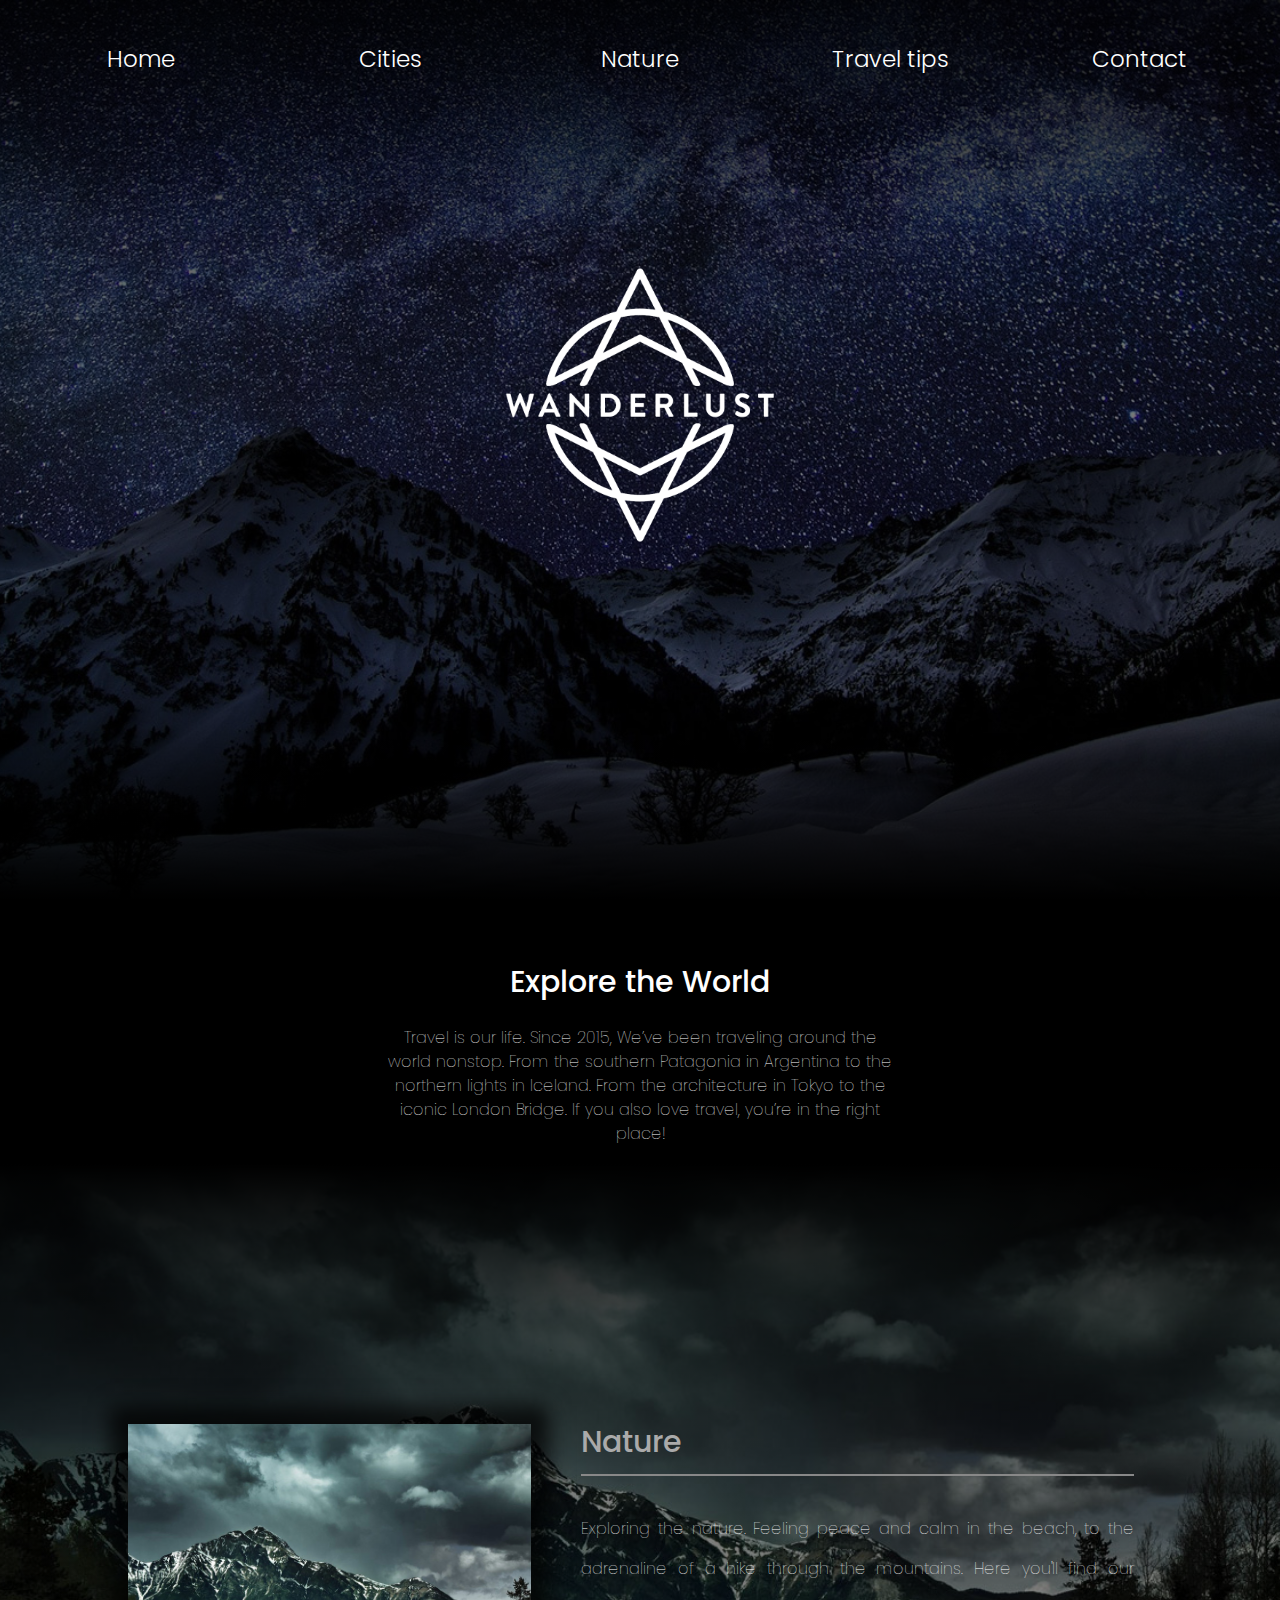
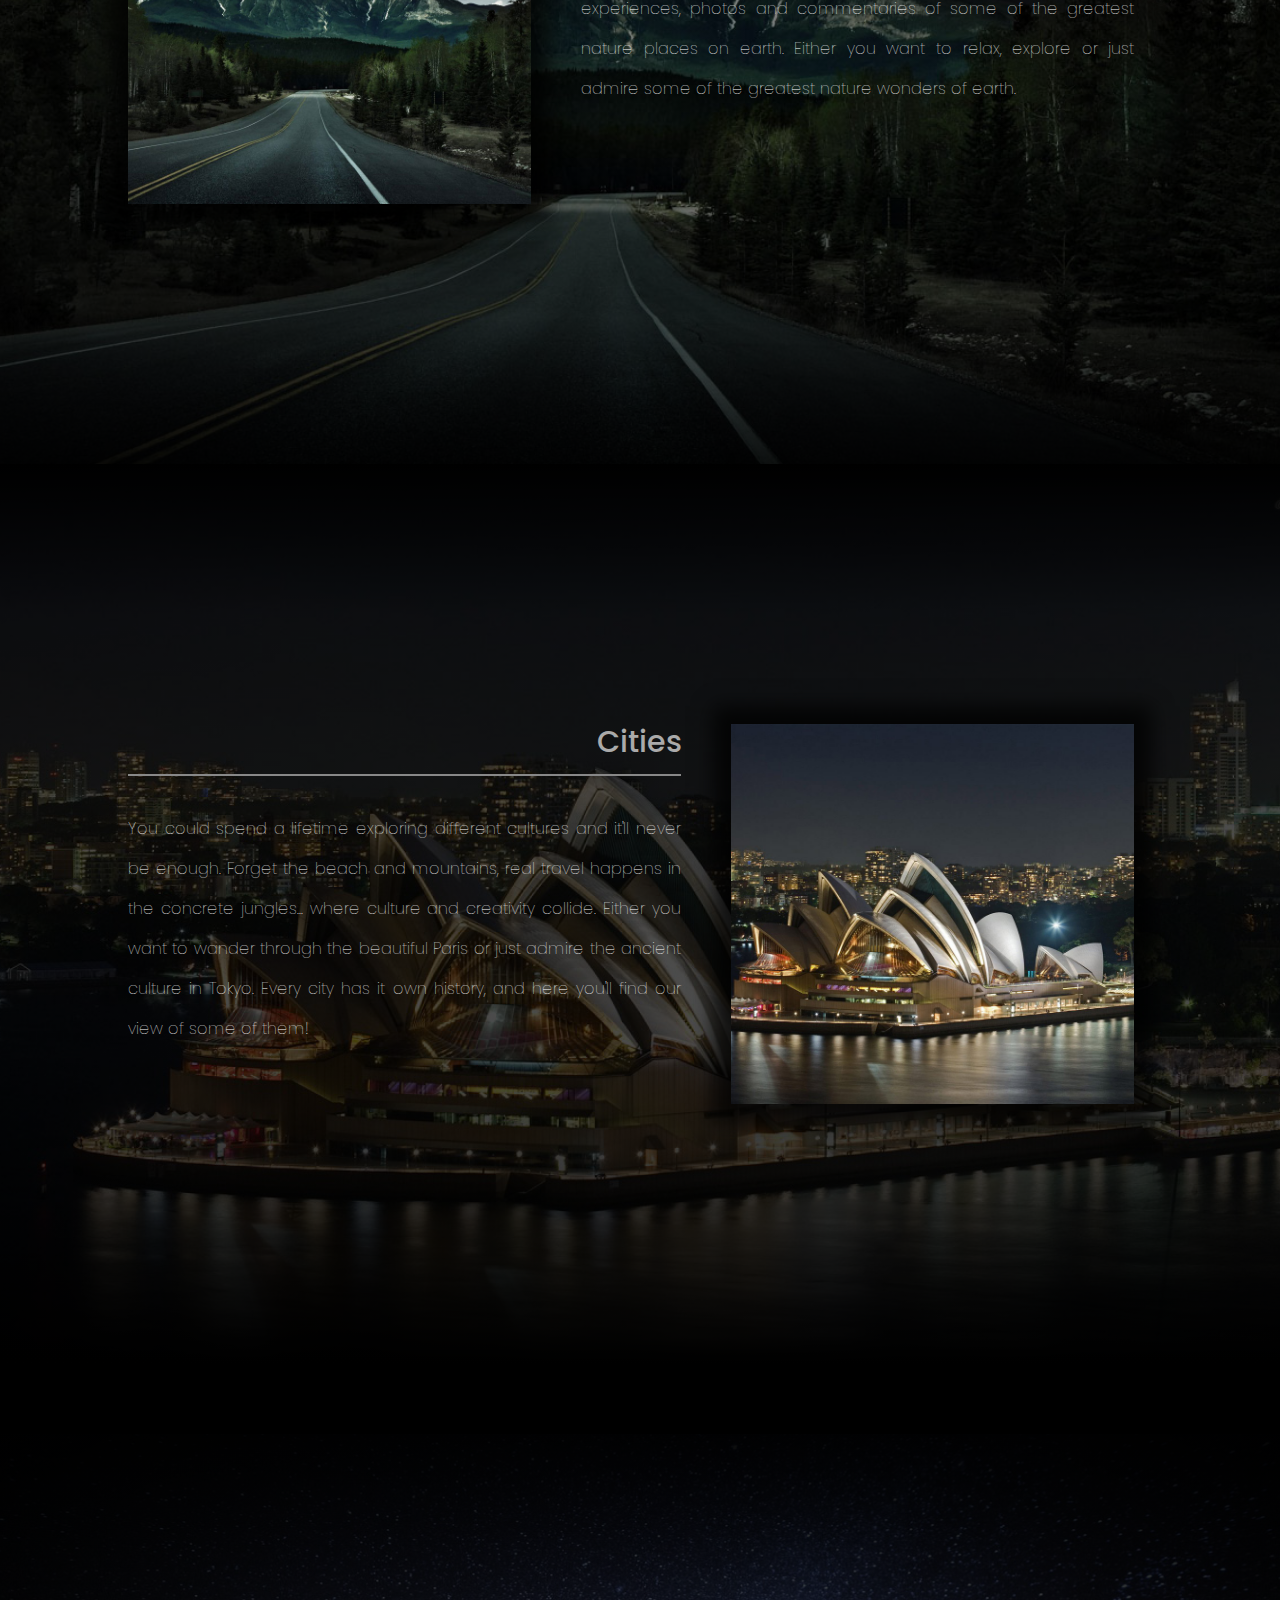
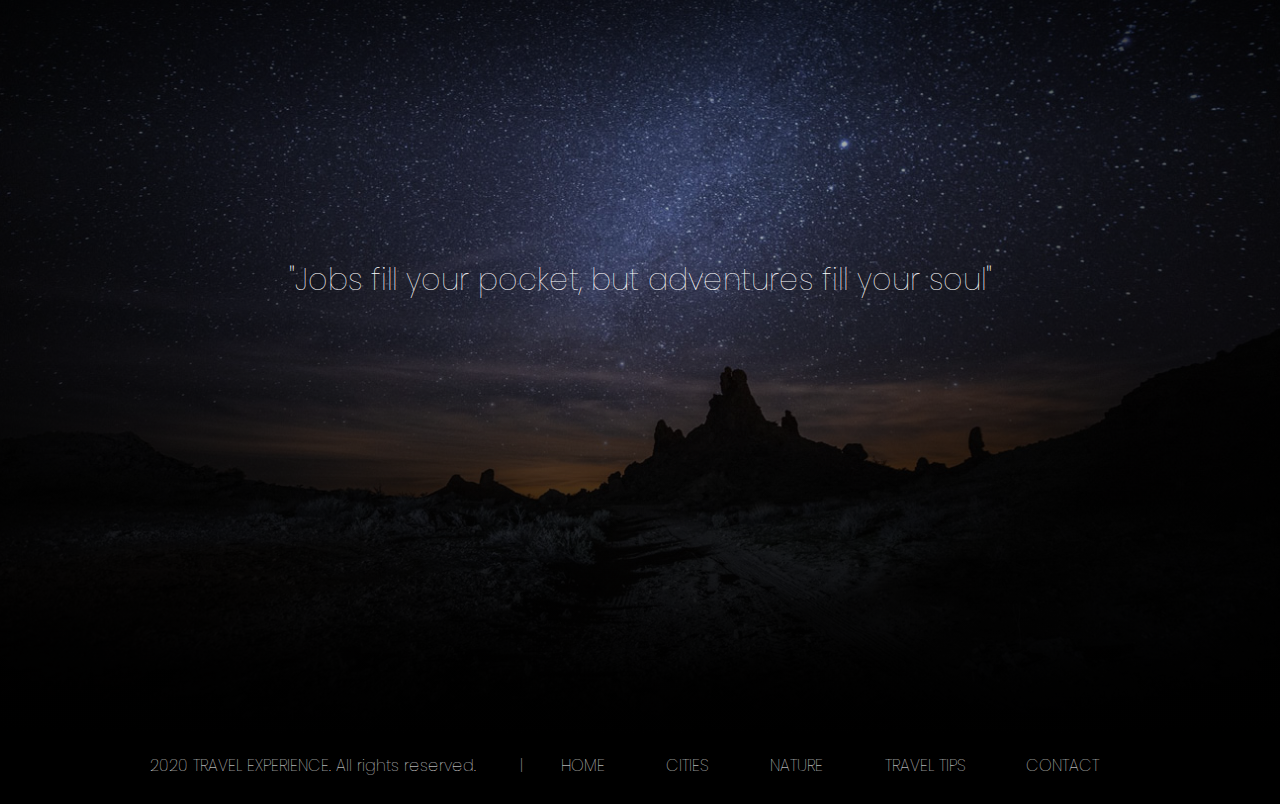
<file: index.html>
<!DOCTYPE html>
<html lang="en">

<head>
    <meta charset="UTF-8">
    <title>Wanderlust | Travel Experience</title>
    <meta name="description"
        content="Experiences, photos, commentaries and guides of some of the greatest places and cities on earth.">
    <meta name="keywords" content="travel blog, travel guides, travel tips, explore cities, explore nature">
    <meta name="viewport" content="width=device-width,initial-scale=1.0" />
    <link href="https://fonts.googleapis.com/css2?family=Poppins:wght@200;300&display=swap" rel="stylesheet">
    <link rel="stylesheet" href="https://stackpath.bootstrapcdn.com/bootstrap/4.5.2/css/bootstrap.min.css"
        integrity="sha384-JcKb8q3iqJ61gNV9KGb8thSsNjpSL0n8PARn9HuZOnIxN0hoP+VmmDGMN5t9UJ0Z" crossorigin="anonymous">
    <link rel="stylesheet" href="css/main.css" />
    <link rel="stylesheet" href="https://cdnjs.cloudflare.com/ajax/libs/animate.css/4.1.1/animate.min.css" />
    <link rel="shortcut icon" href="img/logo3.png">
</head>

<body class="body">
    <header class="index__header">

        <nav id="nav" class="navbar">

            <a href="#" class="close"><img src="img/close.png"></a>

            <ul class="navbar__menu wow animate__animated animate__fadeIn animate__slower">
                <li class="navbar__menuItem hiddenlogo"><img src="img/logo2.png" width="200px"></li>
                <li class="navbar__menuItem"><a href="index.html">Home</a></li>
                <li class="navbar__menuItem"><a href="cities.html">Cities</a></li>
                <li class="navbar__menuItem"><a href="nature.html">Nature</a></li>
                <li class="navbar__menuItem"><a href="tips.html" class="div__tips">Travel tips</a></li>
                <li class="navbar__menuItem"><a href="contacto.html">Contact</a></li>
            </ul>
        </nav>
        <a href="#nav" class="open"><img src="img/open.png"></a>
        <div class="logos"><img src="img/logo2.png"
                class="imagenlogo  wow animate__animated animate__fadeIn animate__slow"></div>
    </header>


    <section class="intro">
        <h3 class="intro__title">Explore the World</h3>
        <p class="intro__text">Travel is our life. Since 2015, We’ve been traveling around the world nonstop. From the
            southern Patagonia in Argentina to the northern lights in Iceland. From the architecture in Tokyo to the
            iconic London Bridge. If you also love travel, you’re in the right place!</p>
    </section>


    <section class="index__nature">
        <div class="nature__div">
            <a href="nature.html" class="index__nature__img"> </a>
            <h4 class="index__nature__title">Nature</h4>
            <p class="index__nature__text">Exploring the nature. Feeling peace and calm in the beach, to the adrenaline
                of a hike
                through the mountains. Here you'll find our experiences, photos and commentaries of some of the greatest
                nature places on earth. Either you want to relax, explore or just admire some of the greatest nature
                wonders of earth.
            </p>
        </div>
    </section>

    <section class="index__cities">
        <div class="cities__div">
            <a href="cities.html" class="index__cities__img"></a>
            <h4 class="index__cities__title">Cities</h4>
            <p class="index__cities__text">You could spend a lifetime exploring different cultures and it'll never be
                enough. Forget
                the beach and mountains, real travel happens in the concrete jungles... where culture and creativity
                collide. Either you want to wander through the beautiful Paris or just admire the ancient culture in
                Tokyo. Every city has it own history, and here you'll find our view of some of them!
            </p>
        </div>
    </section>


    <section class="prefooter">
        <h2 class="prefooter__title">"Jobs fill your pocket, but adventures fill your soul"</h2>
    </section>

    <footer>
        <p class="footerpar">2020 TRAVEL EXPERIENCE. All rights reserved.</p>
        <p class="linea">|</p>
        <ul class="menufooter">
            <li>HOME</li>
            <li>CITIES</li>
            <li>NATURE</li>
            <li>TRAVEL TIPS</li>
            <li>CONTACT</li>
        </ul>
    </footer>


    <script src="https://code.jquery.com/jquery-3.5.1.slim.min.js"
        integrity="sha384-DfXdz2htPH0lsSSs5nCTpuj/zy4C+OGpamoFVy38MVBnE+IbbVYUew+OrCXaRkfj" crossorigin="anonymous">
    </script>
    <script src="https://cdn.jsdelivr.net/npm/popper.js@1.16.1/dist/umd/popper.min.js"
        integrity="sha384-9/reFTGAW83EW2RDu2S0VKaIzap3H66lZH81PoYlFhbGU+6BZp6G7niu735Sk7lN" crossorigin="anonymous">
    </script>
    <script src="https://stackpath.bootstrapcdn.com/bootstrap/4.5.2/js/bootstrap.min.js"
        integrity="sha384-B4gt1jrGC7Jh4AgTPSdUtOBvfO8shuf57BaghqFfPlYxofvL8/KUEfYiJOMMV+rV" crossorigin="anonymous">
    </script>
    <script src="js/wow.min.js"></script>
    <script>
        new WOW().init();
    </script>
</body>

</html>
</file>
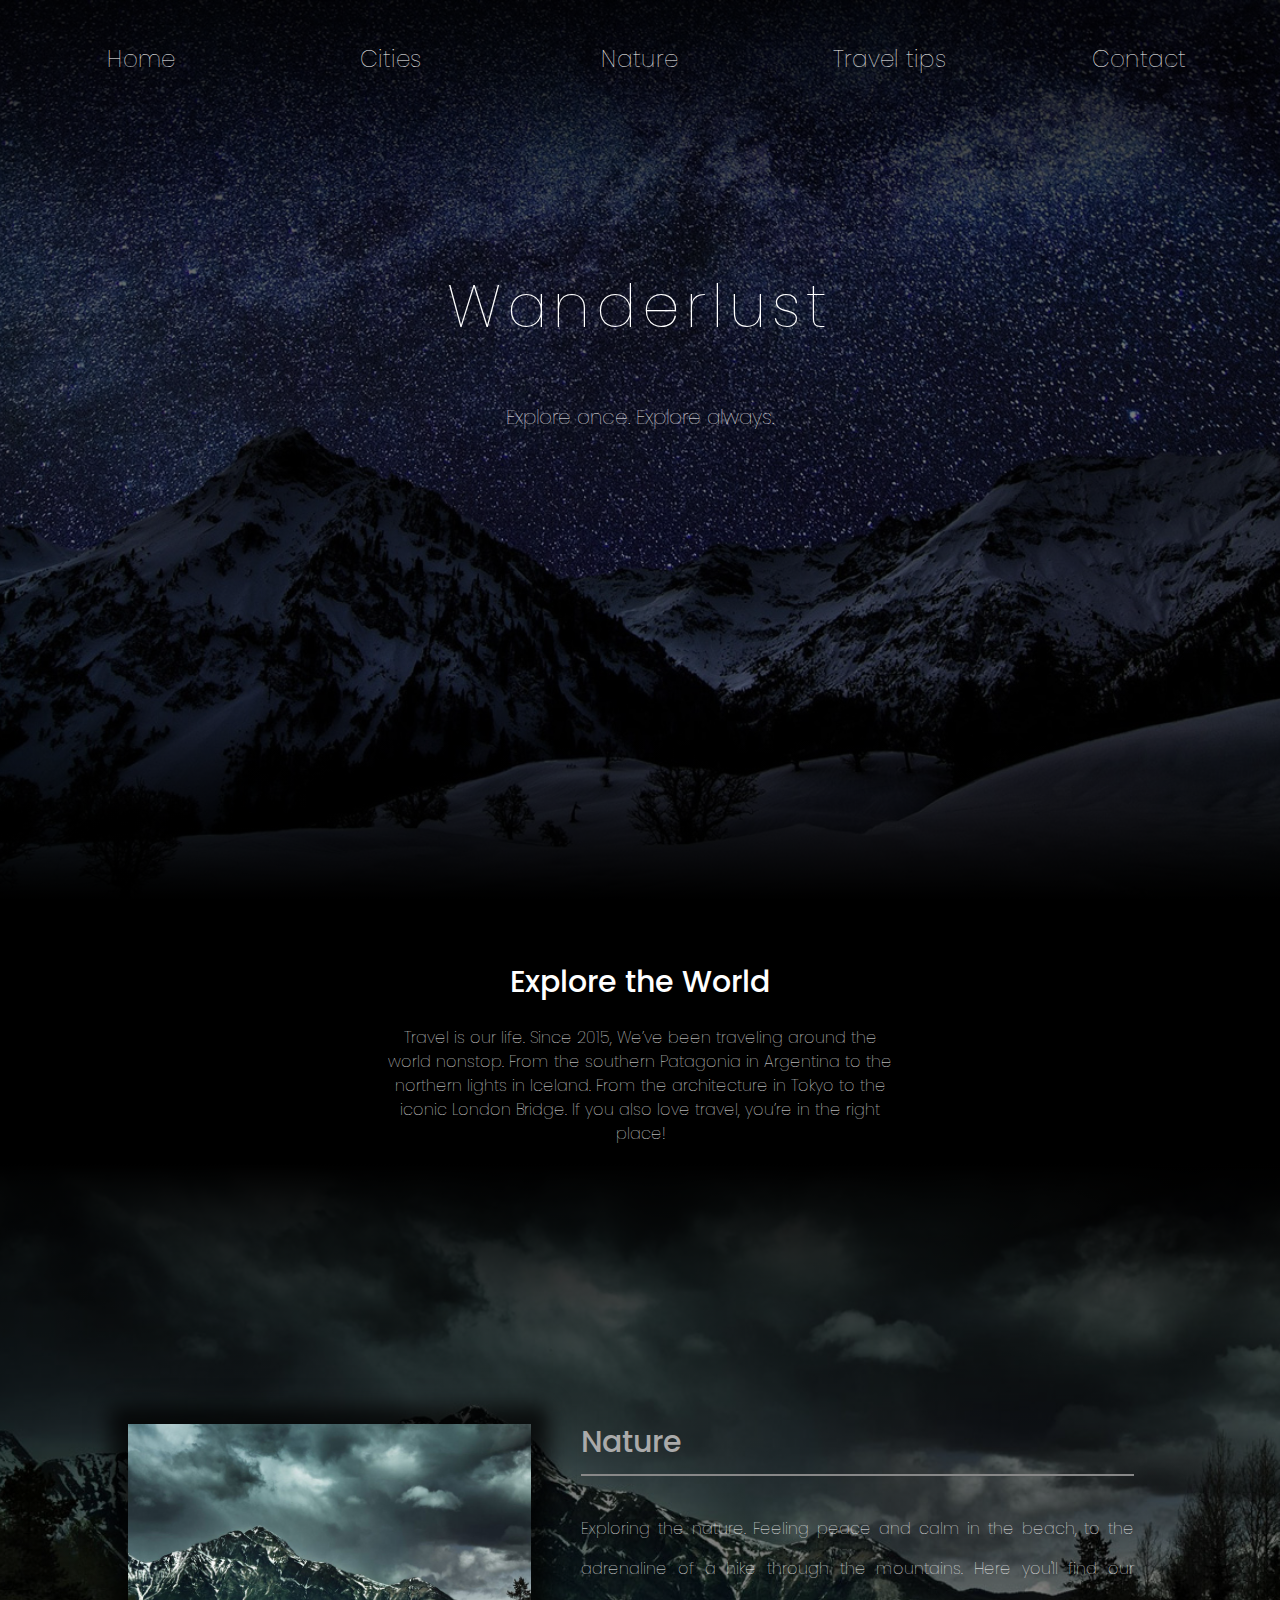
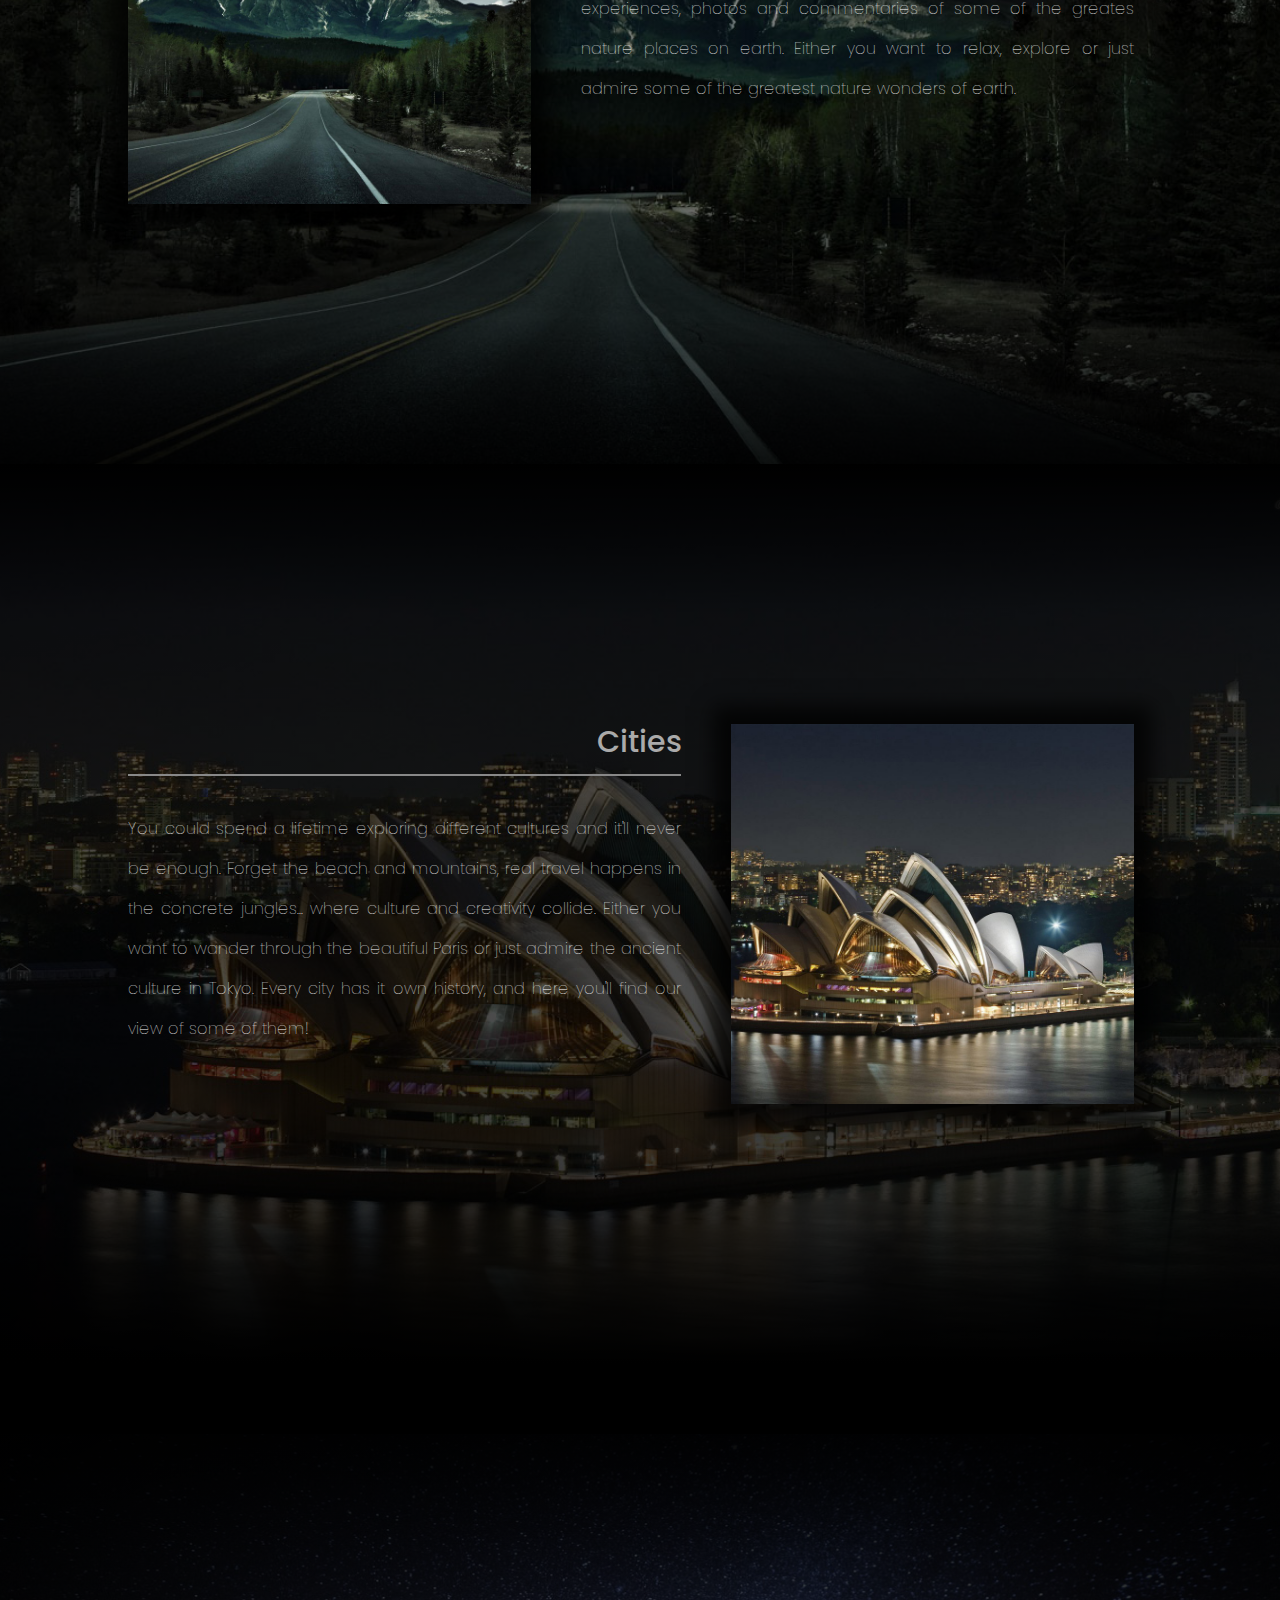
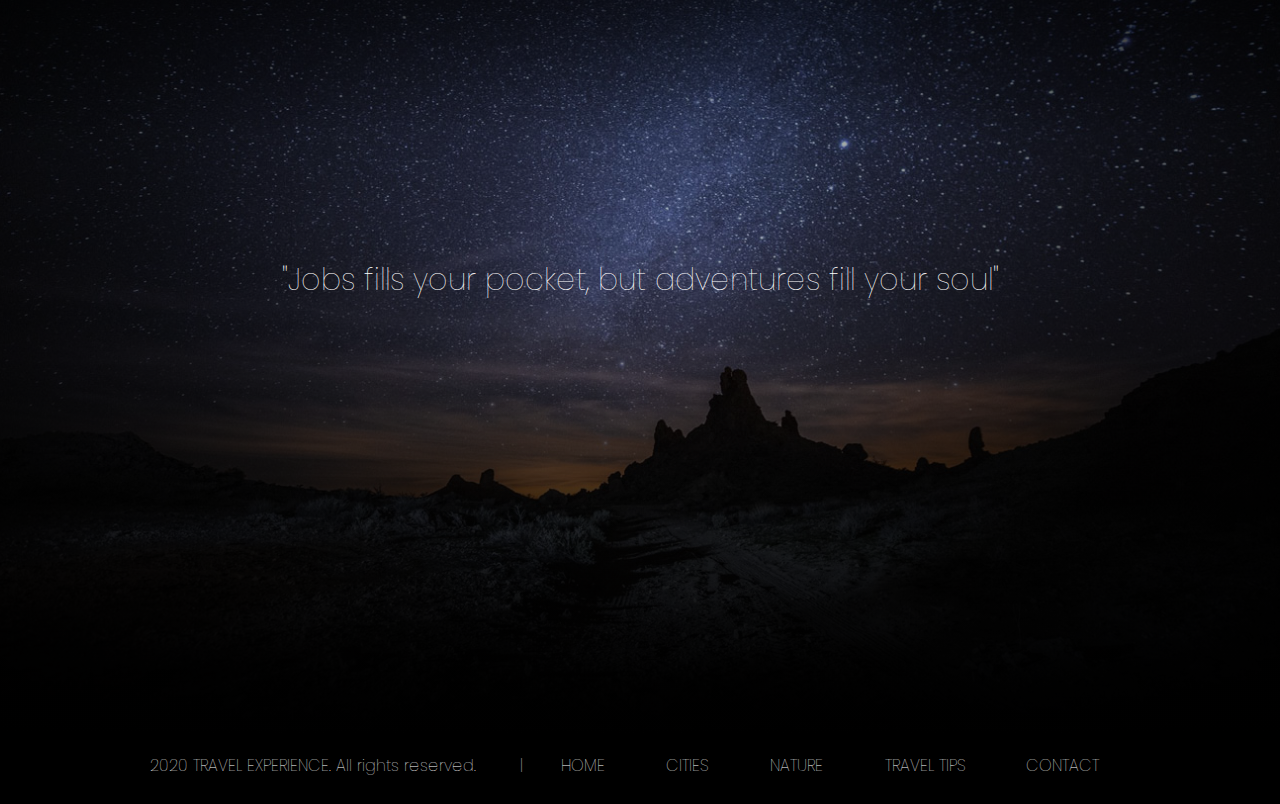
<file: Wanderlust/index.html>
<!DOCTYPE html>
<html lang="en">

<head>
    <meta charset="UTF-8">
    <title>Wanderlust | Travel Experience</title>
    <meta name="description"
        content="Experiences, photos, commentaries and guides of some of the greatest places and cities on earth." <meta
        name="keywords" content="travel blog, travel guides, travel tips, explore cities, explore nature">
    <meta name="viewport" content="width=device-width,initial-scale=1.0" />
    <link href="https://fonts.googleapis.com/css2?family=Poppins:wght@200;300&display=swap" rel="stylesheet">
    <link rel="stylesheet" href="https://stackpath.bootstrapcdn.com/bootstrap/4.5.2/css/bootstrap.min.css"
        integrity="sha384-JcKb8q3iqJ61gNV9KGb8thSsNjpSL0n8PARn9HuZOnIxN0hoP+VmmDGMN5t9UJ0Z" crossorigin="anonymous">
    <link rel="stylesheet" href="css/main.css" />
</head>

<body class="body">
    <header class="index__header">

        <nav class="navbar">

            <ul class="navbar__menu">
                <li class="navbar__menuItem"><a href="index.html">Home</a></li>
                <li class="navbar__menuItem"><a href="cities.html">Cities</a></li>
                <li class="navbar__menuItem"><a href="nature.html">Nature</a></li>
                <li class="navbar__menuItem"><a href="tips.html" class="div__tips">Travel tips</a></li>
                <li class="navbar__menuItem"><a href="contacto.html">Contact</a></li>
            </ul>
        </nav>
        <h1 class="header__title">Wanderlust</h1>
        <h2 class="header__subtitle">Explore once.
            Explore always.</h2>

    </header>


    <section class="intro">
        <h3 class="intro__title">Explore the World</h3>
        <p class="intro__text">Travel is our life. Since 2015, We’ve been traveling around the world nonstop. From the
            southern Patagonia in Argentina to the northern lights in Iceland. From the architecture in Tokyo to the
            iconic London Bridge. If you also love travel, you’re in the right place!</p>

    </section>


    <section class="index__nature">
        <div class="nature__div">
            <a href="nature.html" class="index__nature__img"> </a>
            <h4 class="index__nature__title">Nature</h4>
            <p class="index__nature__text">Exploring the nature. Feeling peace and calm in the beach, to the adrenaline
                of a hike
                through the mountains. Here you'll find our experiences, photos and commentaries of some of the greates
                nature places on earth. Either you want to relax, explore or just admire some of the greatest nature
                wonders of earth.
            </p>

        </div>
    </section>

    <section class="index__cities">
        <div class="cities__div">
            <a href="cities.html" class="index__cities__img"></a>
            <h4 class="index__cities__title">Cities</h4>
            <p class="index__cities__text">You could spend a lifetime exploring different cultures and it'll never be
                enough. Forget
                the beach and mountains, real travel happens in the concrete jungles... where culture and creativity
                collide. Either you want to wander through the beautiful Paris or just admire the ancient culture in
                Tokyo. Every city has it own history, and here you'll find our view of some of them!
            </p>

        </div>
    </section>


    <section class="prefooter">
        <h2 class="prefooter__title">"Jobs fills your pocket, but adventures fill your soul"</h2>
    </section>

    <footer>
        <p class="footerpar">2020 TRAVEL EXPERIENCE. All rights reserved.</p>
        <p class="linea">|</p>
        <ul class="menufooter">
            <li>HOME</li>
            <li>CITIES</li>
            <li>NATURE</li>
            <li>TRAVEL TIPS</li>
            <li>CONTACT</li>
        </ul>
    </footer>







    <script src="https://code.jquery.com/jquery-3.5.1.slim.min.js"
        integrity="sha384-DfXdz2htPH0lsSSs5nCTpuj/zy4C+OGpamoFVy38MVBnE+IbbVYUew+OrCXaRkfj" crossorigin="anonymous">
    </script>
    <script src="https://cdn.jsdelivr.net/npm/popper.js@1.16.1/dist/umd/popper.min.js"
        integrity="sha384-9/reFTGAW83EW2RDu2S0VKaIzap3H66lZH81PoYlFhbGU+6BZp6G7niu735Sk7lN" crossorigin="anonymous">
    </script>
    <script src="https://stackpath.bootstrapcdn.com/bootstrap/4.5.2/js/bootstrap.min.js"
        integrity="sha384-B4gt1jrGC7Jh4AgTPSdUtOBvfO8shuf57BaghqFfPlYxofvL8/KUEfYiJOMMV+rV" crossorigin="anonymous">
    </script>

</body>

</html>
</file>
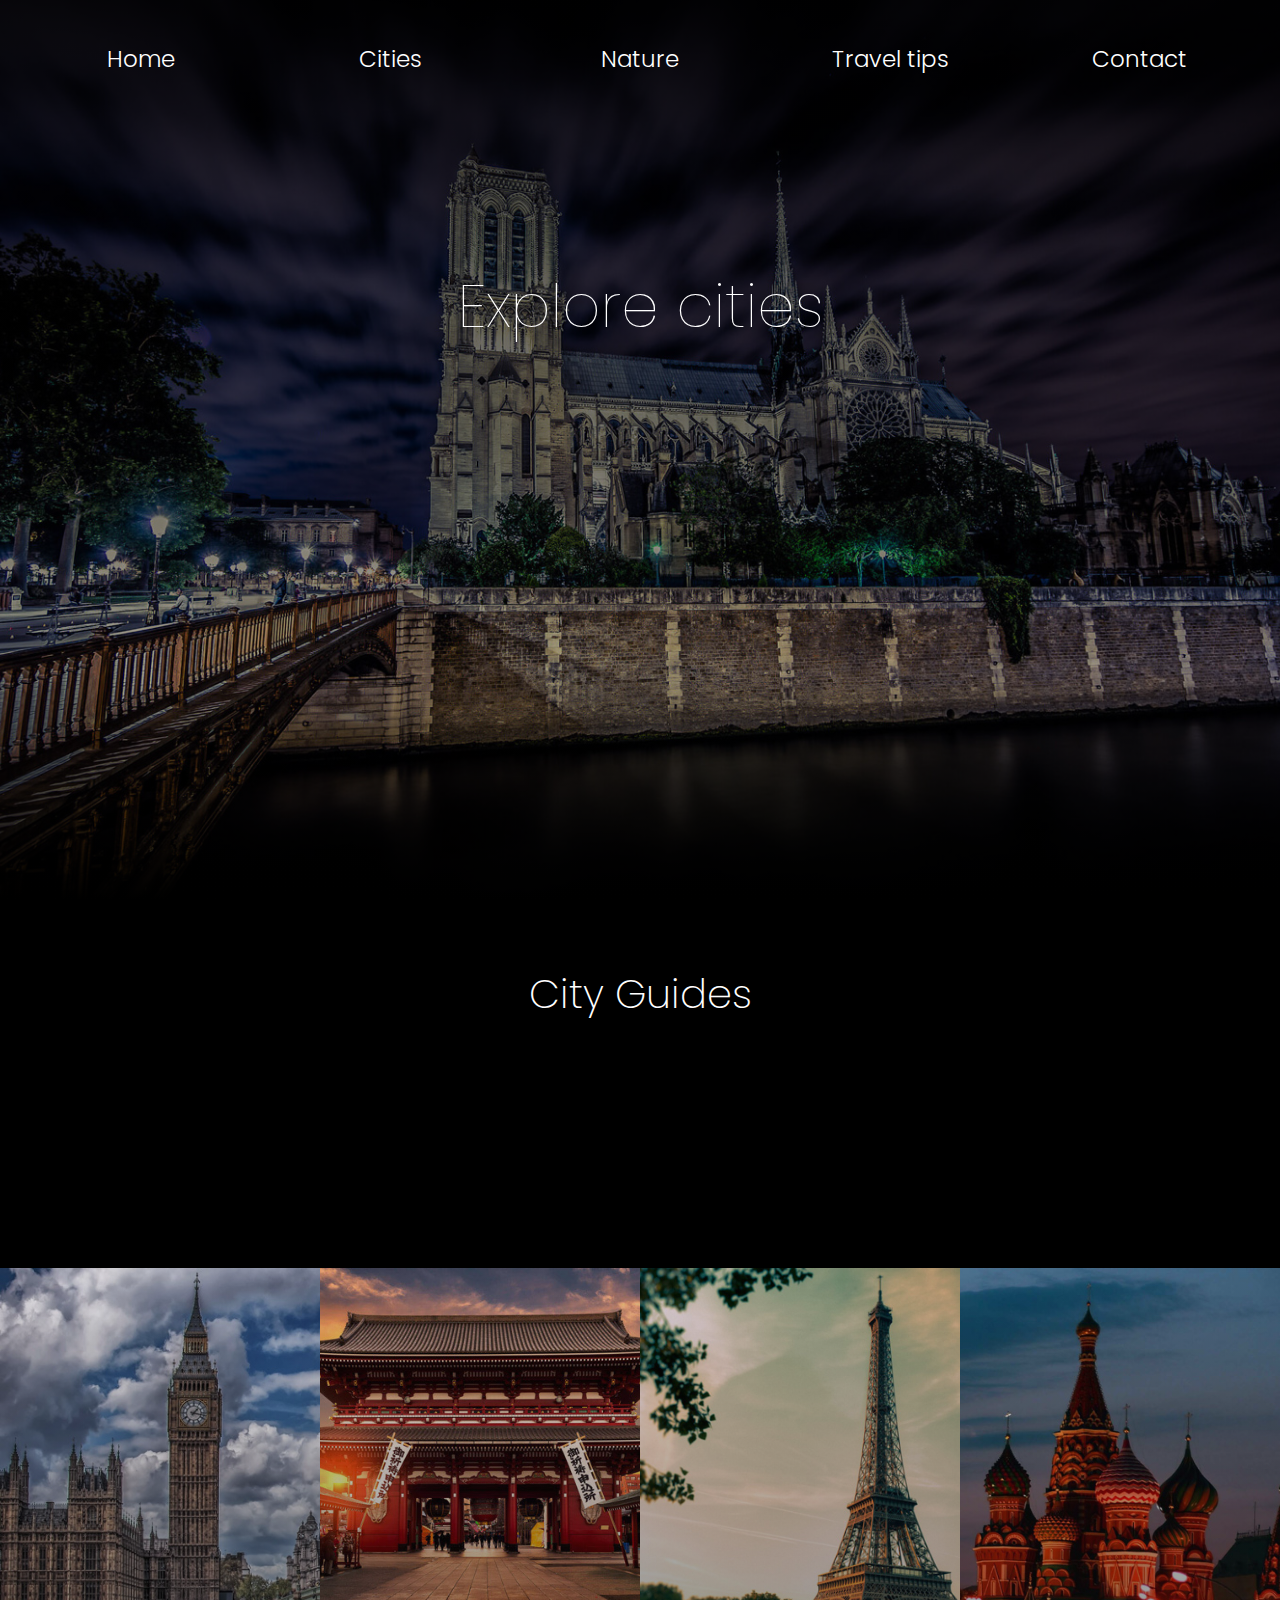
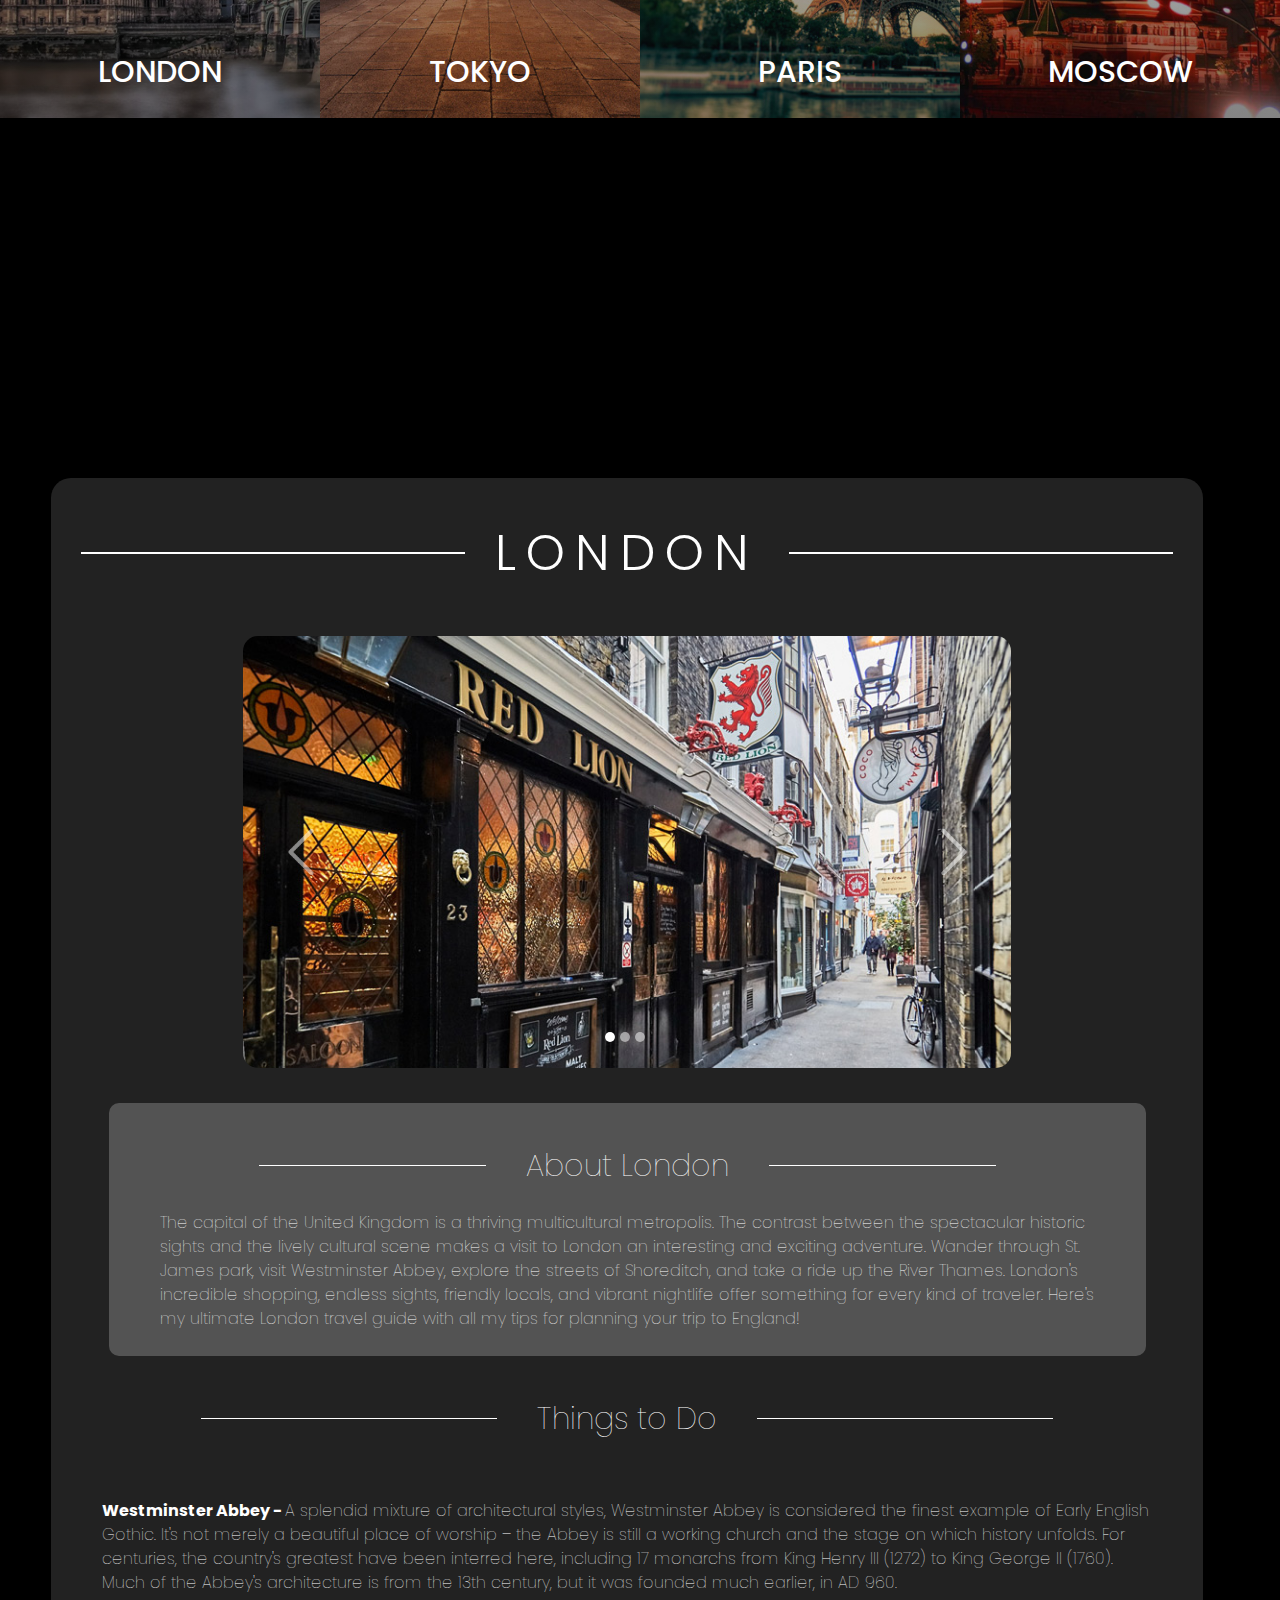
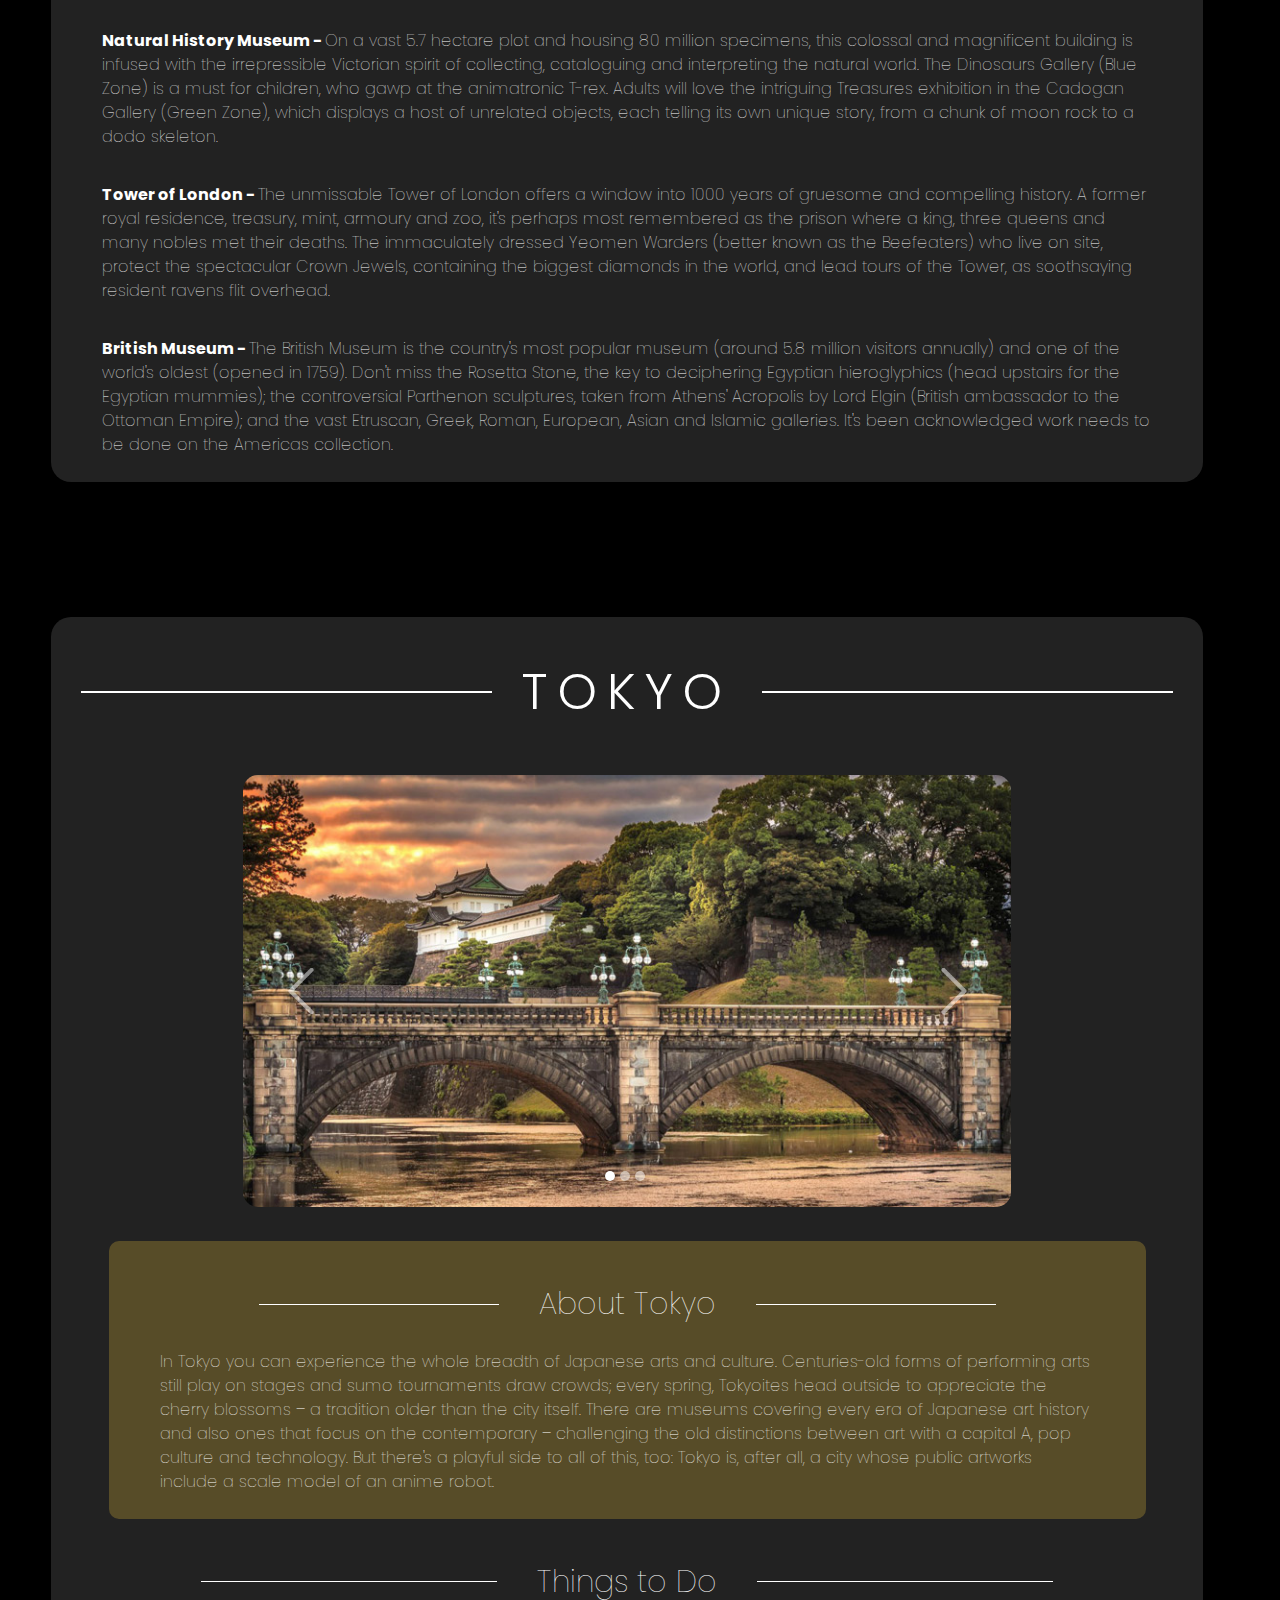
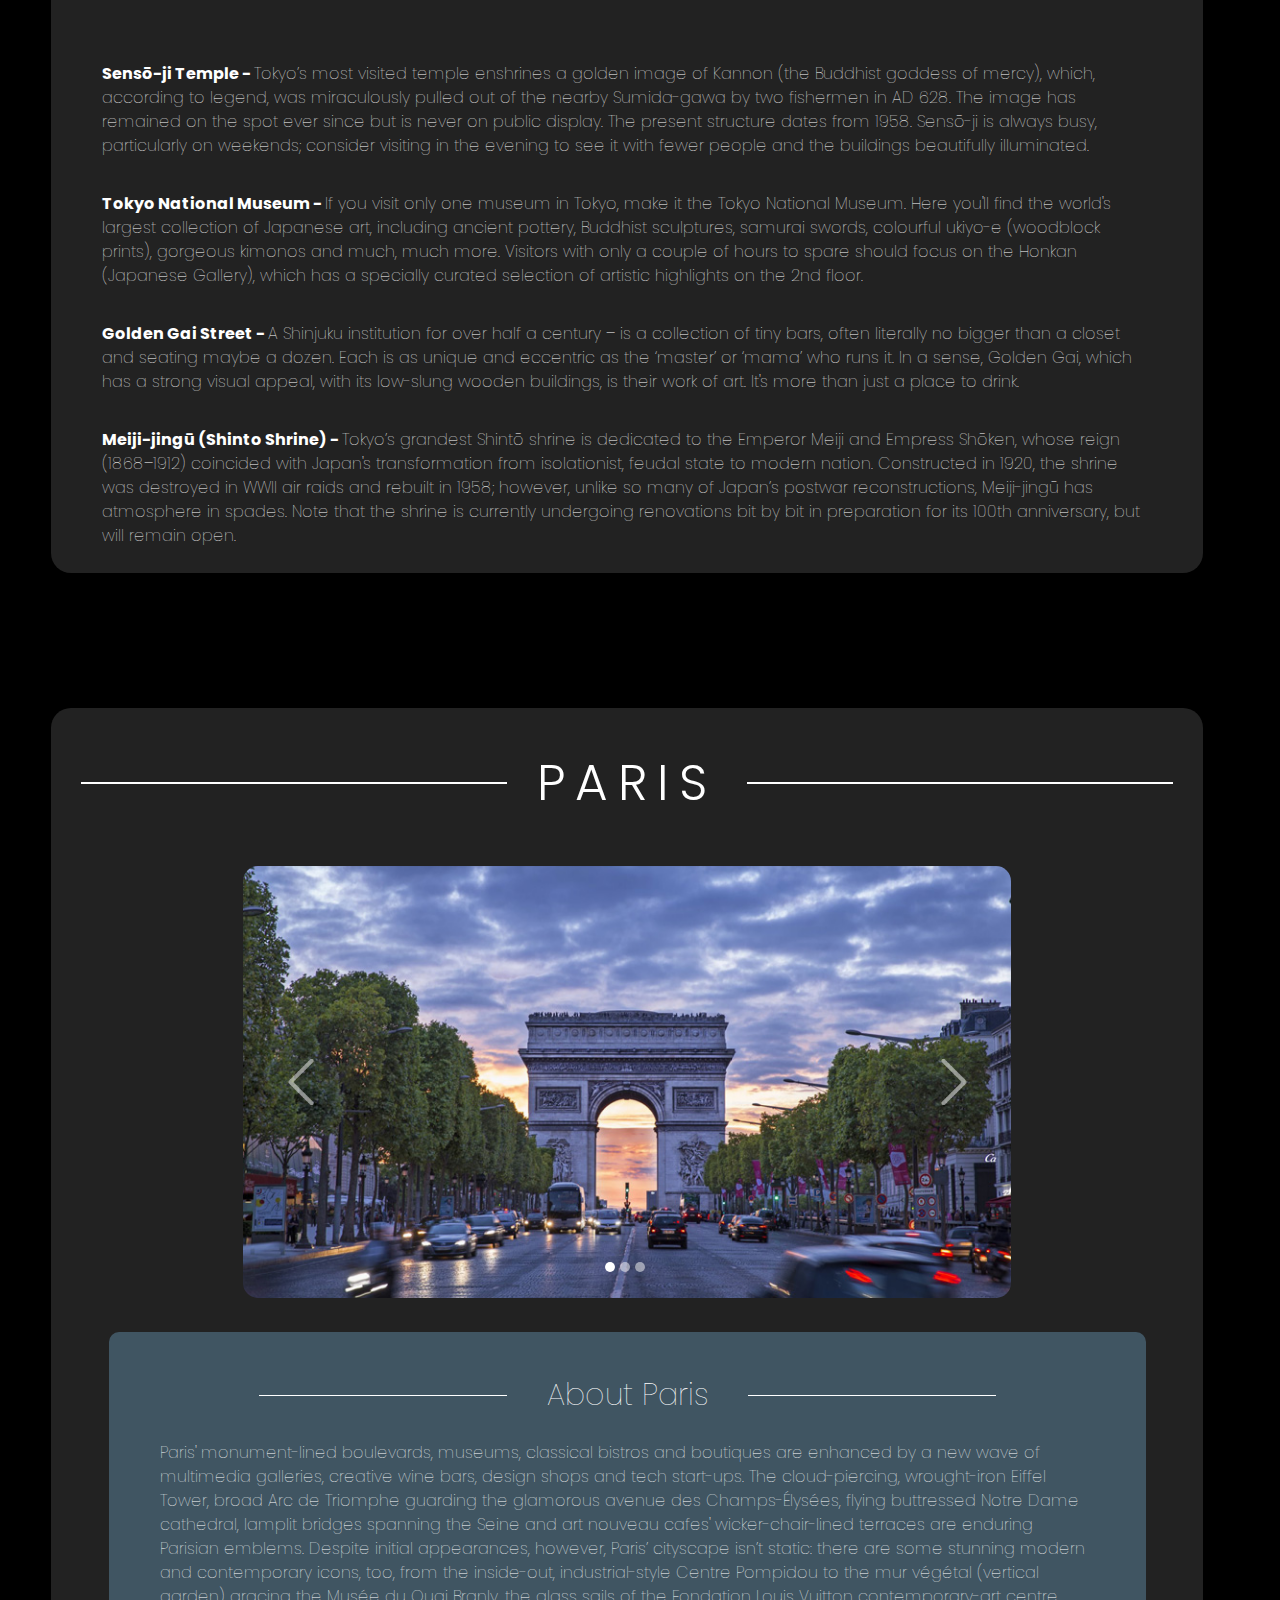
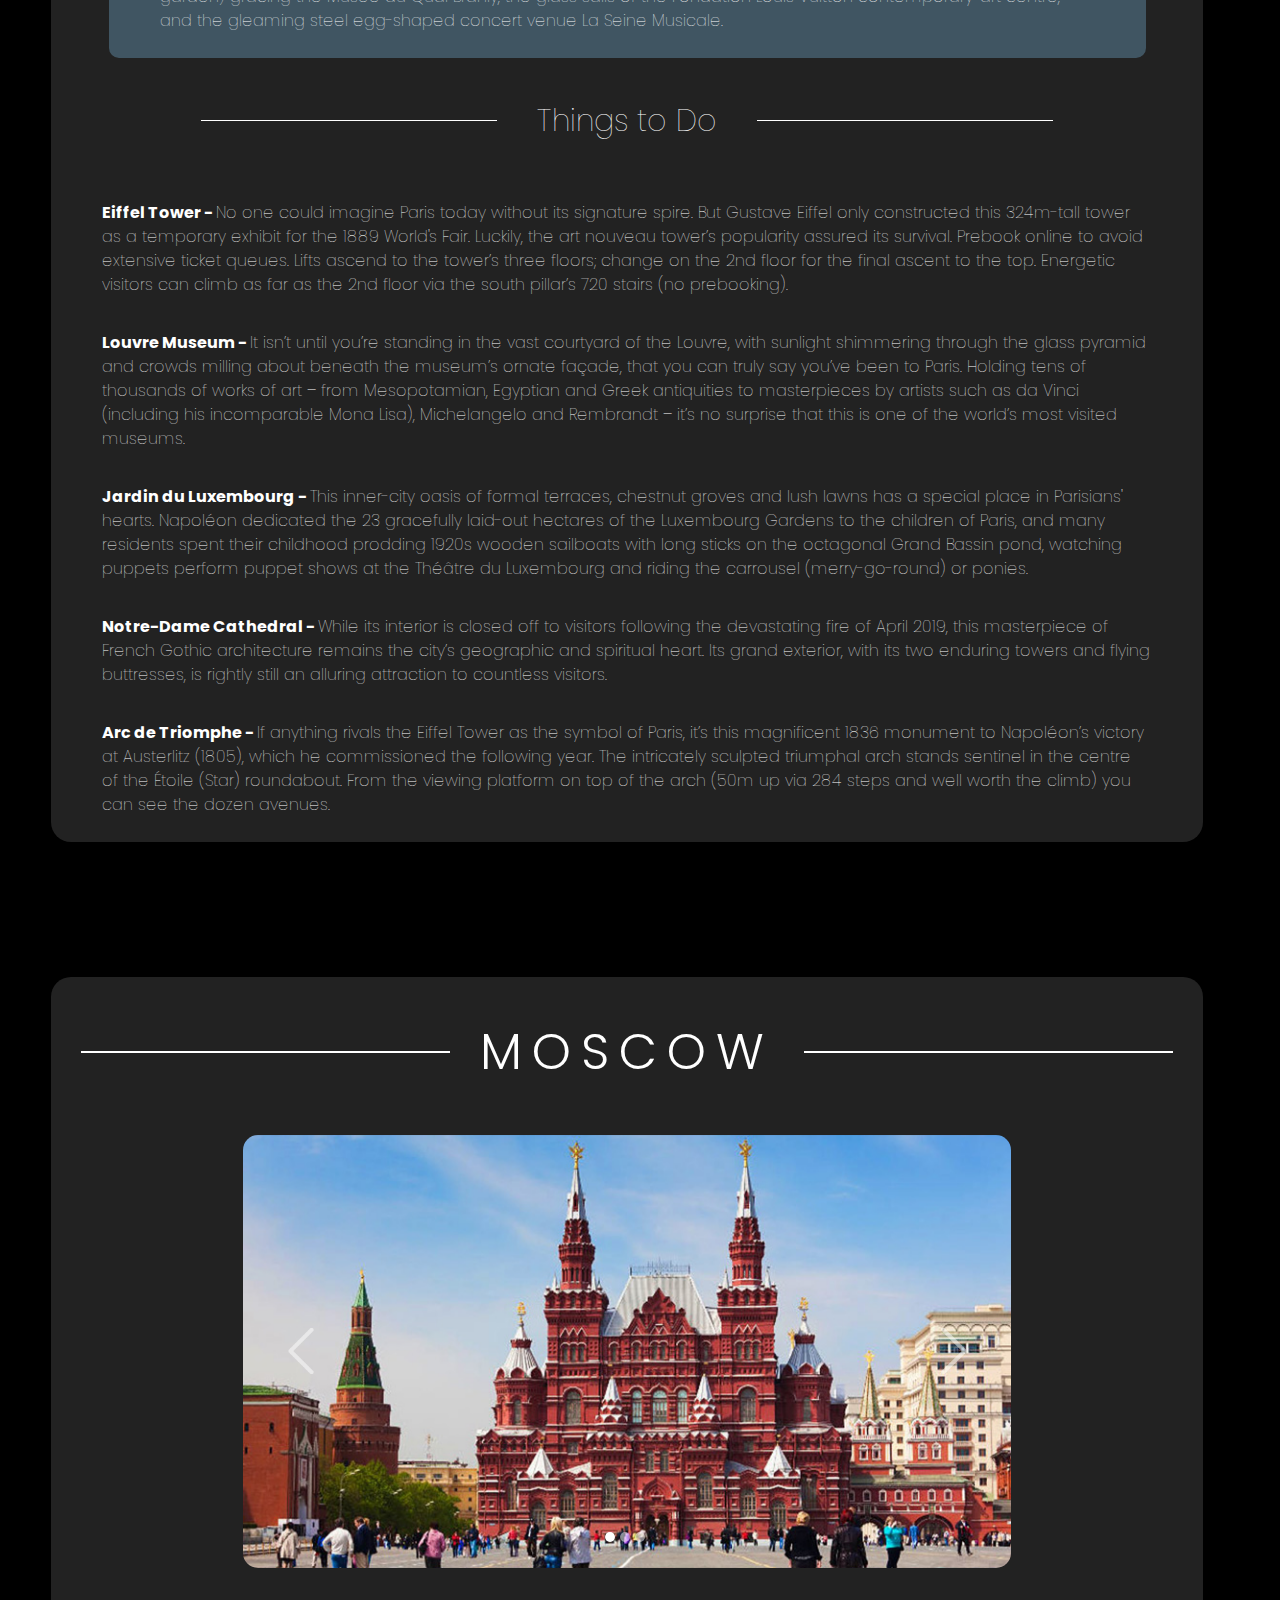
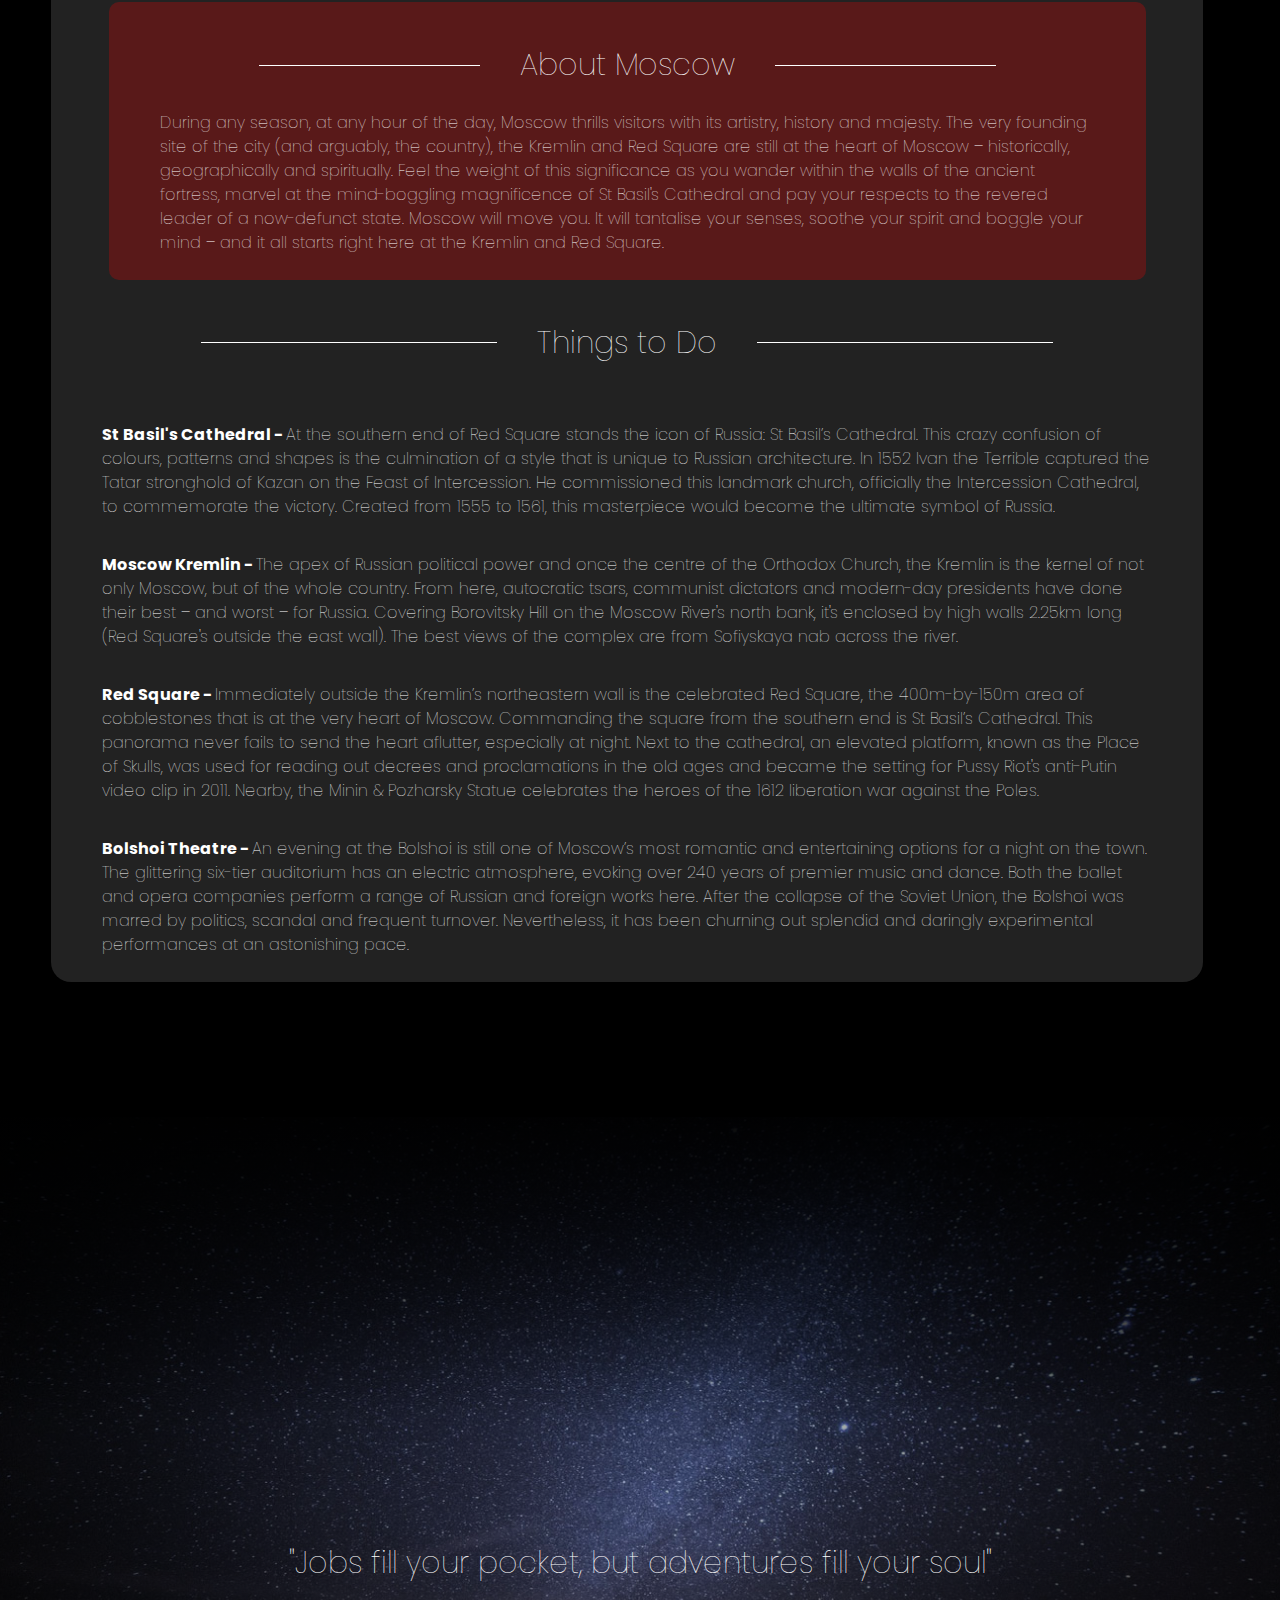
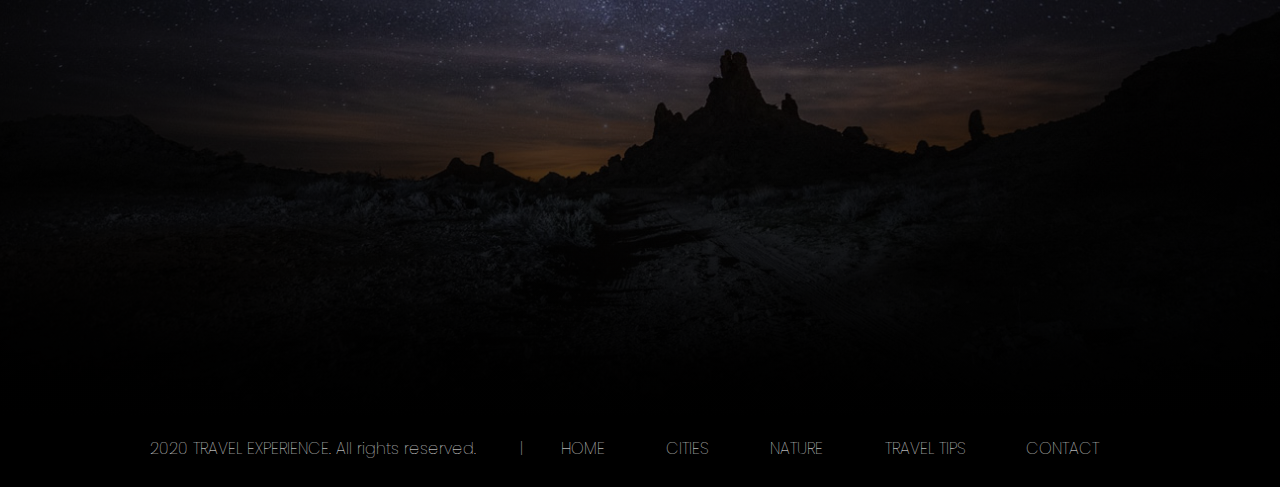
<file: cities.html>
<!DOCTYPE html>
<html lang="en">

<head>
  <meta charset="UTF-8" />
  <title>City guides | Wanderlust</title>
  <meta name="description"
    content="Experiences, photos, commentaries and guides of some of the greatest places and cities on earth.">
  <meta name="keywords" content="travel blog, travel guides, travel tips, explore cities, explore nature" />
  <meta name="viewport" content="width=device-width,initial-scale=1.0" />
  <meta name="viewport" content="width=device-width,initial-scale=1.0" />
  <link href="https://fonts.googleapis.com/css2?family=Poppins:wght@200;300&display=swap" rel="stylesheet" />
  <link rel="stylesheet" href="https://stackpath.bootstrapcdn.com/bootstrap/4.5.2/css/bootstrap.min.css"
    integrity="sha384-JcKb8q3iqJ61gNV9KGb8thSsNjpSL0n8PARn9HuZOnIxN0hoP+VmmDGMN5t9UJ0Z" crossorigin="anonymous" />
  <link rel="stylesheet" href="css/main.css" />
  <link rel="stylesheet" href="https://cdnjs.cloudflare.com/ajax/libs/animate.css/4.1.1/animate.min.css" />
  <link rel="shortcut icon" href="img/logo3.png">
</head>

<body class="body">
  <header class="cities__header">

    <nav id="nav" class="navbar">

      <a href="#" class="close"><img src="img/close.png"></a>
      <ul class="navbar__menu  wow animate__animated animate__fadeIn animate__slower">
        <li class="navbar__menuItem hiddenlogo"><img src="img/logo2.png" width="200px"></li>
        <li class="navbar__menuItem"><a href="index.html">Home</a></li>
        <li class="navbar__menuItem"><a href="cities.html">Cities</a></li>
        <li class="navbar__menuItem"><a href="nature.html">Nature</a></li>
        <li class="navbar__menuItem">
          <a href="tips.html" class="div__tips">Travel tips</a>
        </li>
        <li class="navbar__menuItem"><a href="contacto.html">Contact</a></li>
      </ul>
    </nav>
    <a href="#nav" class="open"><img src="img/open.png"></a>
    <h1 class="header__title wow animate__animated animate__fadeIn animate__slow">Explore cities</h1>

  </header>

  <h3 class="cities__title">City Guides</h3>

  <section class="cities__guides">
    <a href="#londonguide" class="cities__guide1">
      <h4>LONDON</h4>
    </a>
    <a href="#tokyoguide" class="cities__guide2">
      <h4>TOKYO</h4>
    </a>
    <a href="#parisguide" class="cities__guide3">
      <h4>PARIS</h4>
    </a>
    <a href=" #moscowguide" class="cities__guide4">
      <h4>MOSCOW</h4>
    </a>
  </section>

  <section class="guide" id="londonguide">
    <h3 class="guide__title">LONDON</h3>

    <div class="london__slider">
      <div id="carouselExampleIndicators1" class="carousel slide" data-ride="carousel">
        <ol class="carousel-indicators">
          <li data-target="#carouselExampleIndicators1" data-slide-to="0" class="active"></li>
          <li data-target="#carouselExampleIndicators1" data-slide-to="1"></li>
          <li data-target="#carouselExampleIndicators1" data-slide-to="2"></li>
        </ol>
        <div class="carousel-inner">
          <div class="carousel-item active">
            <img src="img/l2.jpg" class="d-block w-100" alt="..." />
          </div>
          <div class="carousel-item">
            <img src="img/l3.jpg" class="d-block w-100" alt="..." />
          </div>
          <div class="carousel-item">
            <img src="img/l4.jpg" class="d-block w-100" alt="..." />
          </div>
        </div>
        <a class="carousel-control-prev" href="#carouselExampleIndicators1" role="button" data-slide="prev">
          <img src="img/prev.png" style="width: 40%" />
          <span class="sr-only">Previous</span>
        </a>
        <a class="carousel-control-next" href="#carouselExampleIndicators1" role="button" data-slide="next">
          <img src="img/next.png" style="width: 40%" />
          <span class="sr-only">Next</span>
        </a>
      </div>
    </div>
    <div class="guide__about about1">
      <h4 class="guide__subtitle">About London</h4>
      <div class="guide__text">
        <p>
          The capital of the United Kingdom is a thriving multicultural metropolis. The contrast between the spectacular
          historic sights and the lively cultural scene makes a visit to London an interesting and exciting adventure.
          Wander through St. James park, visit Westminster Abbey, explore the streets of Shoreditch, and take a ride up
          the River Thames. London's incredible shopping, endless sights, friendly locals, and vibrant nightlife offer
          something for every kind of traveler. Here's my ultimate London travel guide with all my tips for planning
          your
          trip to England!
        </p>

      </div>
    </div>

    <h4 class="guide__subtitle">Things to Do</h4>
    <div class="guide__text">
      <p><span class="highlight">Westminster Abbey - </span>
        A splendid mixture of architectural styles, Westminster Abbey is considered the finest example of Early English
        Gothic. It's not merely a beautiful place of worship – the Abbey is still a working church and the stage on
        which history unfolds. For centuries, the country's greatest have been interred here, including 17 monarchs from
        King Henry III (1272) to King George II (1760). Much of the Abbey's architecture is from the 13th century, but
        it was founded much earlier, in AD 960.
      </p>
      <p><span class="highlight">Natural History Museum - </span>
        On a vast 5.7 hectare plot and housing 80 million specimens, this colossal and magnificent building is infused
        with the irrepressible Victorian spirit of collecting, cataloguing and interpreting the natural world. The
        Dinosaurs Gallery (Blue Zone) is a must for children, who gawp at the animatronic T-rex. Adults will love the
        intriguing Treasures exhibition in the Cadogan Gallery (Green Zone), which displays a host of unrelated objects,
        each telling its own unique story, from a chunk of moon rock to a dodo skeleton.
      </p>
      <p><span class="highlight">Tower of London - </span>
        The unmissable Tower of London offers a window into 1000 years of gruesome and compelling history. A former
        royal residence, treasury, mint, armoury and zoo, it's perhaps most remembered as the prison where a king, three
        queens and many nobles met their deaths. The immaculately dressed Yeomen Warders (better known as the
        Beefeaters) who live on site, protect the spectacular Crown Jewels, containing the biggest diamonds in the
        world, and lead tours of the Tower, as soothsaying resident ravens flit overhead.
      </p>
      <p><span class="highlight">British Museum - </span>
        The British Museum is the country's most popular museum (around 5.8 million visitors annually) and one of the
        world's oldest (opened in 1759). Don't miss the Rosetta Stone, the key to deciphering Egyptian hieroglyphics
        (head upstairs for the Egyptian mummies); the controversial Parthenon sculptures, taken from Athens' Acropolis
        by Lord Elgin (British ambassador to the Ottoman Empire); and the vast Etruscan, Greek, Roman, European, Asian
        and Islamic galleries. It's been acknowledged work needs to be done on the Americas collection.
      </p>
    </div>
  </section>

  <section class="guide" id="tokyoguide">
    <h3 class="guide__title">TOKYO</h3>

    <div class="tokyo__slider">
      <div id="carouselExampleIndicators2" class="carousel slide" data-ride="carousel">
        <ol class="carousel-indicators">
          <li data-target="#carouselExampleIndicators2" data-slide-to="0" class="active"></li>
          <li data-target="#carouselExampleIndicators2" data-slide-to="1"></li>
          <li data-target="#carouselExampleIndicators2" data-slide-to="2"></li>
        </ol>
        <div class="carousel-inner">
          <div class="carousel-item active">
            <img src="img/tokyo2.jpg" class="d-block w-100" alt="..." />
          </div>
          <div class="carousel-item">
            <img src="img/tokyo3.jpg" class="d-block w-100" alt="..." />
          </div>
          <div class="carousel-item">
            <img src="img/tokyo4.jpg" class="d-block w-100" alt="..." />
          </div>
        </div>
        <a class="carousel-control-prev" href="#carouselExampleIndicators2" role="button" data-slide="prev">
          <img src="img/prev.png" style="width: 40%" />
          <span class="sr-only">Previous</span>
        </a>
        <a class="carousel-control-next" href="#carouselExampleIndicators2" role="button" data-slide="next">
          <img src="img/next.png" style="width: 40%" />
          <span class="sr-only">Next</span>
        </a>
      </div>
    </div>
    <div class="guide__about about2">
      <h4 class="guide__subtitle">About Tokyo</h4>
      <div class="guide__text">
        <p>
          In Tokyo you can experience the whole breadth of Japanese arts and culture. Centuries-old forms of performing
          arts still play on stages and sumo tournaments draw crowds; every spring, Tokyoites head outside to appreciate
          the cherry blossoms – a tradition older than the city itself. There are museums covering every era of Japanese
          art history and also ones that focus on the contemporary – challenging the old distinctions between art with a
          capital A, pop culture and technology. But there's a playful side to all of this, too: Tokyo is, after all, a
          city whose public artworks include a scale model of an anime robot.
        </p>
      </div>
    </div>

    <h4 class="guide__subtitle">Things to Do</h4>
    <div class="guide__text">
      <p><span class="highlight">Sensō-ji Temple - </span>
        Tokyo’s most visited temple enshrines a golden image of Kannon (the Buddhist goddess of mercy), which, according
        to legend, was miraculously pulled out of the nearby Sumida-gawa by two fishermen in AD 628. The image has
        remained on the spot ever since but is never on public display. The present structure dates from 1958.
        Sensō-ji is always busy, particularly on weekends; consider visiting in the evening to see it with fewer people
        and the buildings beautifully illuminated.
      </p>
      <p><span class="highlight">Tokyo National Museum - </span>
        If you visit only one museum in Tokyo, make it the Tokyo National Museum. Here you'll find the world's largest
        collection of Japanese art, including ancient pottery, Buddhist sculptures, samurai swords, colourful ukiyo-e
        (woodblock prints), gorgeous kimonos and much, much more. Visitors with only a couple of hours to spare should
        focus on the Honkan (Japanese Gallery), which has a specially curated selection of artistic highlights on the
        2nd floor.
      </p>
      <p><span class="highlight">Golden Gai Street - </span>
        A Shinjuku institution for over half a century – is a collection of tiny bars, often literally no
        bigger than a closet and seating maybe a dozen. Each is as unique and eccentric as the ‘master’ or ‘mama’ who
        runs it. In a sense, Golden Gai, which has a strong visual appeal, with its low-slung wooden buildings, is their
        work of art. It's more than just a place to drink.
      </p>
      <p><span class="highlight">Meiji-jingū (Shinto Shrine) - </span>
        Tokyo’s grandest Shintō shrine is dedicated to the Emperor Meiji and Empress Shōken, whose reign (1868–1912)
        coincided with Japan's transformation from isolationist, feudal state to modern nation. Constructed in 1920, the
        shrine was destroyed in WWII air raids and rebuilt in 1958; however, unlike so many of Japan’s postwar
        reconstructions, Meiji-jingū has atmosphere in spades. Note that the shrine is currently undergoing renovations
        bit by bit in preparation for its 100th anniversary, but will remain open.
      </p>
    </div>
  </section>

  <section class="guide" id="parisguide">
    <h3 class="guide__title">PARIS</h3>

    <div class="paris__slider">
      <div id="carouselExampleIndicators3" class="carousel slide" data-ride="carousel">
        <ol class="carousel-indicators">
          <li data-target="#carouselExampleIndicators3" data-slide-to="0" class="active"></li>
          <li data-target="#carouselExampleIndicators3" data-slide-to="1"></li>
          <li data-target="#carouselExampleIndicators3" data-slide-to="2"></li>
        </ol>
        <div class="carousel-inner">
          <div class="carousel-item active">
            <img src="img/p2.jpg" class="d-block w-100" alt="..." />
          </div>
          <div class="carousel-item">
            <img src="img/p3.jpg" class="d-block w-100" alt="..." />
          </div>
          <div class="carousel-item">
            <img src="img/p4.jpg" class="d-block w-100" alt="..." />
          </div>
        </div>
        <a class="carousel-control-prev" href="#carouselExampleIndicators3" role="button" data-slide="prev">
          <img src="img/prev.png" style="width: 40%" />
          <span class="sr-only">Previous</span>
        </a>
        <a class="carousel-control-next" href="#carouselExampleIndicators3" role="button" data-slide="next">
          <img src="img/next.png" style="width: 40%" />
          <span class="sr-only">Next</span>
        </a>
      </div>
    </div>
    <div class="guide__about about3">
      <h4 class="guide__subtitle">About Paris</h4>
      <div class="guide__text">
        <p>
          Paris' monument-lined boulevards, museums, classical bistros and boutiques are enhanced by a new wave of
          multimedia galleries, creative wine bars, design shops and tech start-ups. The cloud-piercing, wrought-iron
          Eiffel Tower, broad Arc de Triomphe guarding the glamorous avenue des
          Champs-Élysées, flying buttressed Notre Dame cathedral, lamplit bridges spanning the Seine and art nouveau
          cafes' wicker-chair-lined terraces are enduring Parisian emblems. Despite initial appearances, however, Paris’
          cityscape isn’t static: there are some stunning modern and contemporary icons, too, from the inside-out,
          industrial-style Centre Pompidou to the mur végétal (vertical garden) gracing the Musée du Quai Branly, the
          glass sails of the Fondation Louis Vuitton contemporary-art centre, and the gleaming steel egg-shaped concert
          venue La Seine Musicale.
        </p>
      </div>
    </div>

    <h4 class="guide__subtitle">Things to Do</h4>
    <div class="guide__text">
      <p><span class="highlight">Eiffel Tower - </span>
        No one could imagine Paris today without its signature spire. But Gustave Eiffel only constructed this 324m-tall
        tower as a temporary exhibit for the 1889 World's Fair. Luckily, the art nouveau tower’s popularity assured its
        survival. Prebook online to avoid extensive ticket queues.
        Lifts ascend to the tower’s three floors; change on the 2nd floor for the final ascent to the top. Energetic
        visitors can climb as far as the 2nd floor via the south pillar’s 720 stairs (no prebooking).
      </p>
      <p><span class="highlight">Louvre Museum - </span>
        It isn’t until you’re standing in the vast courtyard of the Louvre, with sunlight shimmering through the glass
        pyramid and crowds milling about beneath the museum’s ornate façade, that you can truly say you’ve been to
        Paris. Holding tens of thousands of works of art – from Mesopotamian, Egyptian and Greek antiquities to
        masterpieces by artists such as da Vinci (including his incomparable Mona Lisa), Michelangelo and Rembrandt –
        it’s no surprise that this is one of the world’s most visited museums.
      </p>
      <p><span class="highlight">Jardin du Luxembourg - </span>
        This inner-city oasis of formal terraces, chestnut groves and lush lawns has a special place in Parisians'
        hearts. Napoléon dedicated the 23 gracefully laid-out hectares of the Luxembourg Gardens to the children of
        Paris, and many residents spent their childhood prodding 1920s wooden sailboats with long sticks on the
        octagonal Grand Bassin pond, watching puppets perform puppet shows at the Théâtre du Luxembourg and riding the
        carrousel (merry-go-round) or ponies.
      </p>
      <p><span class="highlight">Notre-Dame Cathedral - </span>
        While its interior is closed off to visitors following the devastating fire of April 2019, this masterpiece of
        French Gothic architecture remains the city’s geographic and spiritual heart. Its grand exterior, with its two
        enduring towers and flying buttresses, is rightly still an alluring attraction to countless visitors.
      </p>
      <p><span class="highlight">Arc de Triomphe - </span>
        If anything rivals the Eiffel Tower as the symbol of Paris, it’s this magnificent 1836 monument to Napoléon’s
        victory at Austerlitz (1805), which he commissioned the following year. The intricately sculpted triumphal arch
        stands sentinel in the centre of the Étoile (Star) roundabout. From the viewing platform on top of the arch (50m
        up via 284 steps and well worth the climb) you can see the dozen avenues.
      </p>
    </div>
  </section>

  <section class="guide" id="moscowguide">
    <h3 class="guide__title">MOSCOW</h3>

    <div class="moscow__slider">
      <div id="carouselExampleIndicators4" class="carousel slide" data-ride="carousel">
        <ol class="carousel-indicators">
          <li data-target="#carouselExampleIndicators4" data-slide-to="0" class="active"></li>
          <li data-target="#carouselExampleIndicators4" data-slide-to="1"></li>
          <li data-target="#carouselExampleIndicators4" data-slide-to="2"></li>
        </ol>
        <div class="carousel-inner">
          <div class="carousel-item active">
            <img src="img/w2.jpg" class="d-block w-100" alt="..." />
          </div>
          <div class="carousel-item">
            <img src="img/w3.jpg" class="d-block w-100" alt="..." />
          </div>
          <div class="carousel-item">
            <img src="img/w4.jpg" class="d-block w-100" alt="..." />
          </div>
        </div>
        <a class="carousel-control-prev" href="#carouselExampleIndicators4" role="button" data-slide="prev">
          <img src="img/prev.png" style="width: 40%" />
          <span class="sr-only">Previous</span>
        </a>
        <a class="carousel-control-next" href="#carouselExampleIndicators4" role="button" data-slide="next">
          <img src="img/next.png" style="width: 40%" />
          <span class="sr-only">Next</span>
        </a>
      </div>
    </div>
    <div class="guide__about about4">
      <h4 class="guide__subtitle">About Moscow</h4>
      <div class="guide__text">
        <p>
          During any season, at any hour of the day, Moscow thrills visitors with its artistry, history and majesty.
          The very founding site of the city (and arguably, the country), the Kremlin and Red Square are still at the
          heart of Moscow – historically, geographically and spiritually. Feel the weight of this significance as you
          wander within the walls of the ancient fortress, marvel at the mind-boggling magnificence of St Basil's
          Cathedral and pay your respects to the revered leader of a now-defunct state. Moscow will move you. It will
          tantalise your senses, soothe your spirit and boggle your mind – and it all starts right here at the Kremlin
          and
          Red Square.
        </p>
      </div>
    </div>

    <h4 class="guide__subtitle">Things to Do</h4>
    <div class="guide__text">
      <p><span class="highlight">St Basil's Cathedral - </span>
        At the southern end of Red Square stands the icon of Russia: St Basil’s Cathedral. This crazy confusion of
        colours, patterns and shapes is the culmination of a style that is unique to Russian architecture. In 1552 Ivan
        the Terrible captured the Tatar stronghold of Kazan on the Feast of Intercession. He commissioned this landmark
        church, officially the Intercession Cathedral, to commemorate the victory. Created from 1555 to 1561, this
        masterpiece would become the ultimate symbol of Russia.
      </p>
      <p><span class="highlight">Moscow Kremlin - </span>
        The apex of Russian political power and once the centre of the Orthodox Church, the Kremlin is the kernel of not
        only Moscow, but of the whole country. From here, autocratic tsars, communist dictators and modern-day
        presidents have done their best – and worst – for Russia.
        Covering Borovitsky Hill on the Moscow River's north bank, it's enclosed by high walls 2.25km long (Red Square's
        outside the east wall). The best views of the complex are from Sofiyskaya nab across the river.
      </p>
      <p><span class="highlight">Red Square - </span>
        Immediately outside the Kremlin’s northeastern wall is the celebrated Red Square, the 400m-by-150m area of
        cobblestones that is at the very heart of Moscow. Commanding the square from the southern end is St Basil’s
        Cathedral. This panorama never fails to send the heart aflutter, especially at night.
        Next to the cathedral, an elevated platform, known as the Place of Skulls, was used for reading out decrees and
        proclamations in the old ages and became the setting for Pussy Riot's anti-Putin video clip in 2011. Nearby, the
        Minin & Pozharsky Statue celebrates the heroes of the 1612 liberation war against the Poles.
      </p>
      <p><span class="highlight">Bolshoi Theatre - </span>
        An evening at the Bolshoi is still one of Moscow’s most romantic and entertaining options for a night on the
        town. The glittering six-tier auditorium has an electric atmosphere, evoking over 240 years of premier music and
        dance. Both the ballet and opera companies perform a range of Russian and foreign works here.
        After the collapse of the Soviet Union, the Bolshoi was marred by politics, scandal and frequent turnover.
        Nevertheless, it has been churning out splendid and daringly experimental performances at an astonishing pace.
      </p>

    </div>
  </section>

  <section class="prefooter">
    <h2 class="prefooter__title">
      "Jobs fill your pocket, but adventures fill your soul"
    </h2>
  </section>

  <footer>
    <p class="footerpar">2020 TRAVEL EXPERIENCE. All rights reserved.</p>
    <p class="linea">|</p>
    <ul class="menufooter">
      <li>HOME</li>
      <li>CITIES</li>
      <li>NATURE</li>
      <li>TRAVEL TIPS</li>
      <li>CONTACT</li>
    </ul>
  </footer>

  <script src="https://code.jquery.com/jquery-3.5.1.slim.min.js"
    integrity="sha384-DfXdz2htPH0lsSSs5nCTpuj/zy4C+OGpamoFVy38MVBnE+IbbVYUew+OrCXaRkfj" crossorigin="anonymous">
  </script>
  <script src="https://cdn.jsdelivr.net/npm/popper.js@1.16.1/dist/umd/popper.min.js"
    integrity="sha384-9/reFTGAW83EW2RDu2S0VKaIzap3H66lZH81PoYlFhbGU+6BZp6G7niu735Sk7lN" crossorigin="anonymous">
  </script>
  <script src="https://stackpath.bootstrapcdn.com/bootstrap/4.5.2/js/bootstrap.min.js"
    integrity="sha384-B4gt1jrGC7Jh4AgTPSdUtOBvfO8shuf57BaghqFfPlYxofvL8/KUEfYiJOMMV+rV" crossorigin="anonymous">
  </script>
  <script src="js/wow.min.js"></script>
  <script>
    new WOW().init();
  </script>
</body>

</html>
</file>
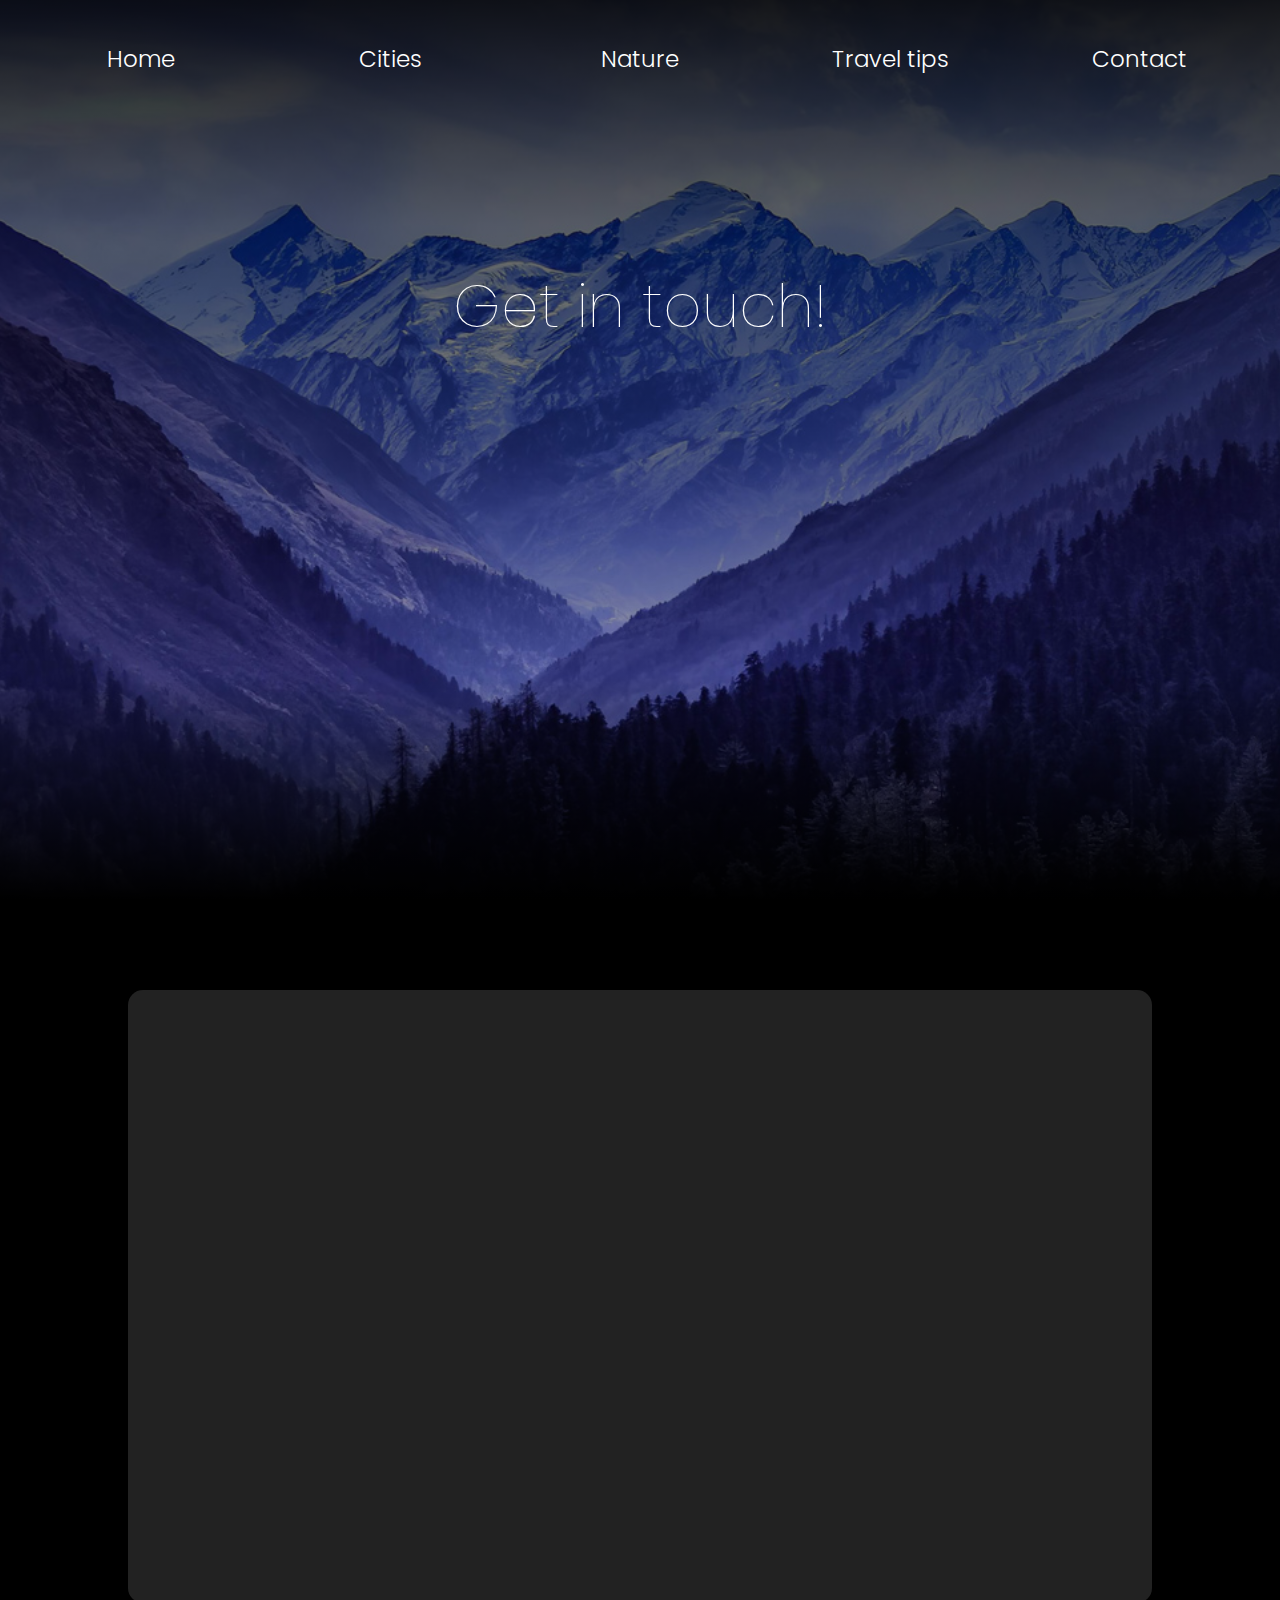
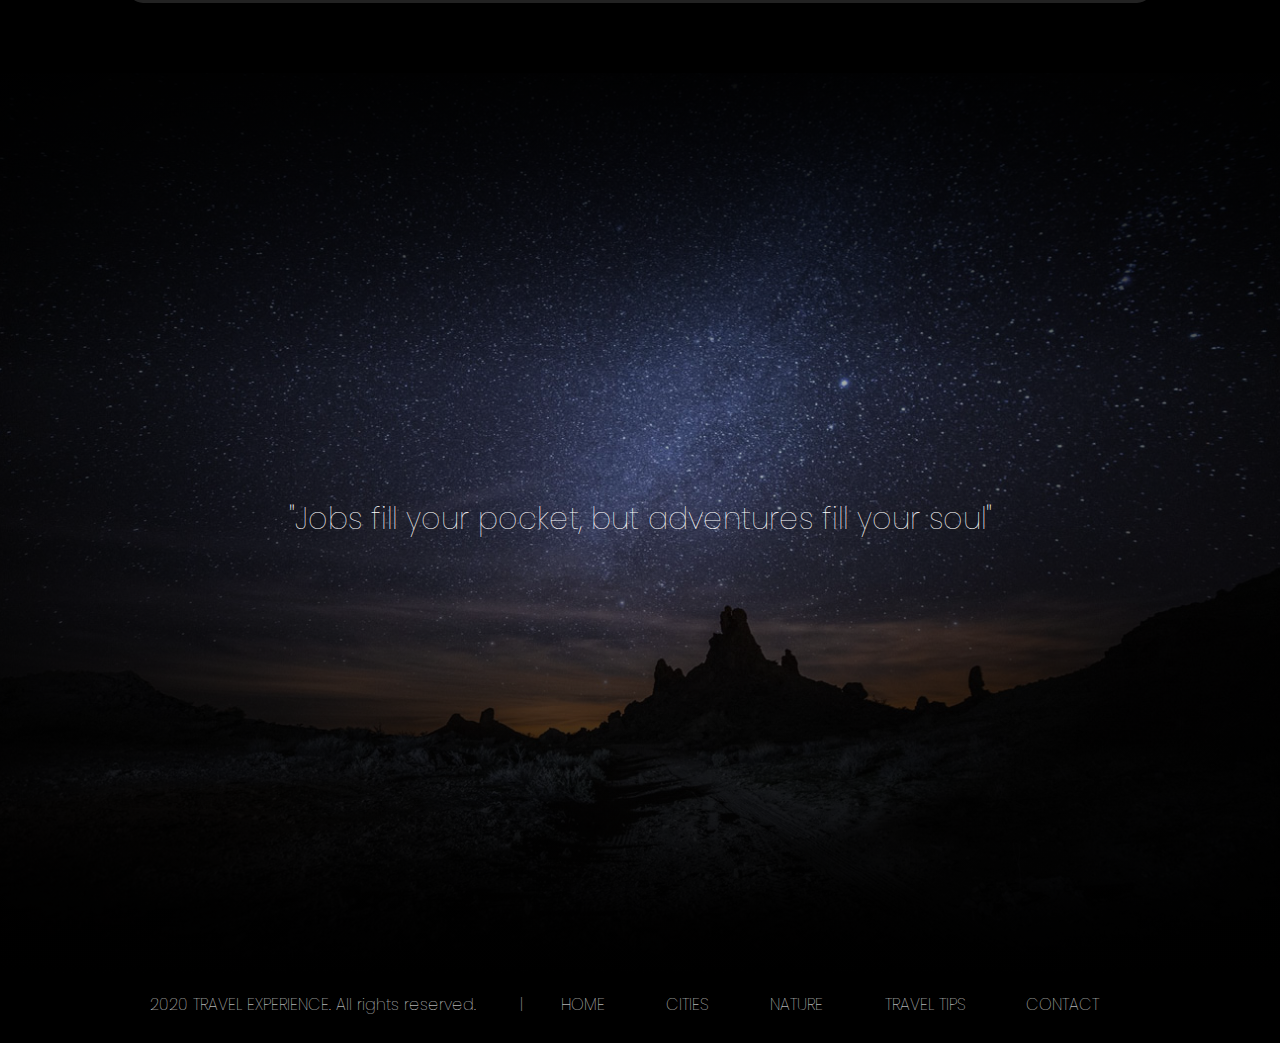
<file: contacto.html>
<!DOCTYPE html>
<html lang="en">

<head>
    <meta charset="UTF-8">
    <title>Contact | Wanderlust</title>
    <meta name="description"
        content="Experiences, photos, commentaries and guides of some of the greatest places and cities on earth.">
    <meta name="keywords" content="travel blog, travel guides, travel tips, explore cities, explore nature">
    <meta name="viewport" content="width=device-width,initial-scale=1.0" />
    <link href="https://fonts.googleapis.com/css2?family=Poppins:wght@200;300&display=swap" rel="stylesheet">
    <link rel="stylesheet" href="https://stackpath.bootstrapcdn.com/bootstrap/4.5.2/css/bootstrap.min.css"
        integrity="sha384-JcKb8q3iqJ61gNV9KGb8thSsNjpSL0n8PARn9HuZOnIxN0hoP+VmmDGMN5t9UJ0Z" crossorigin="anonymous">
    <link rel="stylesheet" href="css/main.css" />
    <link rel="stylesheet" href="https://cdnjs.cloudflare.com/ajax/libs/animate.css/4.1.1/animate.min.css" />
    <link rel="shortcut icon" href="img/logo3.png">
</head>

<body class="body">
    <header class="contact__header">


        <nav id="nav" class="navbar">

            <a href="#" class="close"><img src="img/close.png"></a>

            <ul class="navbar__menu  wow animate__animated animate__fadeIn animate__slower">
                <li class="navbar__menuItem hiddenlogo"><img src="img/logo2.png" width="200px"></li>
                <li class="navbar__menuItem"><a href="index.html">Home</a></li>
                <li class="navbar__menuItem"><a href="cities.html">Cities</a></li>
                <li class="navbar__menuItem"><a href="nature.html">Nature</a></li>
                <li class="navbar__menuItem"><a href="tips.html" class="div__tips">Travel tips</a></li>
                <li class="navbar__menuItem"><a href="contacto.html">Contact</a></li>
            </ul>
        </nav>
        <a href="#nav" class="open"><img src="img/open.png"></a>
        <h1 class="header__title wow animate__animated animate__fadeIn animate__slow">Get in touch!</h1>

    </header>

    <section class="center">
        <section class="contact__form">
            <div class="section__intro wow animate__animated animate__fadeInLeft animate__slow">
                <h3 class="section__title">Let us know what's on your mind!</h3>
                <p class="section__par">Have any questions, comments, or just want to say hi? We’d love to hear from
                    you! If you have any travel questions or worries that you would like to ask, don’t hesitate to get
                    in touch. We read every single email we get and do our very best to reply to as many of them as we
                    can. Due to our hectic lifestyle of full-time travel and running Wandering On, it’s not always
                    possible to reply to everyone right away but we will be in touch as soon as we can.
                </p>

            </div>

            <div class="section__form">

                <form action="">

                    <div>
                        <input type="text" name="name" placeholder="Name"
                            class="wow animate__animated animate__fadeInRight animate__slow" data-wow-delay="0s">
                    </div>

                    <div>
                        <input type="text" name="surname" placeholder="Surname"
                            class="wow animate__animated animate__fadeInRight animate__slow" data-wow-delay="0.1s">
                    </div>

                    <div>
                        <input type="email" name="email" placeholder="Email"
                            class="wow animate__animated animate__fadeInRight animate__slow" data-wow-delay="0.2s">
                    </div>

                    <div>
                        <textarea name="Mensaje" id="" cols="30" rows="10" placeholder="Leave your message"
                            class="wow animate__animated animate__fadeInRight animate__slow"
                            data-wow-delay="0.3s"></textarea>
                    </div>

                    <div class="botones">
                        <input type="submit" value="Send"
                            class="wow animate__animated animate__fadeInRight animate__slow"
                            data-wow-delay="0.8s"><input type="reset" value="Clear"
                            class="wow animate__animated animate__fadeInRight animate__slow" data-wow-delay="0.4s">
                    </div>

                </form>
            </div>
        </section>
    </section>

    <section class="prefooter">
        <h2 class="prefooter__title">"Jobs fill your pocket, but adventures fill your soul"</h2>
    </section>

    <footer>
        <p class="footerpar">2020 TRAVEL EXPERIENCE. All rights reserved.</p>
        <p class="linea">|</p>
        <ul class="menufooter">
            <li>HOME</li>
            <li>CITIES</li>
            <li>NATURE</li>
            <li>TRAVEL TIPS</li>
            <li>CONTACT</li>
        </ul>
    </footer>







    <script src="https://code.jquery.com/jquery-3.5.1.slim.min.js"
        integrity="sha384-DfXdz2htPH0lsSSs5nCTpuj/zy4C+OGpamoFVy38MVBnE+IbbVYUew+OrCXaRkfj" crossorigin="anonymous">
    </script>
    <script src="https://cdn.jsdelivr.net/npm/popper.js@1.16.1/dist/umd/popper.min.js"
        integrity="sha384-9/reFTGAW83EW2RDu2S0VKaIzap3H66lZH81PoYlFhbGU+6BZp6G7niu735Sk7lN" crossorigin="anonymous">
    </script>
    <script src="https://stackpath.bootstrapcdn.com/bootstrap/4.5.2/js/bootstrap.min.js"
        integrity="sha384-B4gt1jrGC7Jh4AgTPSdUtOBvfO8shuf57BaghqFfPlYxofvL8/KUEfYiJOMMV+rV" crossorigin="anonymous">
    </script>
    <script src="js/wow.min.js"></script>

    <script>
        new WOW().init();
    </script>
</body>

</html>
</file>
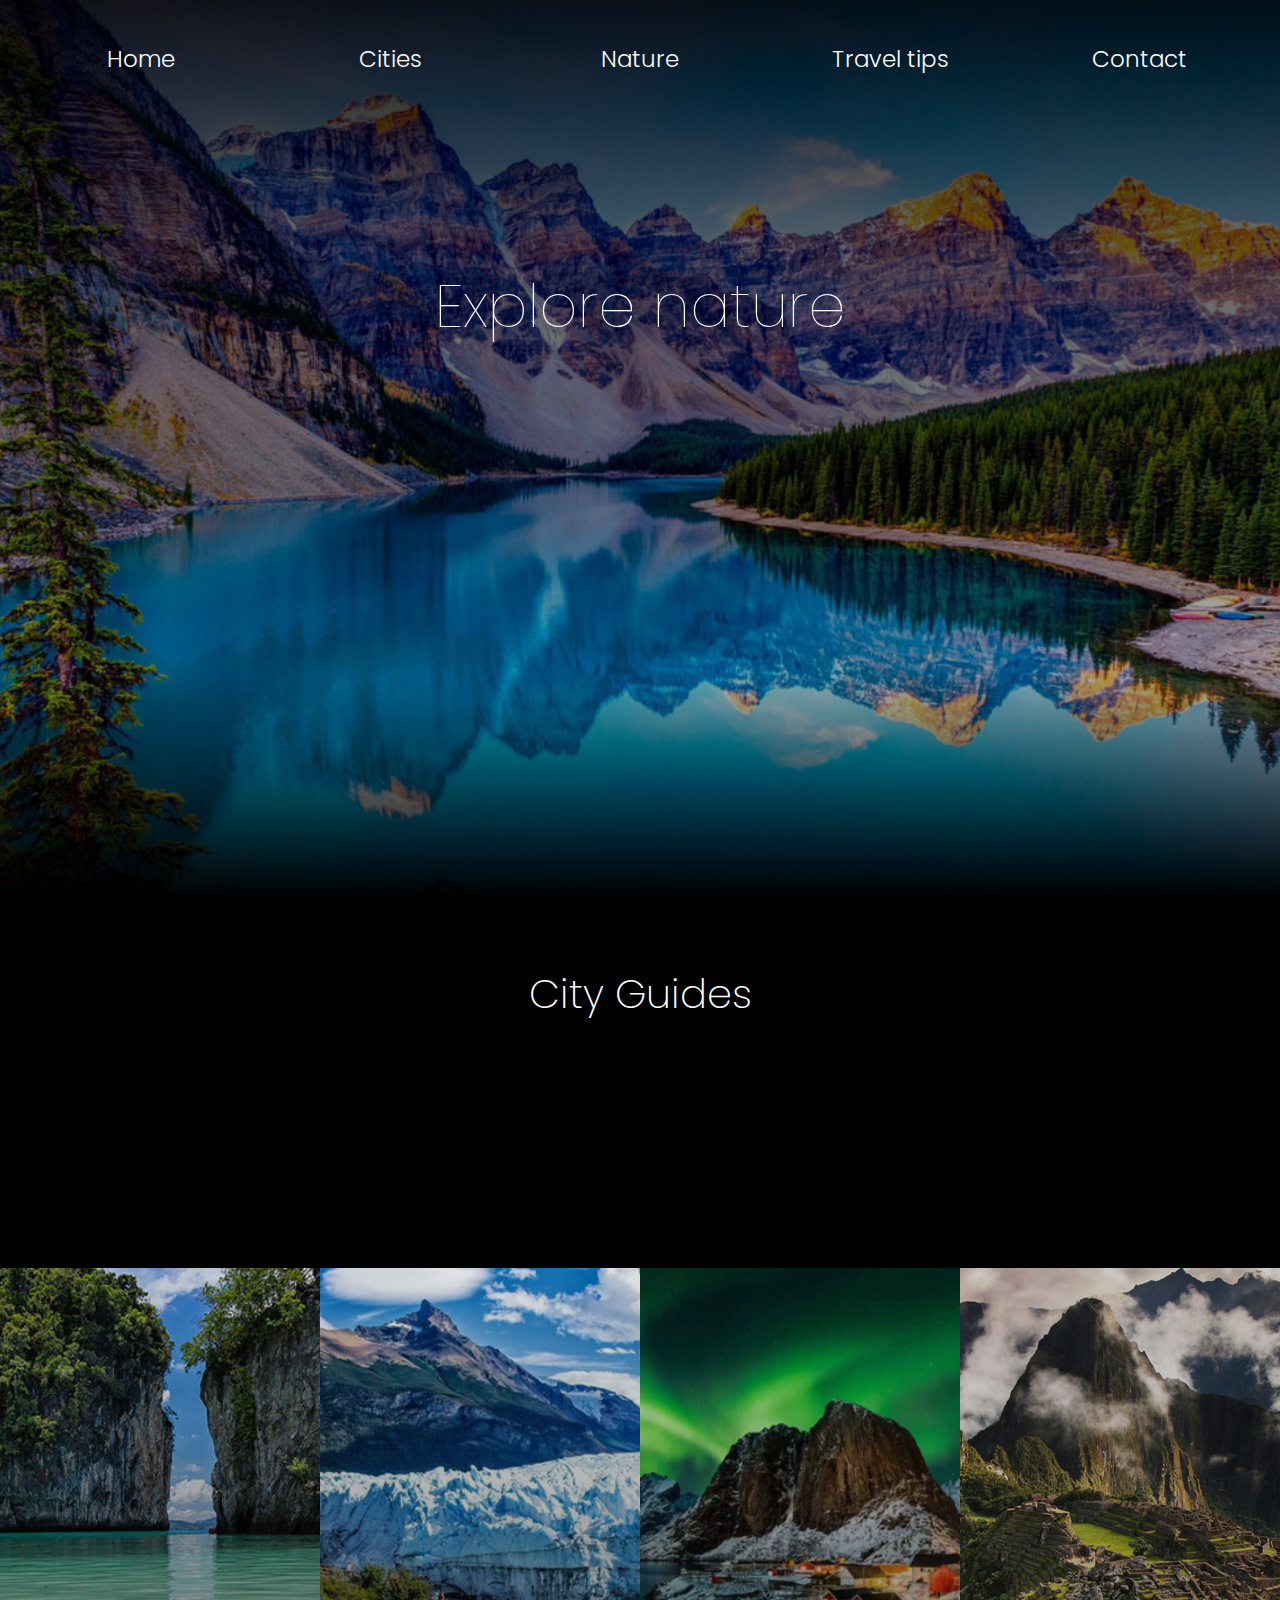
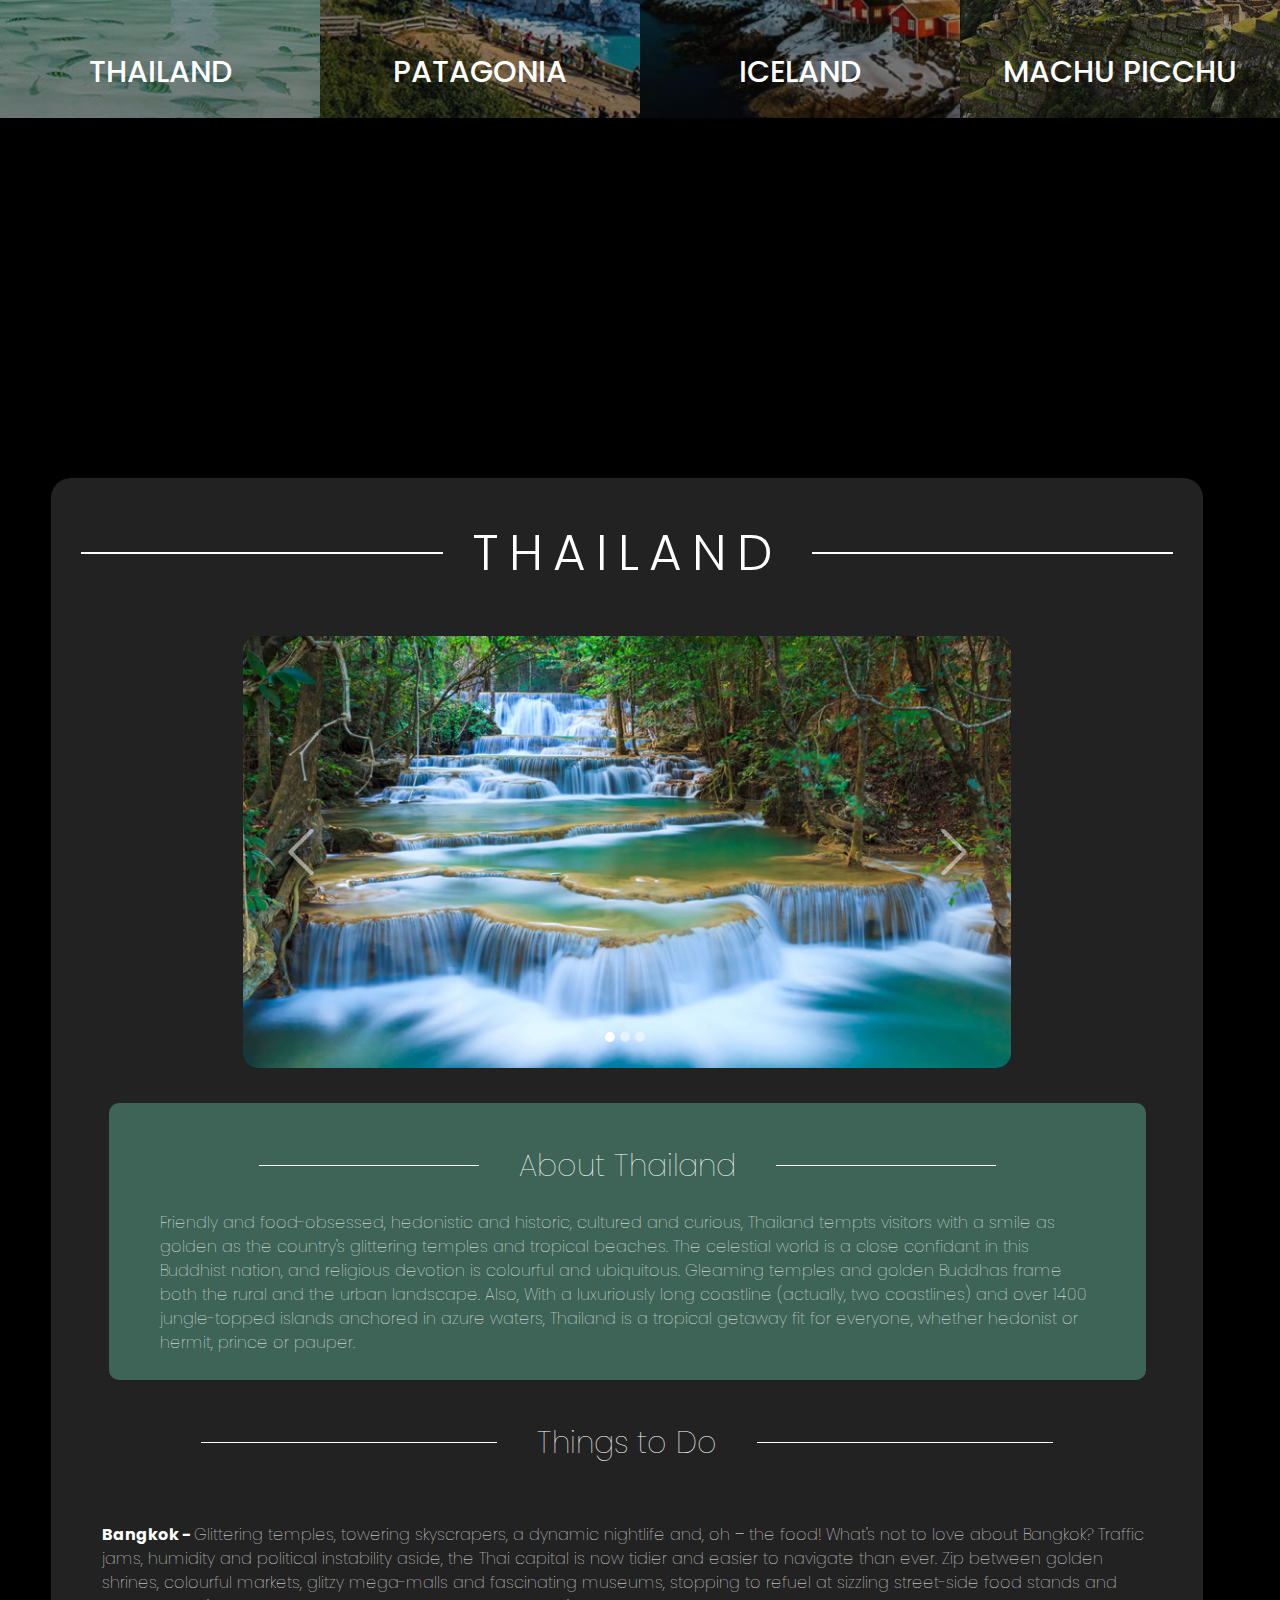
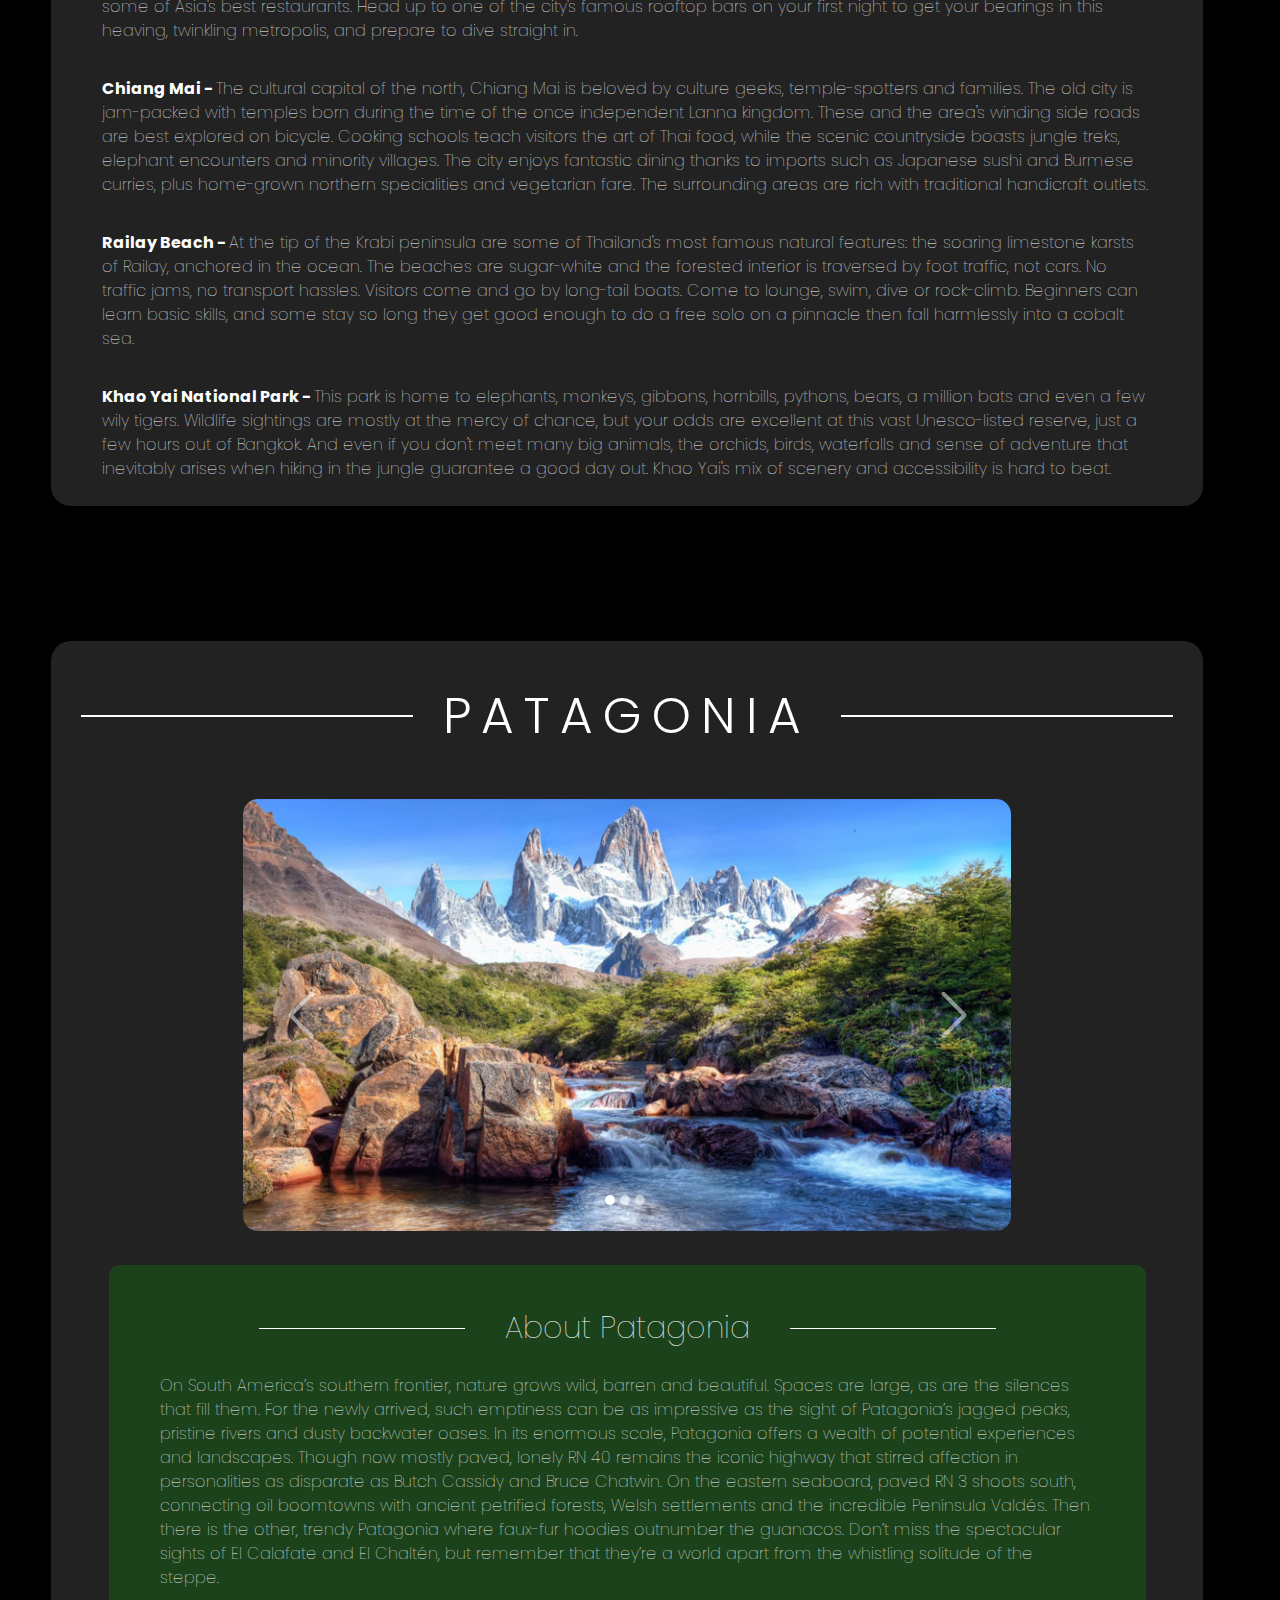
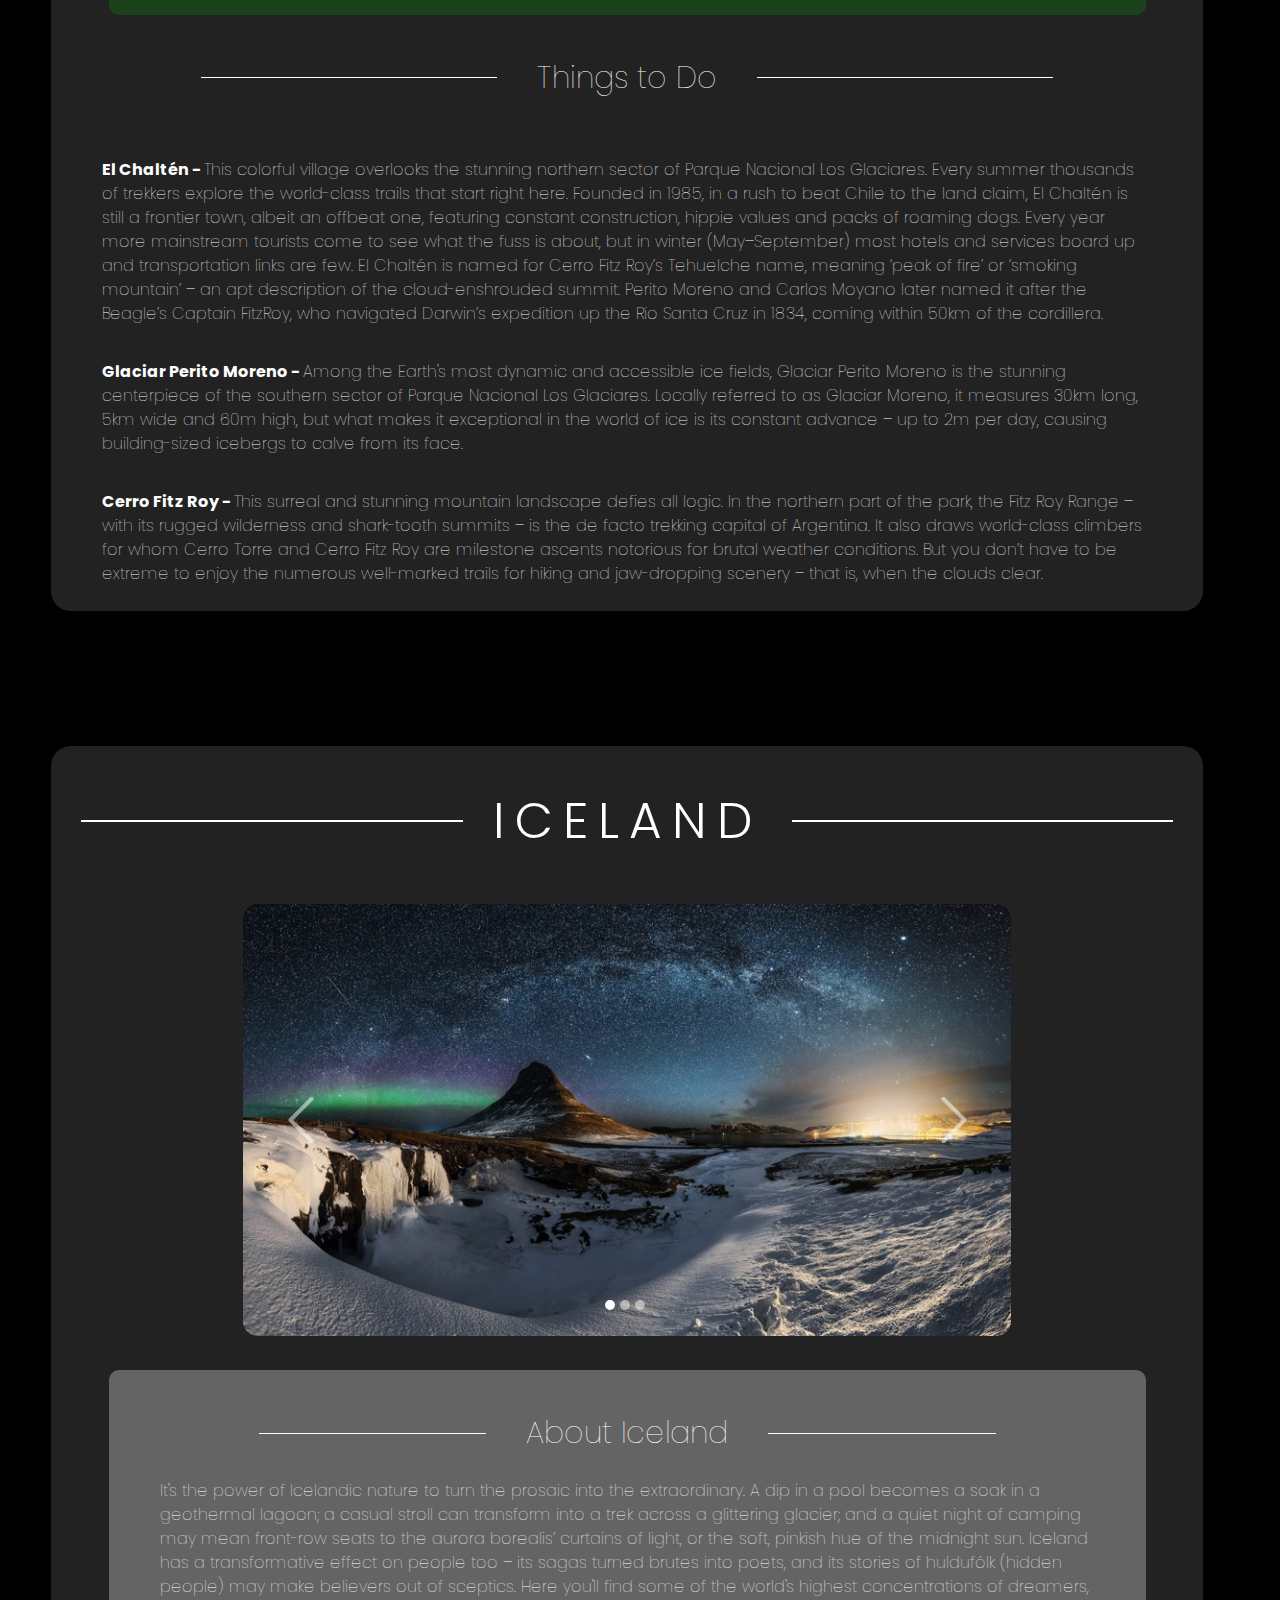
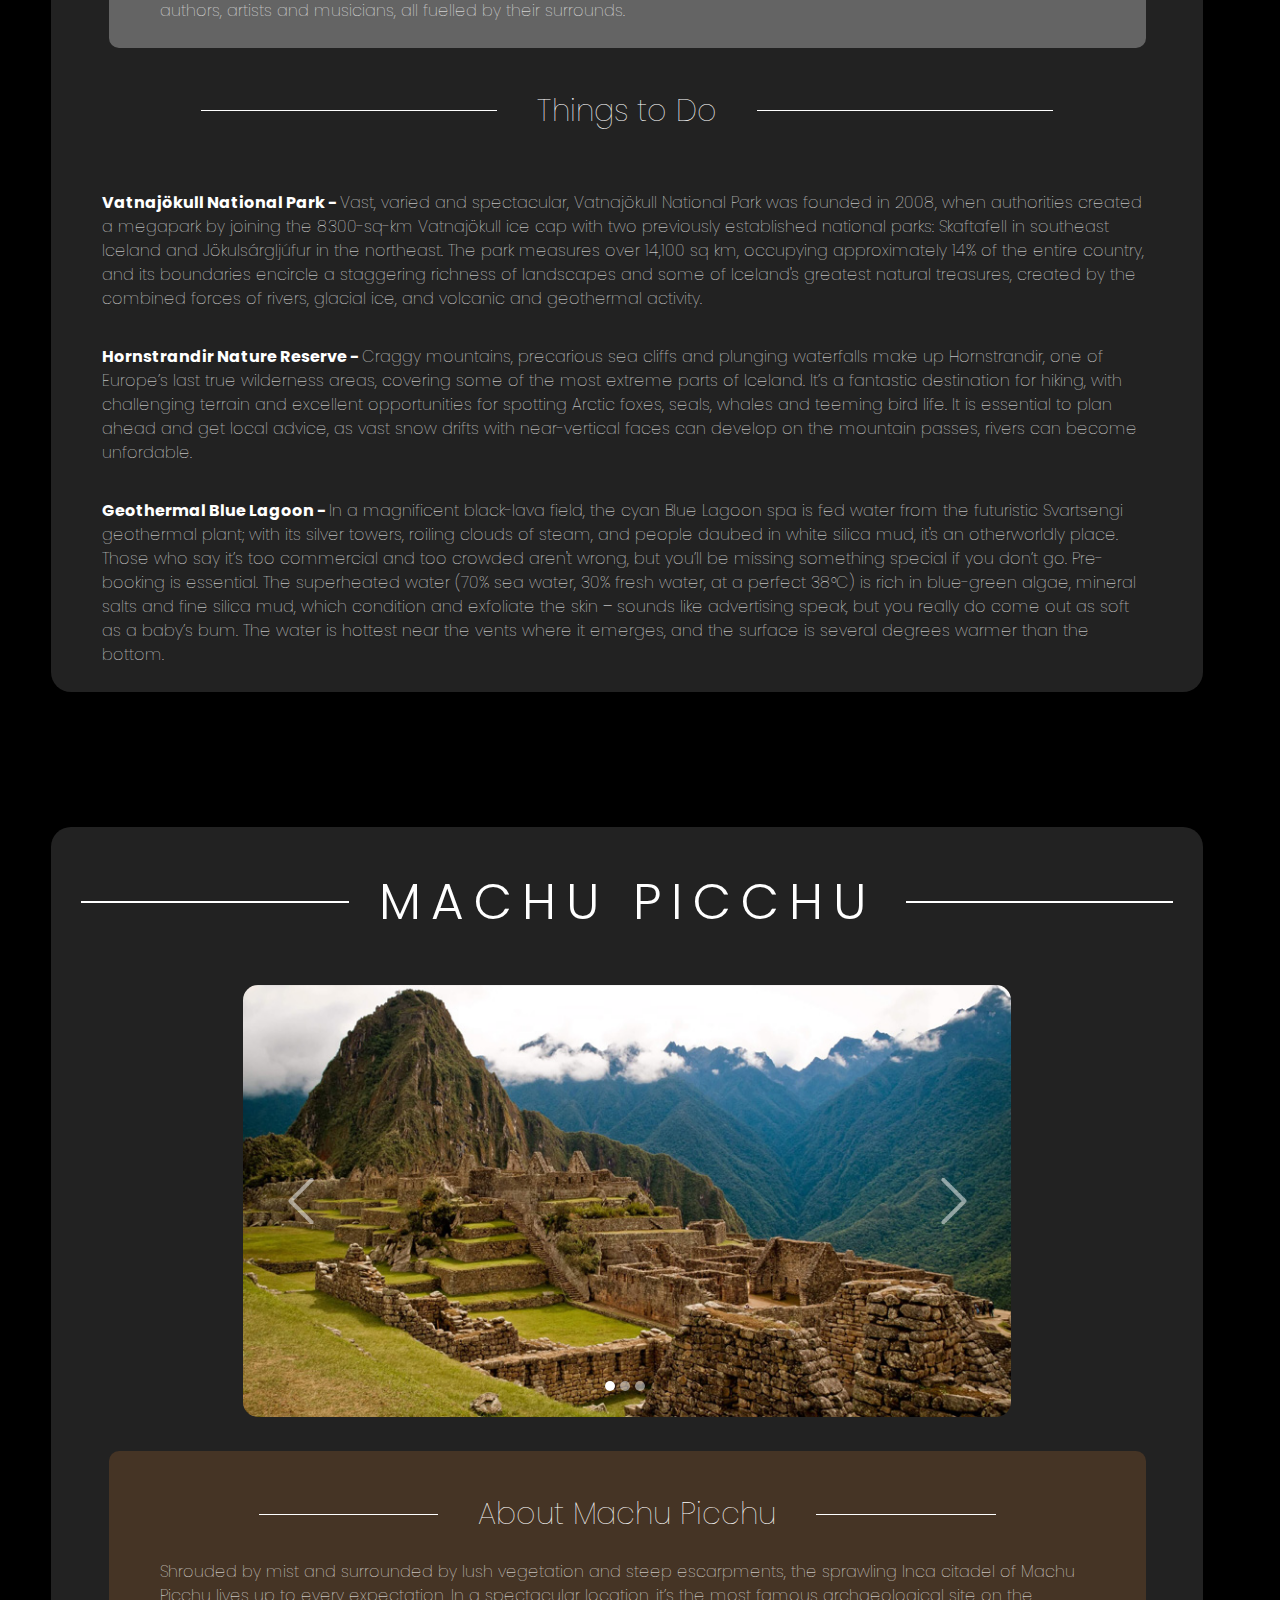
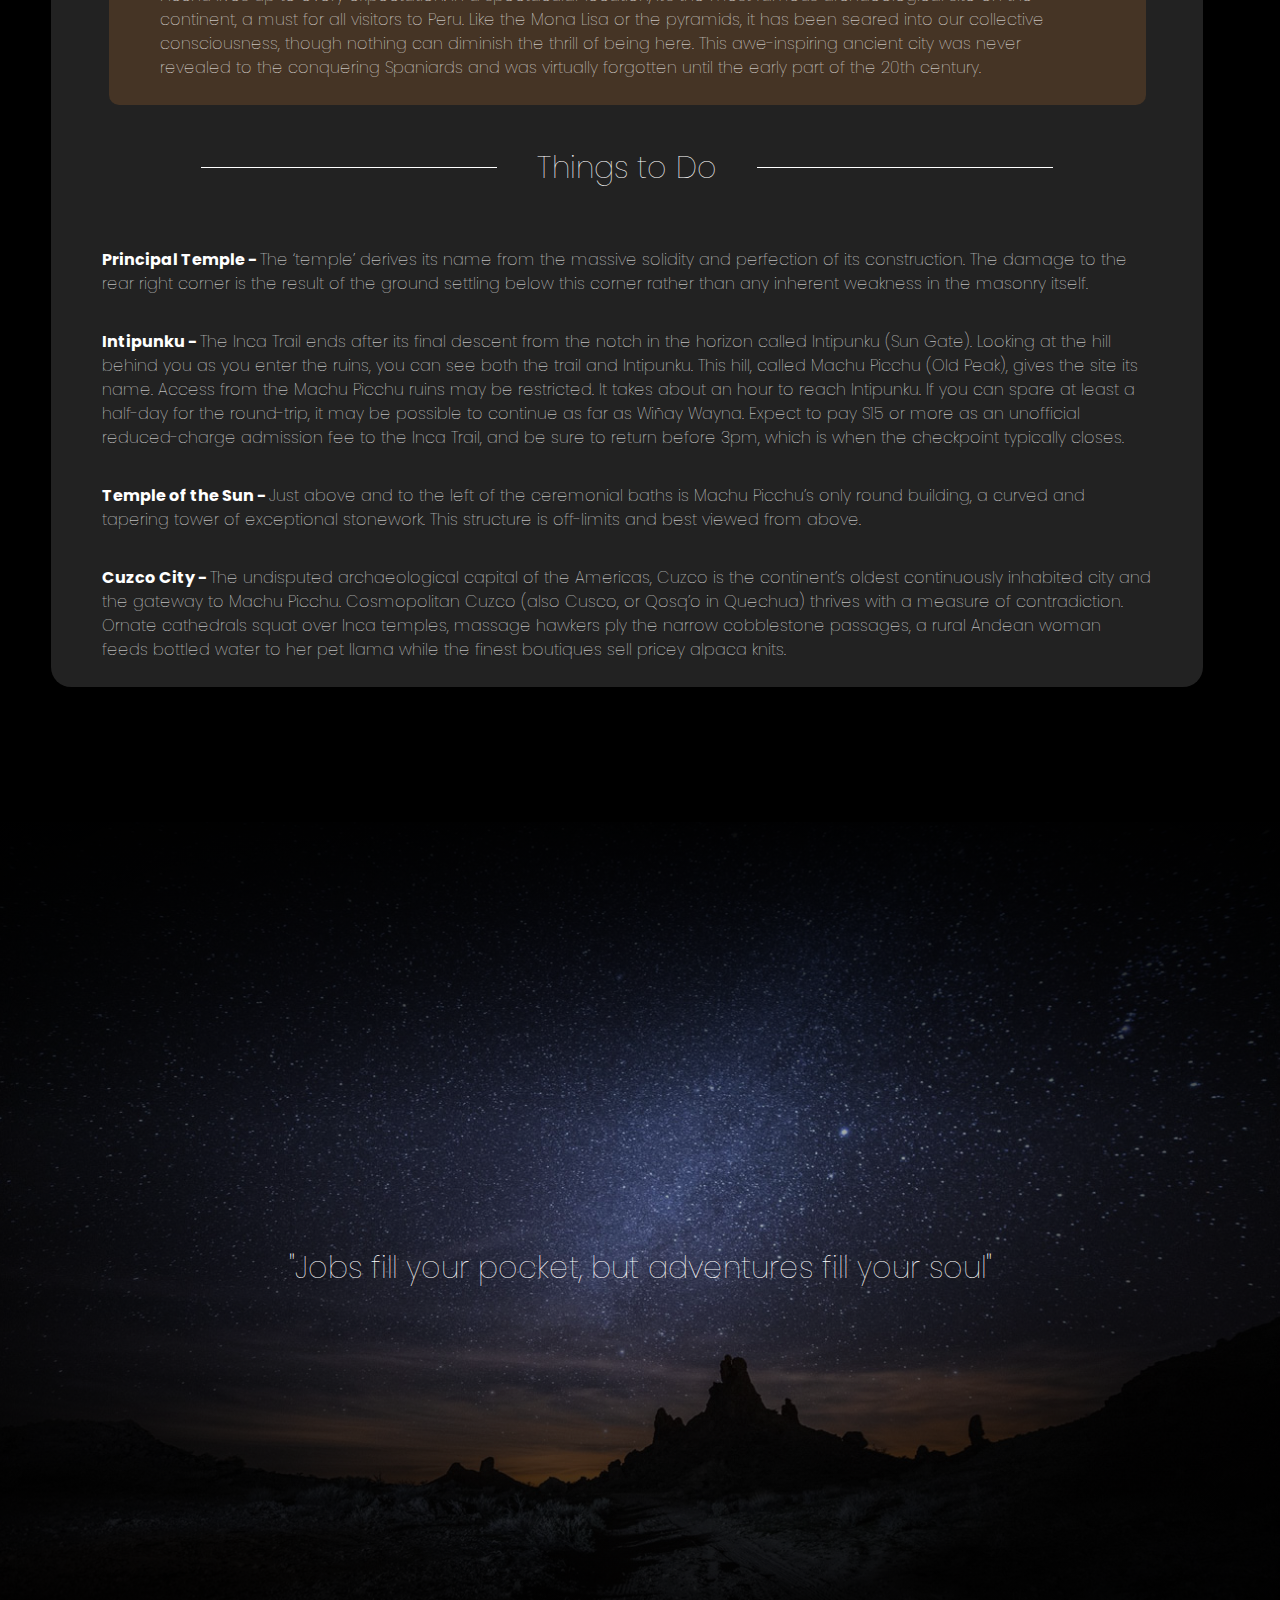
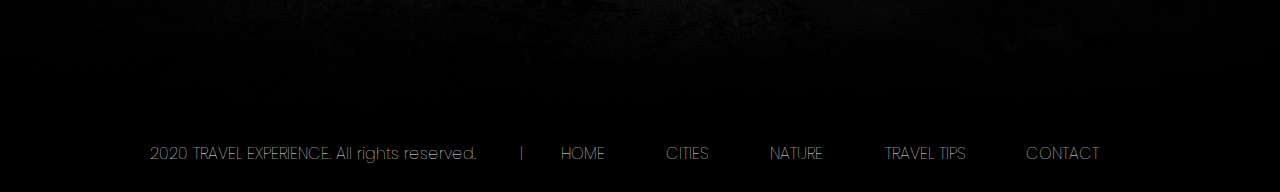
<file: nature.html>
<!DOCTYPE html>
<html lang="en">

<head>
    <meta charset="UTF-8">
    <title>Nature guides | Wanderlust</title>
    <meta name="description"
        content="Experiences, photos, commentaries and guides of some of the greatest places and cities on earth.">
    <meta name="keywords" content="travel blog, travel guides, travel tips, explore cities, explore nature">
    <meta name="viewport" content="width=device-width,initial-scale=1.0" />
    <meta name="viewport" content="width=device-width,initial-scale=1.0" />
    <link href="https://fonts.googleapis.com/css2?family=Poppins:wght@200;300&display=swap" rel="stylesheet">
    <link rel="stylesheet" href="https://stackpath.bootstrapcdn.com/bootstrap/4.5.2/css/bootstrap.min.css"
        integrity="sha384-JcKb8q3iqJ61gNV9KGb8thSsNjpSL0n8PARn9HuZOnIxN0hoP+VmmDGMN5t9UJ0Z" crossorigin="anonymous">
    <link rel="stylesheet" href="css/main.css" />
    <link rel="stylesheet" href="https://cdnjs.cloudflare.com/ajax/libs/animate.css/4.1.1/animate.min.css" />
    <link rel="shortcut icon" href="img/logo3.png">
</head>

<body class="body">
    <header class="nature__header">


        <nav id="nav" class="navbar">

            <a href="#" class="close"><img src="img/close.png"></a>

            <ul class="navbar__menu  wow animate__animated animate__fadeIn animate__slower">
                <li class="navbar__menuItem hiddenlogo"><img src="img/logo2.png" width="200px"></li>
                <li class="navbar__menuItem"><a href="index.html">Home</a></li>
                <li class="navbar__menuItem"><a href="cities.html">Cities</a></li>
                <li class="navbar__menuItem"><a href="nature.html">Nature</a></li>
                <li class="navbar__menuItem"><a href="tips.html" class="div__tips">Travel tips</a></li>
                <li class="navbar__menuItem"><a href="contacto.html">Contact</a></li>
            </ul>
        </nav>
        <a href="#nav" class="open"><img src="img/open.png"></a>
        <h1 class="header__title wow animate__animated animate__fadeIn animate__slow">Explore nature</h1>

    </header>



    <h3 class="cities__title">City Guides</h3>



    <section class="cities__guides">

        <a href="#thailandguide" class="cities__guide5">
            <h4>THAILAND</h4>
        </a>
        <a href="#patagoniaguide" class="cities__guide6">
            <h4>PATAGONIA</h4>
        </a>
        <a href="#icelandguide" class="cities__guide7">
            <h4>ICELAND</h4>
        </a>
        <a href="#peruguide" class="cities__guide8">
            <h4>MACHU PICCHU</h4>
        </a>

    </section>


    <section class="guide" id="thailandguide">

        <h3 class="guide__title">THAILAND</h3>


        <div class="thailand__slider">
            <div id="carouselExampleIndicators1" class="carousel slide" data-ride="carousel">
                <ol class="carousel-indicators">
                    <li data-target="#carouselExampleIndicators1" data-slide-to="0" class="active"></li>
                    <li data-target="#carouselExampleIndicators1" data-slide-to="1"></li>
                    <li data-target="#carouselExampleIndicators1" data-slide-to="2"></li>
                </ol>
                <div class="carousel-inner">
                    <div class="carousel-item active">
                        <img src="img/thailand1.jpg" class="d-block w-100" alt="...">
                    </div>
                    <div class="carousel-item">
                        <img src="img/thailand2.jpg" class="d-block w-100" alt="...">
                    </div>
                    <div class="carousel-item">
                        <img src="img/thailand3.jpg" class="d-block w-100" alt="...">
                    </div>
                </div>
                <a class="carousel-control-prev" href="#carouselExampleIndicators1" role="button" data-slide="prev">
                    <img src="img/prev.png" style="width: 40%">
                    <span class="sr-only">Previous</span>
                </a>
                <a class="carousel-control-next" href="#carouselExampleIndicators1" role="button" data-slide="next">
                    <img src="img/next.png" style="width: 40%">
                    <span class="sr-only">Next</span>
                </a>
            </div>
        </div>
        <div class="guide__about about5">
            <h4 class="guide__subtitle">About Thailand</h4>
            <div class="guide__text">
                <p>
                    Friendly and food-obsessed, hedonistic and historic, cultured and curious, Thailand tempts visitors
                    with a smile as golden as the country's glittering temples and tropical beaches. The celestial world
                    is a close confidant in this Buddhist nation, and religious devotion is colourful and ubiquitous.
                    Gleaming temples and golden Buddhas frame both the rural and the urban landscape. Also, With a
                    luxuriously long coastline (actually, two coastlines) and over 1400 jungle-topped islands anchored
                    in azure waters, Thailand is a tropical getaway fit for everyone, whether hedonist or hermit, prince
                    or pauper.
                </p>
            </div>
        </div>

        <h4 class="guide__subtitle">Things to Do</h3>
            <div class="guide__text">
                <p><span class="highlight">Bangkok - </span>
                    Glittering temples, towering skyscrapers, a dynamic nightlife and, oh – the food! What's not to love
                    about Bangkok? Traffic jams, humidity and political instability aside, the Thai capital is now
                    tidier and easier to navigate than ever. Zip between golden shrines, colourful markets, glitzy
                    mega-malls and fascinating museums, stopping to refuel at sizzling street-side food stands and some
                    of Asia's best restaurants. Head up to one of the city's famous rooftop bars on your first night to
                    get your bearings in this heaving, twinkling metropolis, and prepare to dive straight in.
                </p>
                <p><span class="highlight">Chiang Mai - </span>
                    The cultural capital of the north, Chiang Mai is beloved by culture geeks, temple-spotters and
                    families. The old city is jam-packed with temples born during the time of the once independent Lanna
                    kingdom. These and the area's winding side roads are best explored on bicycle. Cooking schools teach
                    visitors the art of Thai food, while the scenic countryside boasts jungle treks, elephant encounters
                    and minority villages. The city enjoys fantastic dining thanks to imports such as Japanese sushi and
                    Burmese curries, plus home-grown northern specialities and vegetarian fare. The surrounding areas
                    are rich with traditional handicraft outlets. </p>
                <p><span class="highlight">Railay Beach - </span>
                    At the tip of the Krabi peninsula are some of Thailand's most famous natural features: the soaring
                    limestone karsts of Railay, anchored in the ocean. The beaches are sugar-white and the forested
                    interior is traversed by foot traffic, not cars. No traffic jams, no transport hassles. Visitors
                    come and go by long-tail boats. Come to lounge, swim, dive or rock-climb. Beginners can learn basic
                    skills, and some stay so long they get good enough to do a free solo on a pinnacle then fall
                    harmlessly into a cobalt sea.
                </p>
                <p><span class="highlight">Khao Yai National Park - </span>
                    This park is home to elephants, monkeys, gibbons, hornbills, pythons, bears, a million bats and even
                    a few wily tigers. Wildlife sightings are mostly at the mercy of chance, but your odds are excellent
                    at this vast Unesco-listed reserve, just a few hours out of Bangkok. And even if you don't meet many
                    big animals, the orchids, birds, waterfalls and sense of adventure that inevitably arises when
                    hiking in the jungle guarantee a good day out. Khao Yai's mix of scenery and accessibility is hard
                    to beat. </p>
            </div>
    </section>

    <section class="guide" id="patagoniaguide">

        <h3 class="guide__title">PATAGONIA</h3>


        <div class="patagonia__slider">
            <div id="carouselExampleIndicators2" class="carousel slide" data-ride="carousel">
                <ol class="carousel-indicators">
                    <li data-target="#carouselExampleIndicators2" data-slide-to="0" class="active"></li>
                    <li data-target="#carouselExampleIndicators2" data-slide-to="1"></li>
                    <li data-target="#carouselExampleIndicators2" data-slide-to="2"></li>
                </ol>
                <div class="carousel-inner">
                    <div class="carousel-item active">
                        <img src="img/patagonia1.jpg" class="d-block w-100" alt="...">
                    </div>
                    <div class="carousel-item">
                        <img src="img/patagonia2.jpg" class="d-block w-100" alt="...">
                    </div>
                    <div class="carousel-item">
                        <img src="img/patagonia3.jpg" class="d-block w-100" alt="...">
                    </div>
                </div>
                <a class="carousel-control-prev" href="#carouselExampleIndicators2" role="button" data-slide="prev">
                    <img src="img/prev.png" style="width: 40%">
                    <span class="sr-only">Previous</span>
                </a>
                <a class="carousel-control-next" href="#carouselExampleIndicators2" role="button" data-slide="next">
                    <img src="img/next.png" style="width: 40%">
                    <span class="sr-only">Next</span>
                </a>
            </div>
        </div>
        <div class="guide__about about6">
            <h4 class="guide__subtitle">About Patagonia</h4>
            <div class="guide__text">
                <p>
                    On South America’s southern frontier, nature grows wild, barren and beautiful. Spaces are large, as
                    are the silences that fill them. For the newly arrived, such emptiness can be as impressive as the
                    sight of Patagonia’s jagged peaks, pristine rivers and dusty backwater oases. In its enormous scale,
                    Patagonia offers a wealth of potential experiences and landscapes.

                    Though now mostly paved, lonely RN 40 remains the iconic highway that stirred affection in
                    personalities as disparate as Butch Cassidy and Bruce Chatwin. On the eastern seaboard, paved RN 3
                    shoots south, connecting oil boomtowns with ancient petrified forests, Welsh settlements and the
                    incredible Península Valdés. Then there is the other, trendy Patagonia where faux-fur hoodies
                    outnumber the guanacos. Don’t miss the spectacular sights of El Calafate and El Chaltén, but
                    remember that they’re a world apart from the whistling solitude of the steppe.
                </p>
            </div>
        </div>

        <h4 class="guide__subtitle">Things to Do</h3>
            <div class="guide__text">
                <p><span class="highlight">El Chaltén - </span>
                    This colorful village overlooks the stunning northern sector of Parque Nacional Los Glaciares. Every
                    summer thousands of trekkers explore the world-class trails that start right here. Founded in 1985,
                    in a rush to beat Chile to the land claim, El Chaltén is still a frontier town, albeit an offbeat
                    one, featuring constant construction, hippie values and packs of roaming dogs. Every year more
                    mainstream tourists come to see what the fuss is about, but in winter (May–September) most hotels
                    and services board up and transportation links are few. El Chaltén is named for Cerro Fitz Roy’s
                    Tehuelche name, meaning ‘peak of fire’ or ‘smoking mountain’ – an apt description of the
                    cloud-enshrouded summit. Perito Moreno and Carlos Moyano later named it after the Beagle’s Captain
                    FitzRoy, who navigated Darwin’s expedition up the Río Santa Cruz in 1834, coming within 50km of the
                    cordillera.
                </p>
                <p><span class="highlight">Glaciar Perito Moreno - </span>
                    Among the Earth's most dynamic and accessible ice fields, Glaciar Perito Moreno is the stunning
                    centerpiece of the southern sector of Parque Nacional Los Glaciares. Locally referred to as Glaciar
                    Moreno, it measures 30km long, 5km wide and 60m high, but what makes it exceptional in the world of
                    ice is its constant advance – up to 2m per day, causing building-sized icebergs to calve from its
                    face. </p>
                <p><span class="highlight">Cerro Fitz Roy - </span>
                    This surreal and stunning mountain landscape defies all logic. In the northern part of the park, the
                    Fitz Roy Range – with its rugged wilderness and shark-tooth summits – is the de facto trekking
                    capital of Argentina. It also draws world-class climbers for whom Cerro Torre and Cerro Fitz Roy are
                    milestone ascents notorious for brutal weather conditions. But you don’t have to be extreme to enjoy
                    the numerous well-marked trails for hiking and jaw-dropping scenery – that is, when the clouds
                    clear.
                </p>

            </div>


    </section>

    <section class="guide" id="icelandguide">

        <h3 class="guide__title">ICELAND</h3>


        <div class="iceland__slider">
            <div id="carouselExampleIndicators3" class="carousel slide" data-ride="carousel">
                <ol class="carousel-indicators">
                    <li data-target="#carouselExampleIndicators3" data-slide-to="0" class="active"></li>
                    <li data-target="#carouselExampleIndicators3" data-slide-to="1"></li>
                    <li data-target="#carouselExampleIndicators3" data-slide-to="2"></li>
                </ol>
                <div class="carousel-inner">
                    <div class="carousel-item active">
                        <img src="img/iceland1.jpg" class="d-block w-100" alt="...">
                    </div>
                    <div class="carousel-item">
                        <img src="img/iceland2.jpg" class="d-block w-100" alt="...">
                    </div>
                    <div class="carousel-item">
                        <img src="img/iceland3.jpg" class="d-block w-100" alt="...">
                    </div>
                </div>
                <a class="carousel-control-prev" href="#carouselExampleIndicators3" role="button" data-slide="prev">
                    <img src="img/prev.png" style="width: 40%">
                    <span class="sr-only">Previous</span>
                </a>
                <a class="carousel-control-next" href="#carouselExampleIndicators3" role="button" data-slide="next">
                    <img src="img/next.png" style="width: 40%">
                    <span class="sr-only">Next</span>
                </a>
            </div>
        </div>
        <div class="guide__about about7">
            <h4 class="guide__subtitle">About Iceland</h4>
            <div class="guide__text">
                <p>
                    It's the power of Icelandic nature to turn the prosaic into the extraordinary. A dip in a pool
                    becomes a soak in a geothermal lagoon; a casual stroll can transform into a trek across a glittering
                    glacier; and a quiet night of camping may mean front-row seats to the aurora borealis’ curtains of
                    light, or the soft, pinkish hue of the midnight sun. Iceland has a transformative effect on people
                    too – its sagas turned brutes into poets, and its stories of huldufólk (hidden people) may make
                    believers out of sceptics. Here you'll find some of the world's highest concentrations of dreamers,
                    authors, artists and musicians, all fuelled by their surrounds.
                </p>
            </div>
        </div>

        <h4 class="guide__subtitle">Things to Do</h3>
            <div class="guide__text">
                <p><span class="highlight">Vatnajökull National Park - </span>
                    Vast, varied and spectacular, Vatnajökull National Park was founded in 2008, when authorities
                    created a megapark by joining the 8300-sq-km Vatnajökull ice cap with two previously established
                    national parks: Skaftafell in southeast Iceland and Jökulsárgljúfur in the northeast. The park
                    measures over 14,100 sq km, occupying approximately 14% of the entire country, and its boundaries
                    encircle a staggering richness of landscapes and some of Iceland's greatest natural treasures,
                    created by the combined forces of rivers, glacial ice, and volcanic and geothermal activity.
                </p>
                <p><span class="highlight">Hornstrandir Nature Reserve - </span>
                    Craggy mountains, precarious sea cliffs and plunging waterfalls make up Hornstrandir, one of
                    Europe’s last true wilderness areas, covering some of the most extreme parts of Iceland. It’s a
                    fantastic destination for hiking, with challenging terrain and excellent opportunities for spotting
                    Arctic foxes, seals, whales and teeming bird life. It is essential to plan ahead and get local
                    advice, as vast snow drifts with near-vertical faces can develop on the mountain passes, rivers can
                    become unfordable.
                </p>
                <p><span class="highlight">Geothermal Blue Lagoon - </span>
                    In a magnificent black-lava field, the cyan Blue Lagoon spa is fed water from the futuristic
                    Svartsengi geothermal plant; with its silver towers, roiling clouds of steam, and people daubed in
                    white silica mud, it's an otherworldly place. Those who say it’s too commercial and too crowded
                    aren't wrong, but you’ll be missing something special if you don’t go. Pre-booking is essential.

                    The superheated water (70% sea water, 30% fresh water, at a perfect 38°C) is rich in blue-green
                    algae, mineral salts and fine silica mud, which condition and exfoliate the skin – sounds like
                    advertising speak, but you really do come out as soft as a baby’s bum. The water is hottest near the
                    vents where it emerges, and the surface is several degrees warmer than the bottom. </p>
            </div>


    </section>

    <section class="guide" id="peruguide">

        <h3 class="guide__title">MACHU PICCHU</h3>


        <div class="peru__slider">
            <div id="carouselExampleIndicators4" class="carousel slide" data-ride="carousel">
                <ol class="carousel-indicators">
                    <li data-target="#carouselExampleIndicators4" data-slide-to="0" class="active"></li>
                    <li data-target="#carouselExampleIndicators4" data-slide-to="1"></li>
                    <li data-target="#carouselExampleIndicators4" data-slide-to="2"></li>
                </ol>
                <div class="carousel-inner">
                    <div class="carousel-item active">
                        <img src="img/peru1.jpg" class="d-block w-100" alt="...">
                    </div>
                    <div class="carousel-item">
                        <img src="img/peru2.jpg" class="d-block w-100" alt="...">
                    </div>
                    <div class="carousel-item">
                        <img src="img/peru3.jpg" class="d-block w-100" alt="...">
                    </div>
                </div>
                <a class="carousel-control-prev" href="#carouselExampleIndicators4" role="button" data-slide="prev">
                    <img src="img/prev.png" style="width: 40%">
                    <span class="sr-only">Previous</span>
                </a>
                <a class="carousel-control-next" href="#carouselExampleIndicators4" role="button" data-slide="next">
                    <img src="img/next.png" style="width: 40%">
                    <span class="sr-only">Next</span>
                </a>
            </div>
        </div>
        <div class="guide__about about8">
            <h4 class="guide__subtitle">About Machu Picchu</h4>
            <div class="guide__text">
                <p>
                    Shrouded by mist and surrounded by lush vegetation and steep escarpments, the sprawling Inca citadel
                    of Machu Picchu lives up to every expectation. In a spectacular location, it’s the most famous
                    archaeological site on the continent, a must for all visitors to Peru. Like the Mona Lisa or the
                    pyramids, it has been seared into our collective consciousness, though nothing can diminish the
                    thrill of being here. This awe-inspiring ancient city was never revealed to the conquering Spaniards
                    and was virtually forgotten until the early part of the 20th century.
                </p>
            </div>
        </div>

        <h4 class="guide__subtitle">Things to Do</h3>
            <div class="guide__text">
                <p><span class="highlight">Principal Temple - </span>
                    The ‘temple’ derives its name from the massive solidity and perfection of its construction. The
                    damage to the rear right corner is the result of the ground settling below this corner rather than
                    any inherent weakness in the masonry itself.
                </p>
                <p><span class="highlight">Intipunku - </span>
                    The Inca Trail ends after its final descent from the notch in the horizon called Intipunku (Sun
                    Gate). Looking at the hill behind you as you enter the ruins, you can see both the trail and
                    Intipunku. This hill, called Machu Picchu (Old Peak), gives the site its name.

                    Access from the Machu Picchu ruins may be restricted. It takes about an hour to reach Intipunku. If
                    you can spare at least a half-day for the round-trip, it may be possible to continue as far as Wiñay
                    Wayna. Expect to pay S15 or more as an unofficial reduced-charge admission fee to the Inca Trail,
                    and be sure to return before 3pm, which is when the checkpoint typically closes.
                </p>
                <p><span class="highlight">Temple of the Sun - </span>
                    Just above and to the left of the ceremonial baths is Machu Picchu’s only round building, a curved
                    and tapering tower of exceptional stonework. This structure is off-limits and best viewed from
                    above.
                </p>
                <p><span class="highlight">Cuzco City - </span>
                    The undisputed archaeological capital of the Americas, Cuzco is the continent’s oldest continuously
                    inhabited city and the gateway to Machu Picchu. Cosmopolitan Cuzco (also Cusco, or Qosq’o in
                    Quechua) thrives with a measure of contradiction. Ornate cathedrals squat over Inca temples, massage
                    hawkers ply the narrow cobblestone passages, a rural Andean woman feeds bottled water to her pet
                    llama while the finest boutiques sell pricey alpaca knits.
                </p>
            </div>


    </section>




    <section class="prefooter">
        <h2 class="prefooter__title">"Jobs fill your pocket, but adventures fill your soul"</h2>
    </section>

    <footer>
        <p class="footerpar">2020 TRAVEL EXPERIENCE. All rights reserved.</p>
        <p class="linea">|</p>
        <ul class="menufooter">
            <li>HOME</li>
            <li>CITIES</li>
            <li>NATURE</li>
            <li>TRAVEL TIPS</li>
            <li>CONTACT</li>
        </ul>
    </footer>


    <script src="https://code.jquery.com/jquery-3.5.1.slim.min.js"
        integrity="sha384-DfXdz2htPH0lsSSs5nCTpuj/zy4C+OGpamoFVy38MVBnE+IbbVYUew+OrCXaRkfj" crossorigin="anonymous">
    </script>
    <script src="https://cdn.jsdelivr.net/npm/popper.js@1.16.1/dist/umd/popper.min.js"
        integrity="sha384-9/reFTGAW83EW2RDu2S0VKaIzap3H66lZH81PoYlFhbGU+6BZp6G7niu735Sk7lN" crossorigin="anonymous">
    </script>
    <script src="https://stackpath.bootstrapcdn.com/bootstrap/4.5.2/js/bootstrap.min.js"
        integrity="sha384-B4gt1jrGC7Jh4AgTPSdUtOBvfO8shuf57BaghqFfPlYxofvL8/KUEfYiJOMMV+rV" crossorigin="anonymous">
    </script>
    <script src="js/wow.min.js"></script>
    <script>
        new WOW().init();
    </script>
</body>

</html>
</file>
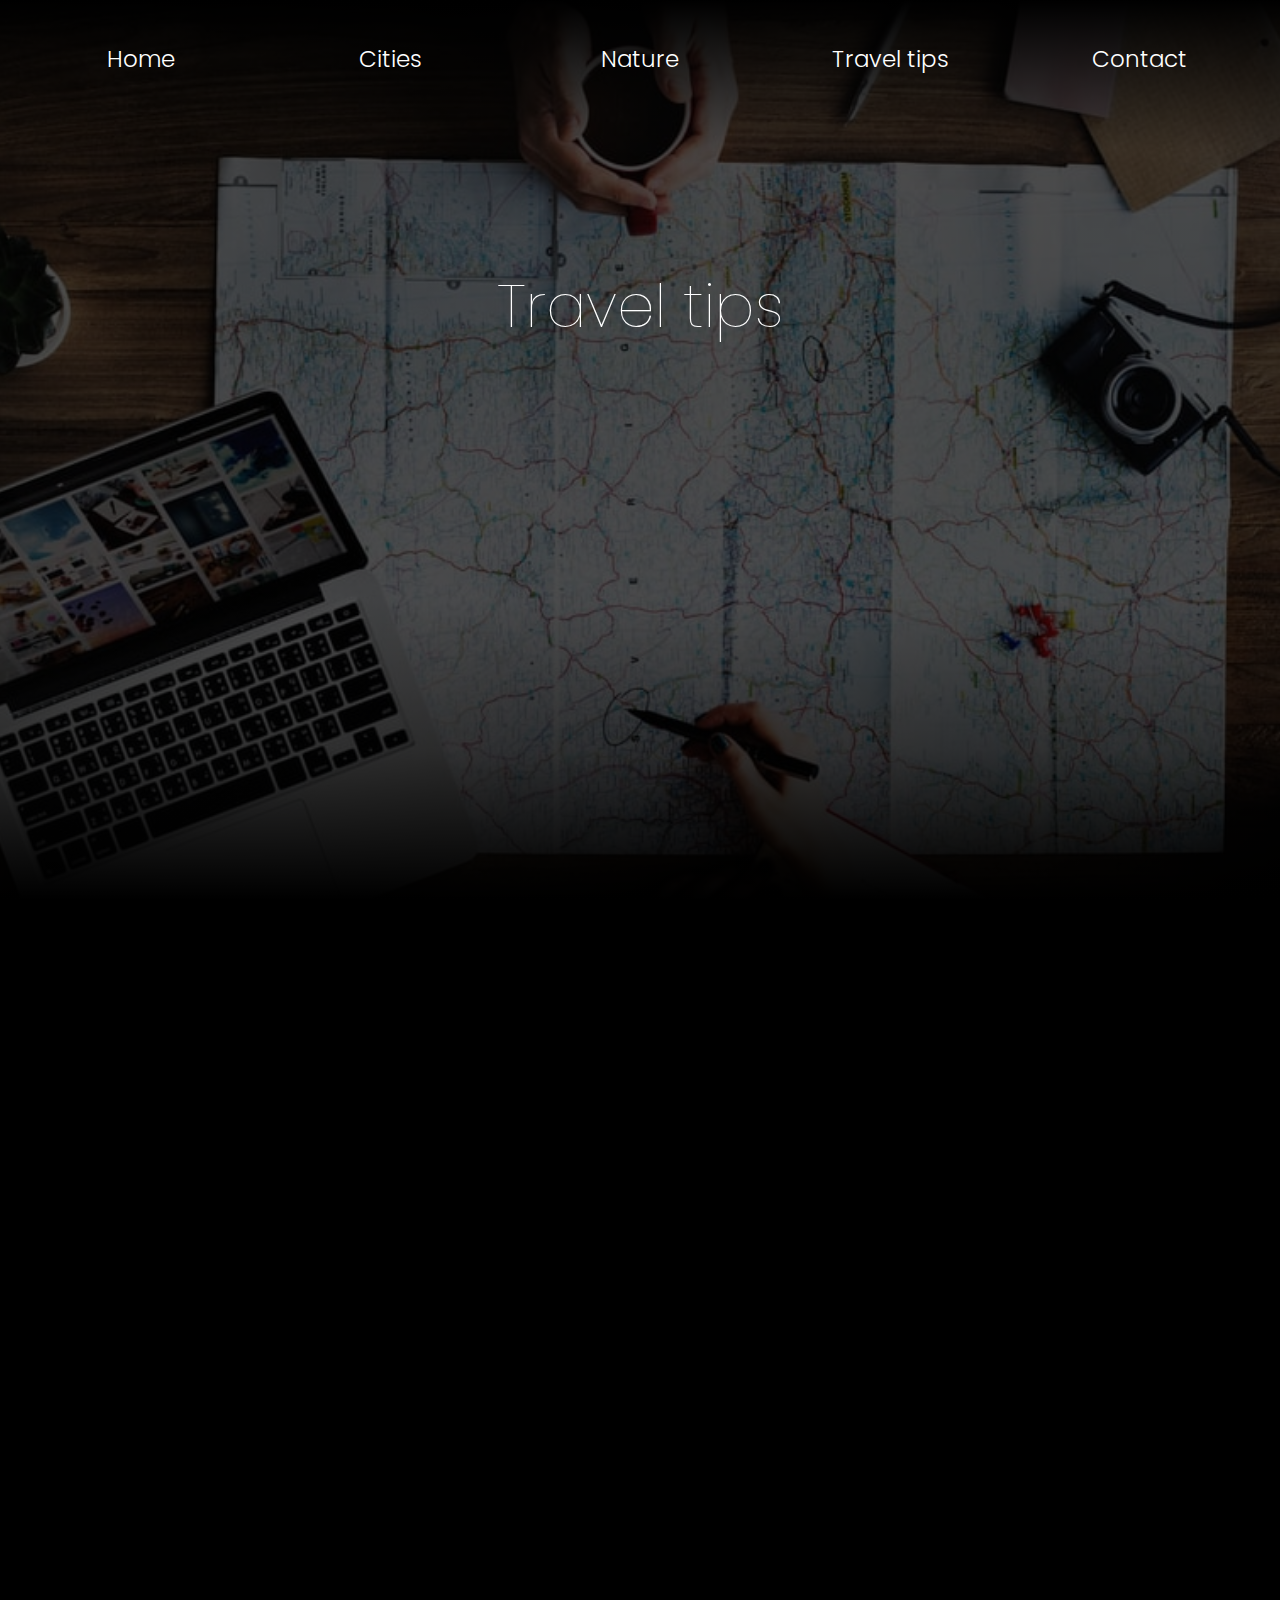
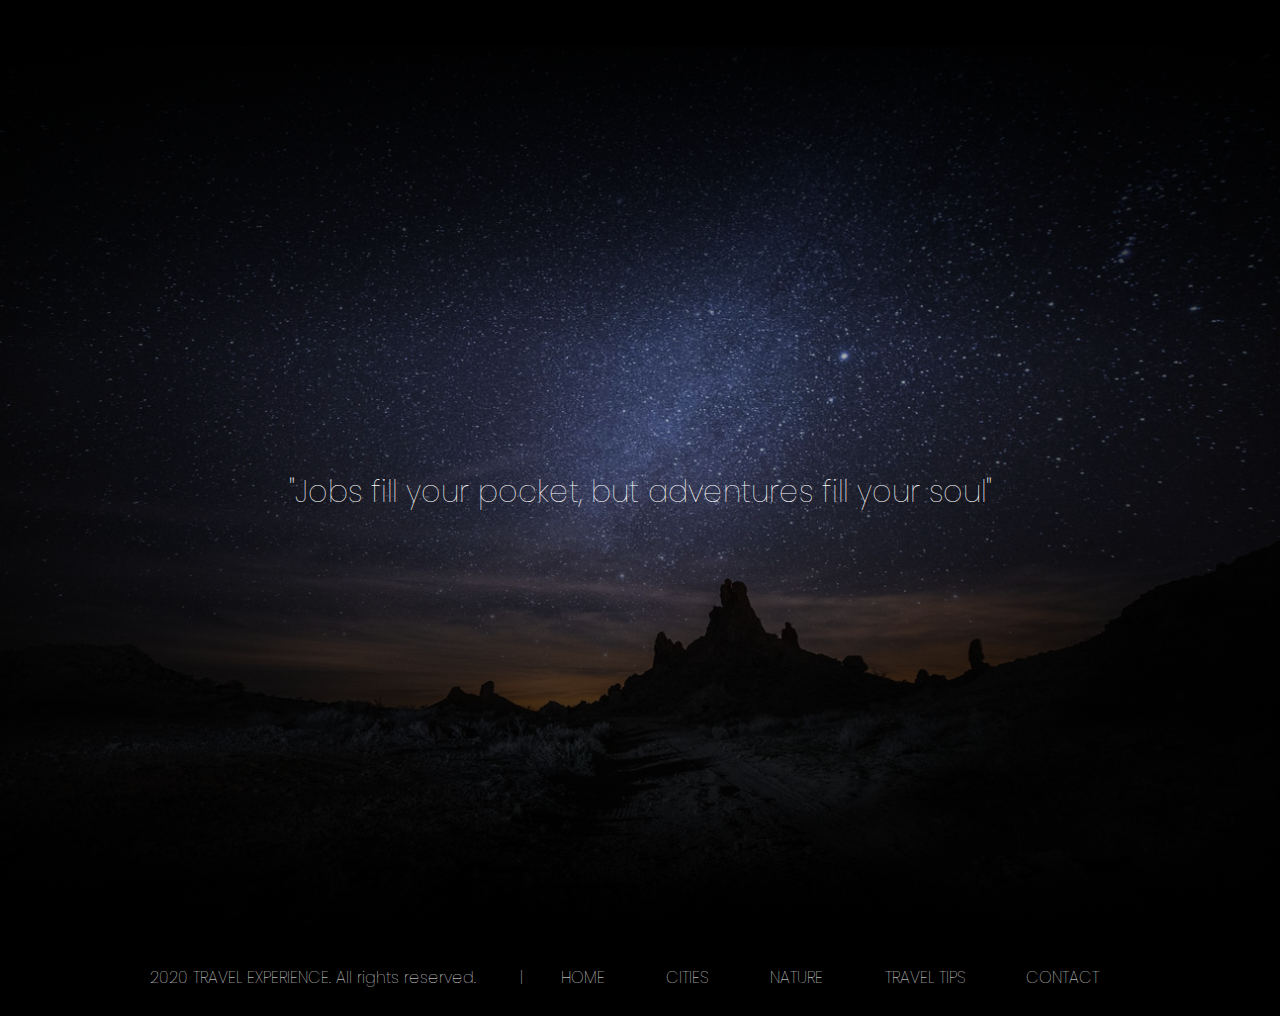
<file: tips.html>
<!DOCTYPE html>
<html lang="en">

<head>
  <meta charset="UTF-8" />
  <title>Travel tips | Wanderlust</title>
  <meta name="description"
    content="Experiences, photos, commentaries and guides of some of the greatest places and cities on earth.">
  <meta name="keywords" content="travel blog, travel guides, travel tips, explore cities, explore nature" />
  <meta name="viewport" content="width=device-width,initial-scale=1.0" />
  <link href="https://fonts.googleapis.com/css2?family=Poppins:wght@200;300&display=swap" rel="stylesheet" />
  <link rel="stylesheet" href="https://stackpath.bootstrapcdn.com/bootstrap/4.5.2/css/bootstrap.min.css"
    integrity="sha384-JcKb8q3iqJ61gNV9KGb8thSsNjpSL0n8PARn9HuZOnIxN0hoP+VmmDGMN5t9UJ0Z" crossorigin="anonymous" />
  <link rel="stylesheet" href="css/main.css" />
  <link rel="stylesheet" href="https://cdnjs.cloudflare.com/ajax/libs/animate.css/4.1.1/animate.min.css" />
  <link rel="shortcut icon" href="img/logo3.png">
</head>

<body class="body">
  <header class="tips__header">
    <nav id="nav" class="navbar">
      <a href="#" class="close"><img src="img/close.png" /></a>

      <ul class="navbar__menu wow animate__animated animate__fadeIn animate__slower">
        <li class="navbar__menuItem hiddenlogo">
          <img src="img/logo2.png" width="200px" />
        </li>
        <li class="navbar__menuItem"><a href="index.html">Home</a></li>
        <li class="navbar__menuItem"><a href="cities.html">Cities</a></li>
        <li class="navbar__menuItem"><a href="nature.html">Nature</a></li>
        <li class="navbar__menuItem">
          <a href="tips.html" class="div__tips">Travel tips</a>
        </li>
        <li class="navbar__menuItem"><a href="contacto.html">Contact</a></li>
      </ul>
    </nav>
    <a href="#nav" class="open"><img src="img/open.png" /></a>
    <h1 class="header__title wow animate__animated animate__fadeIn animate__slow">
      Travel tips
    </h1>
  </header>

  <section class="collapse__grid">
    <section class="collapse__a wow animate__animated animate__flipInX">
      <div class="fullcard">
        <img src="img/iconmap.png" width="50px" />
        <h2>Be flexible and don't over plan</h2>
      </div>
      <div class="accordion" id="accordionExample1">
        <div class="card">
          <div class="card-header" id="headingOne">
            <h2 class="mb-0">
              <button class="btn btn-link btn-block text-left bfont" type="button" data-toggle="collapse"
                data-target="#collapseOne" aria-expanded="false" aria-controls="collapseOne">
                Show more +
              </button>
            </h2>
          </div>

          <div id="collapseOne" class="collapse" aria-labelledby="headingOne" data-parent="#accordionExample1">
            <div class="card-body pfont">
              Planning is good, but overplanning not so much. Our advice is to
              pick a starting point, 1 or 2 must-do activities, and an ending
              point (or not). Then just let the universe determine the rest.
              Be flexible and open to change your plans if you learn about
              something along the way!
            </div>
          </div>
        </div>
      </div>
    </section>

    <section class="collapse__a wow animate__animated animate__flipInX">
      <div class="fullcard">
        <img src="img/iconbook.png" width="50px" />
        <h2>Read a book about the country</h2>
      </div>
      <div class="accordion" id="accordionExample2">
        <div class="card">
          <div class="card-header" id="headingTwo">
            <h2 class="mb-0">
              <button class="btn btn-link btn-block text-left bfont" type="button" data-toggle="collapse"
                data-target="#collapseTwo" aria-expanded="false" aria-controls="collapseTwo">
                Show more +
              </button>
            </h2>
          </div>

          <div id="collapseTwo" class="collapse" aria-labelledby="headingTwo" data-parent="#accordionExample2">
            <div class="card-body pfont">
              Before you travel to a new country, I recommend reading a good
              book about it, to learn more about history and culture before
              you arrive. This could be as simple as a Lonely Planet
              guidebook, or maybe a popular novel by a local author. Also
              mastering a few phrases in the local language can improve your
              travel experience.
            </div>
          </div>
        </div>
      </div>
    </section>
    <section class="collapse__a wow animate__animated animate__flipInX">
      <div class="fullcard">
        <img src="img/iconplane.png" width="50px" />
        <h2>Book the cheapest flights possible</h2>
      </div>
      <div class="accordion" id="accordionExample3">
        <div class="card">
          <div class="card-header" id="headingThree">
            <h2 class="mb-0">
              <button class="btn btn-link btn-block text-left bfont" type="button" data-toggle="collapse"
                data-target="#collapseThree" aria-expanded="false" aria-controls="collapseThree">
                Show more +
              </button>
            </h2>
          </div>

          <div id="collapseThree" class="collapse" aria-labelledby="headingThree" data-parent="#accordionExample3">
            <div class="card-body pfont">
              Flying can often be one of the most expensive parts of an
              international trip. But with practice, you can learn how to book
              super cheap flights and save tons of money. For example, by
              booking 2-3 months in advance. Sign up for cheap ticket alerts,
              keep an eye on mistake fares, and take a look at alternative
              airports that might be near your final destination.
            </div>
          </div>
        </div>
      </div>
    </section>
    <section class="collapse__a wow animate__animated animate__flipInX">
      <div class="fullcard">
        <img src="img/iconpack.png" width="50px" />
        <h2>Pack less stuff in your backpack</h2>
      </div>
      <div class="accordion" id="accordionExample4">
        <div class="card">
          <div class="card-header" id="headingFour">
            <h2 class="mb-0">
              <button class="btn btn-link btn-block text-left bfont" type="button" data-toggle="collapse"
                data-target="#collapseFour" aria-expanded="false" aria-controls="collapseFour">
                Show more +
              </button>
            </h2>
          </div>

          <div id="collapseFour" class="collapse" aria-labelledby="headingFour" data-parent="#accordionExample4">
            <div class="card-body pfont">
              You don’t need half the gear you think you do to travel
              anywhere. We’ve all done it. It’s a right of passage for
              travelers to slowly become better at packing less. If you’re not
              sure about packing something, you don’t need it. It’s also
              possible to buy most things at your destination country if you
              discover you need them.
            </div>
          </div>
        </div>
      </div>
    </section>
    <section class="collapse__a wow animate__animated animate__flipInX">
      <div class="fullcard">
        <img src="img/iconmoney.png" width="50px" />
        <h2>Save money while you travel</h2>
      </div>
      <div class="accordion" id="accordionExample5">
        <div class="card">
          <div class="card-header" id="headingFive">
            <h2 class="mb-0">
              <button class="btn btn-link btn-block text-left bfont" type="button" data-toggle="collapse"
                data-target="#collapseFive" aria-expanded="false" aria-controls="collapseFive">
                Show more +
              </button>
            </h2>
          </div>

          <div id="collapseFive" class="collapse" aria-labelledby="headingFive" data-parent="#accordionExample5">
            <div class="card-body pfont">
              One great money saving travel tip is to join free city walking
              tours when you first arrive. These tours allow you to orient
              yourself in an unfamiliar city, scope out some good photography
              locations to return to later, learn facts about the city, and
              maybe make some new friends too. Also You don’t need to stay at
              expensive hotels while traveling, you can save hundreds of
              dollars on your trip by staying in more budget-friendly
              accommodation.
            </div>
          </div>
        </div>
      </div>
    </section>
    <section class="collapse__a wow animate__animated animate__flipInX">
      <div class="fullcard">
        <img src="img/iconcamera.png" width="50px" />
        <h2>Take lots of epic travel photos</h2>
      </div>
      <div class="accordion" id="accordionExample6">
        <div class="card">
          <div class="card-header" id="headingSix">
            <h2 class="mb-0">
              <button class="btn btn-link btn-block text-left bfont" type="button" data-toggle="collapse"
                data-target="#collapseSix" aria-expanded="false" aria-controls="collapseSix">
                Show more +
              </button>
            </h2>
          </div>

          <div id="collapseSix" class="collapse" aria-labelledby="headingSix" data-parent="#accordionExample6">
            <div class="card-body pfont">
              Pay attention to this travel tip. You may only see these places
              & meet these people once in your lifetime. Remember them forever
              with plenty of photos! Don’t worry about looking like a
              “tourist”. Great photos are the ultimate souvenirs. And don't
              forget, there’s nothing worse than being in the middle of a
              perfect photo opportunity but the camera battery is dead, so
              bring an extra one!
            </div>
          </div>
        </div>
      </div>
    </section>
  </section>

  <section class="prefooter">
    <h2 class="prefooter__title">
      "Jobs fill your pocket, but adventures fill your soul"
    </h2>
  </section>

  <footer>
    <p class="footerpar">2020 TRAVEL EXPERIENCE. All rights reserved.</p>
    <p class="linea">|</p>
    <ul class="menufooter">
      <li>HOME</li>
      <li>CITIES</li>
      <li>NATURE</li>
      <li>TRAVEL TIPS</li>
      <li>CONTACT</li>
    </ul>
  </footer>

  <script src="https://code.jquery.com/jquery-3.5.1.slim.min.js"
    integrity="sha384-DfXdz2htPH0lsSSs5nCTpuj/zy4C+OGpamoFVy38MVBnE+IbbVYUew+OrCXaRkfj" crossorigin="anonymous">
  </script>
  <script src="https://cdn.jsdelivr.net/npm/popper.js@1.16.1/dist/umd/popper.min.js"
    integrity="sha384-9/reFTGAW83EW2RDu2S0VKaIzap3H66lZH81PoYlFhbGU+6BZp6G7niu735Sk7lN" crossorigin="anonymous">
  </script>
  <script src="https://stackpath.bootstrapcdn.com/bootstrap/4.5.2/js/bootstrap.min.js"
    integrity="sha384-B4gt1jrGC7Jh4AgTPSdUtOBvfO8shuf57BaghqFfPlYxofvL8/KUEfYiJOMMV+rV" crossorigin="anonymous">
  </script>
  <script src="js/wow.min.js"></script>
  <script>
    new WOW().init();
  </script>
</body>

</html>
</file>
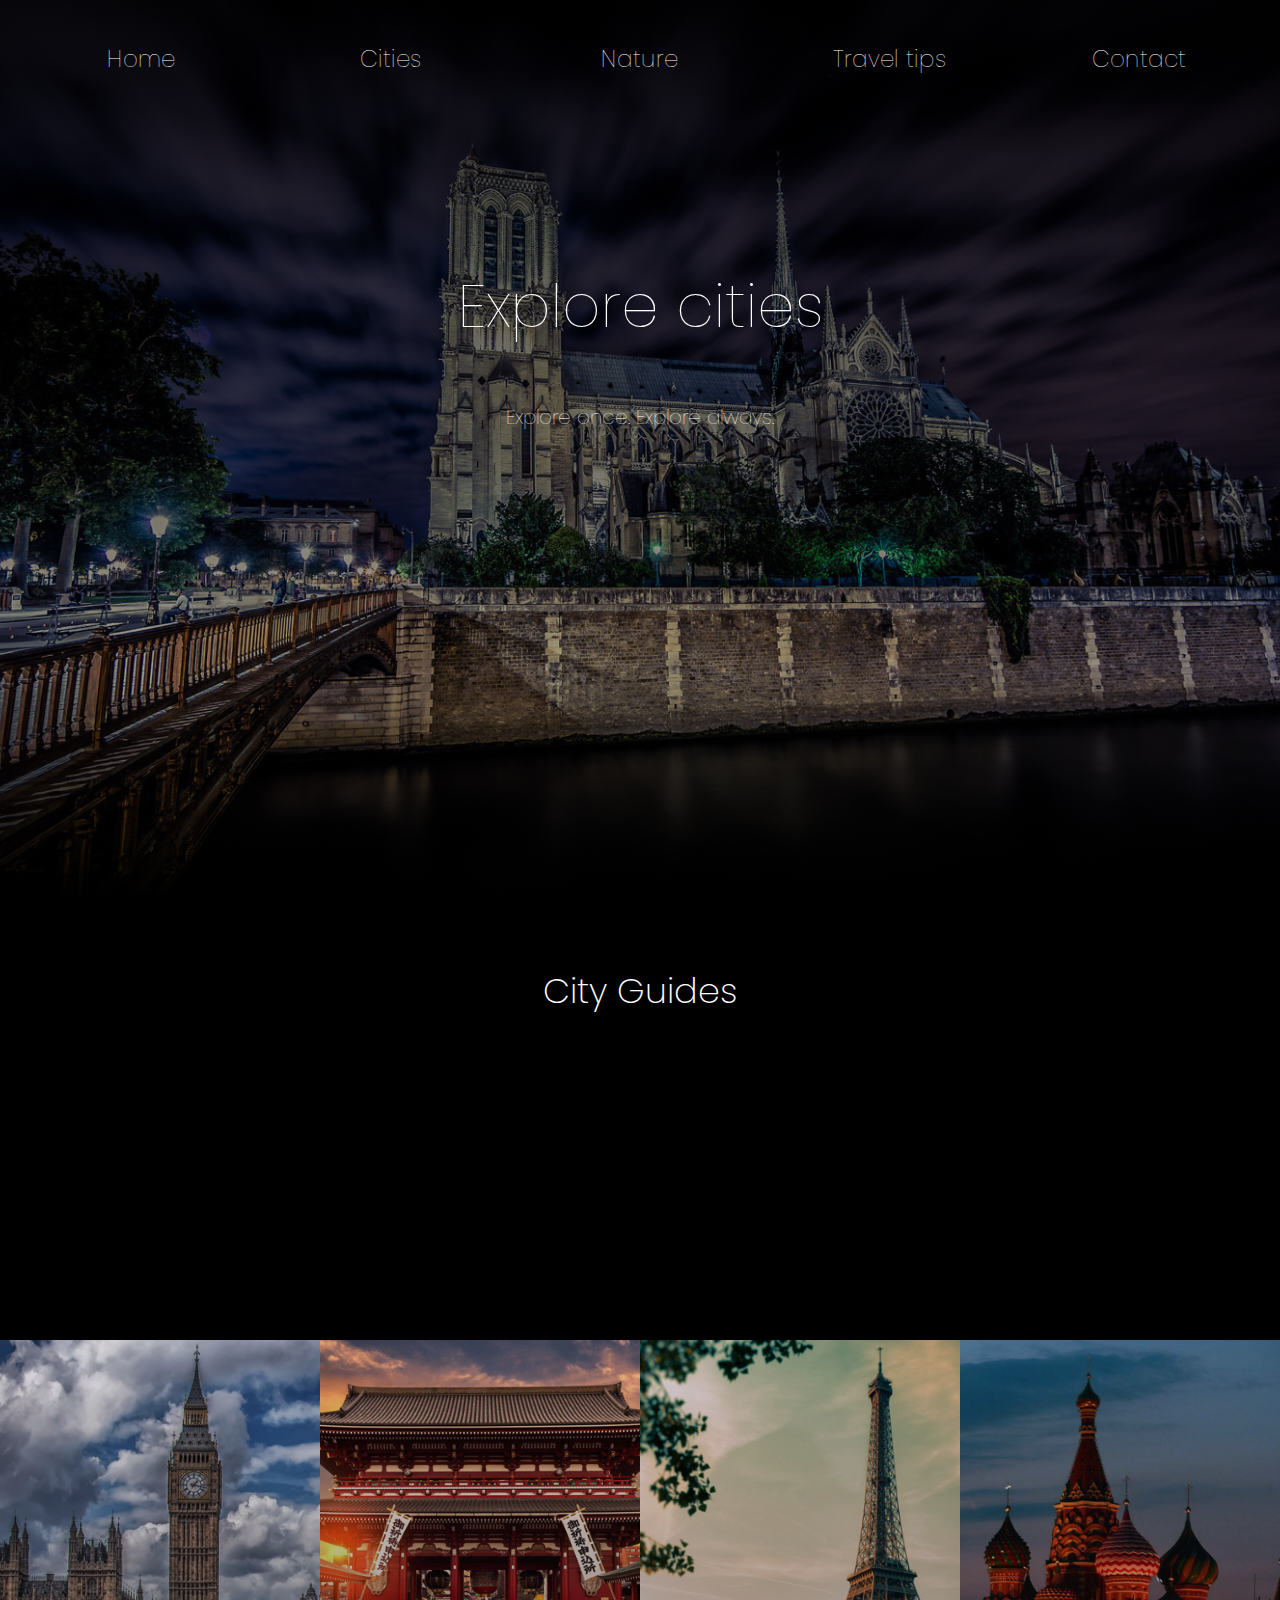
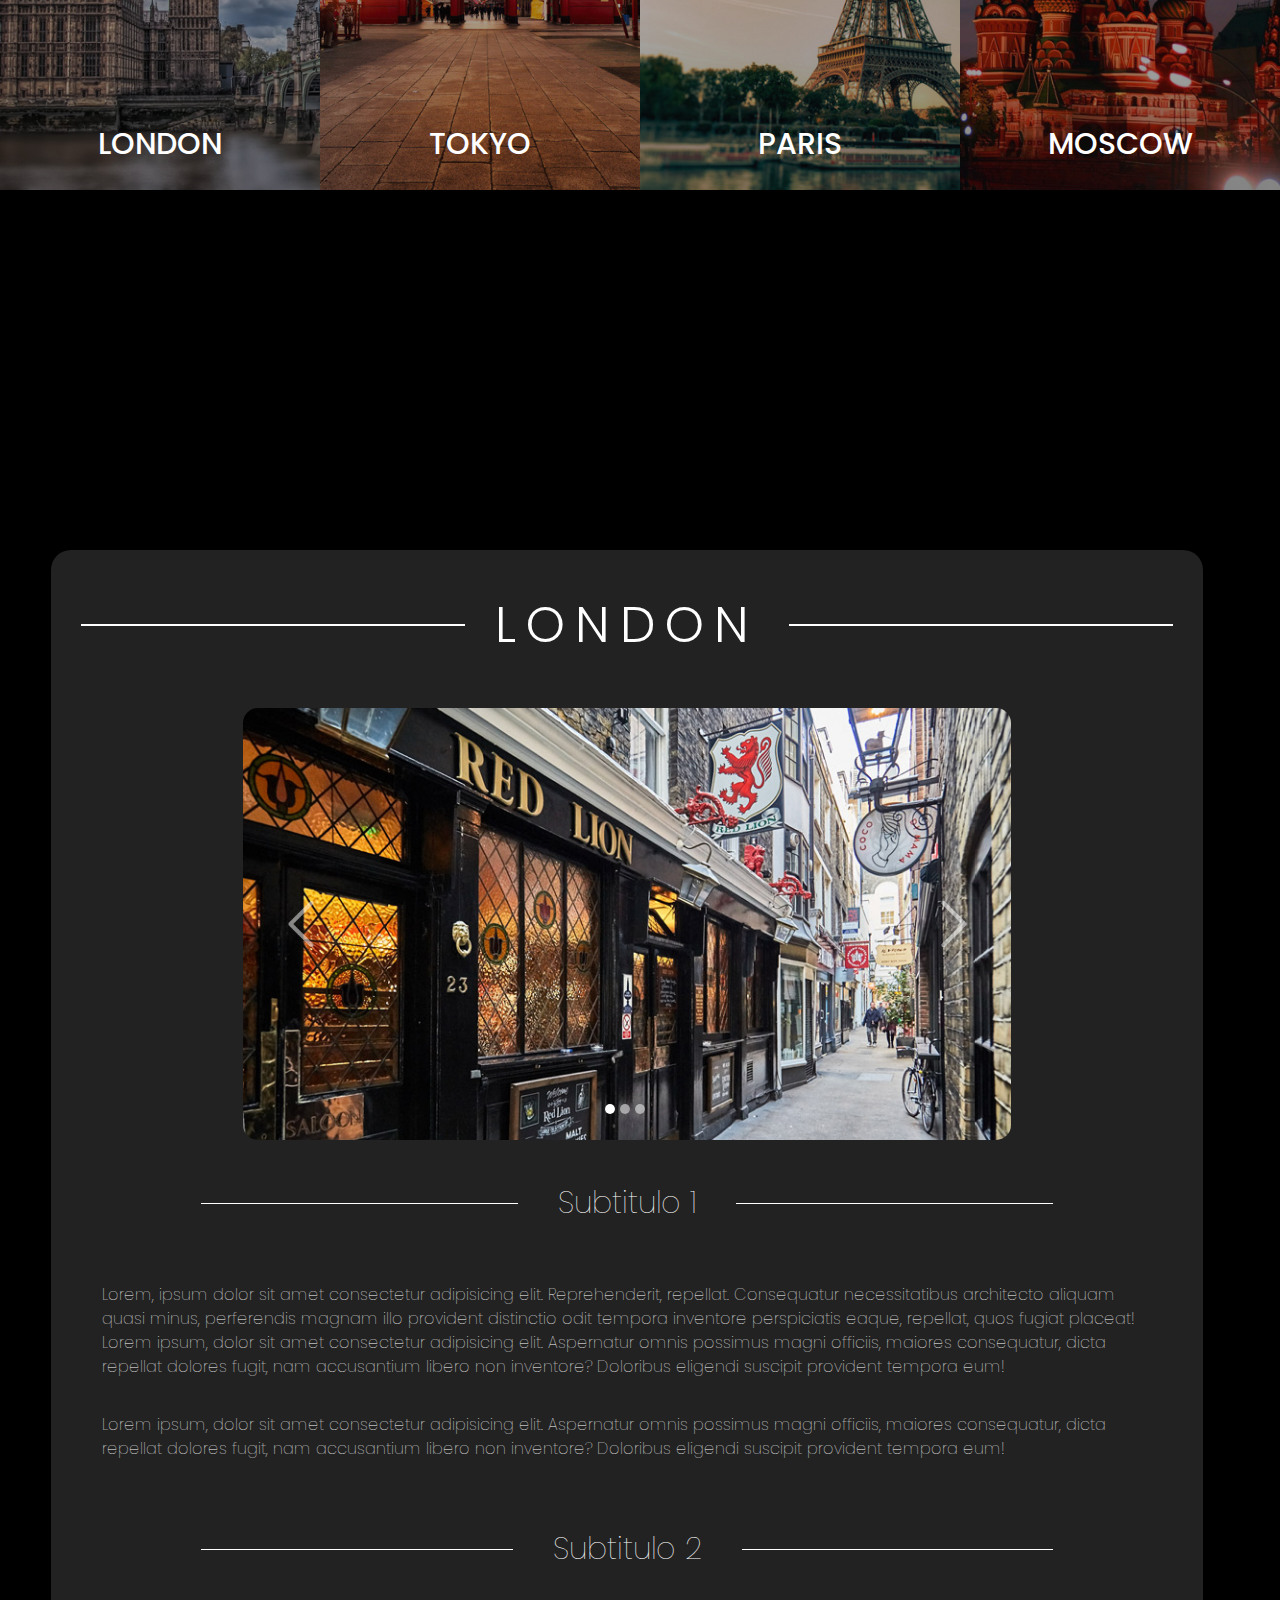
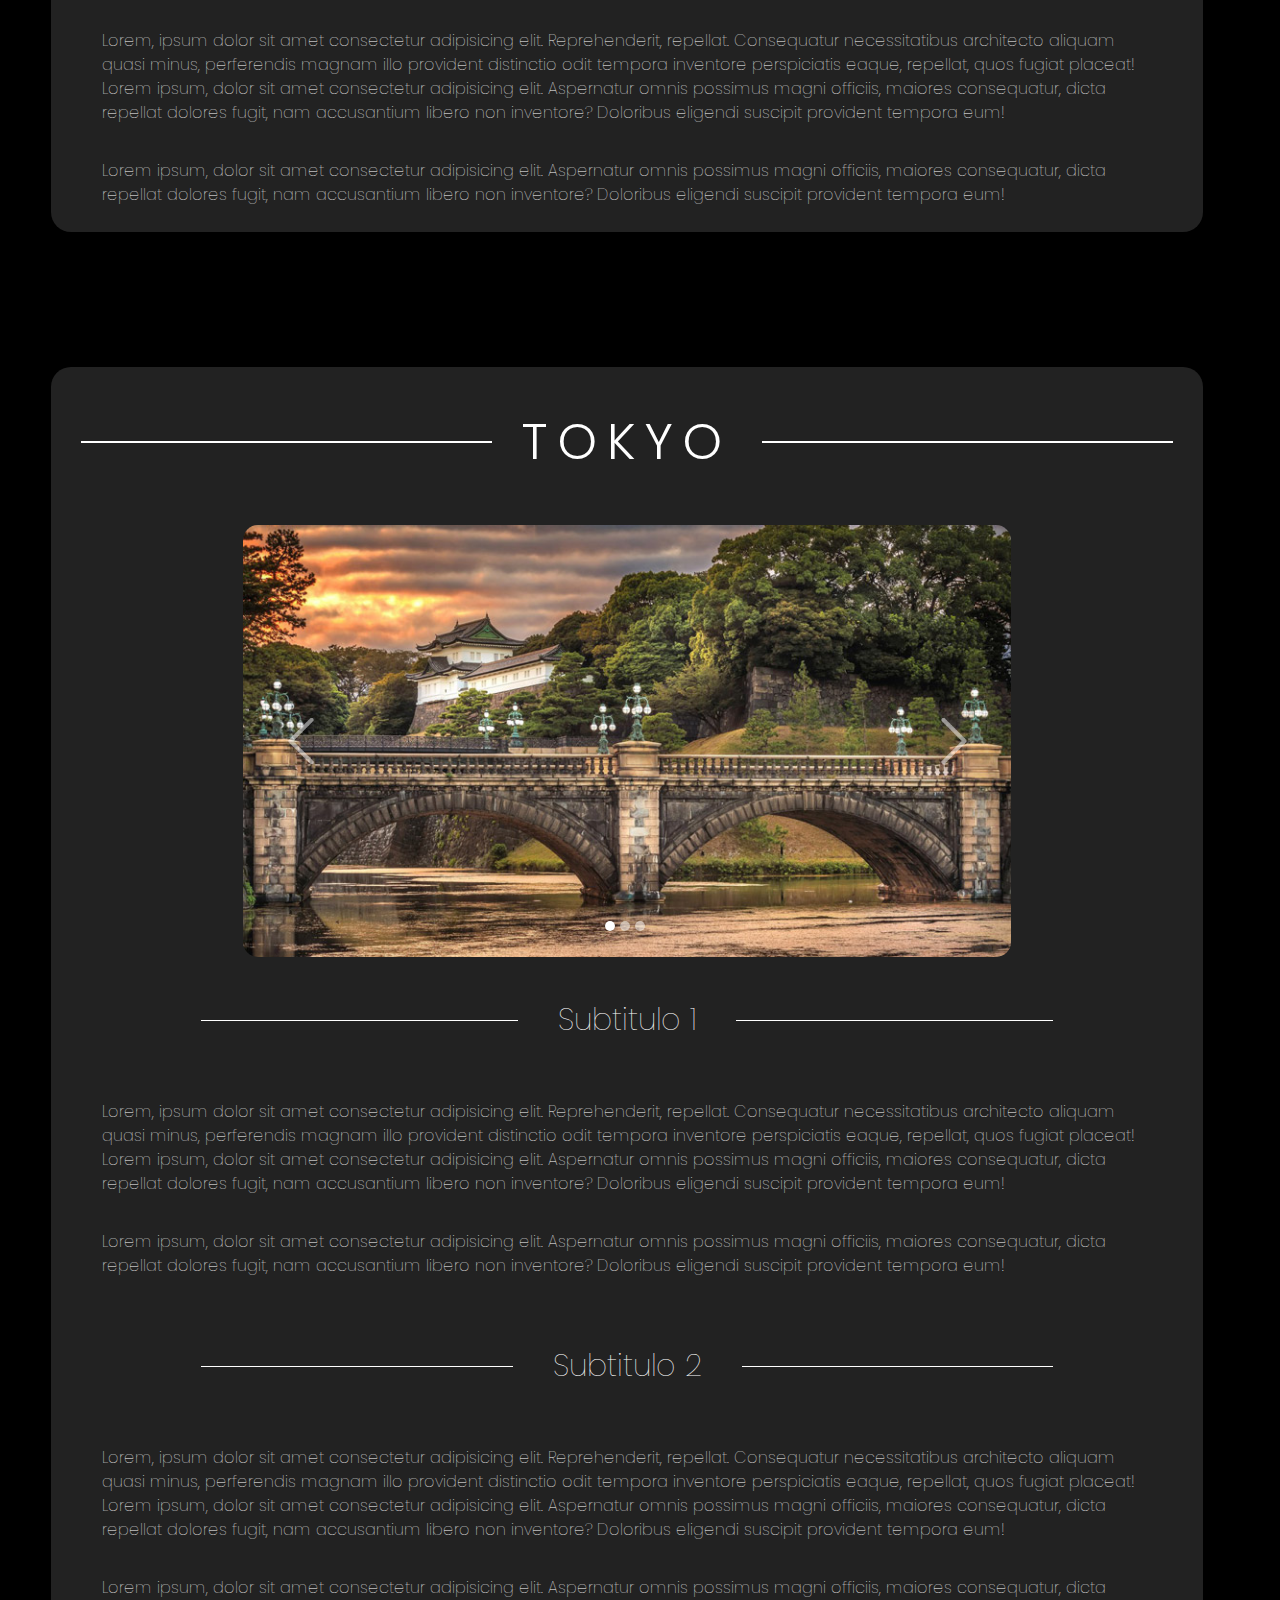
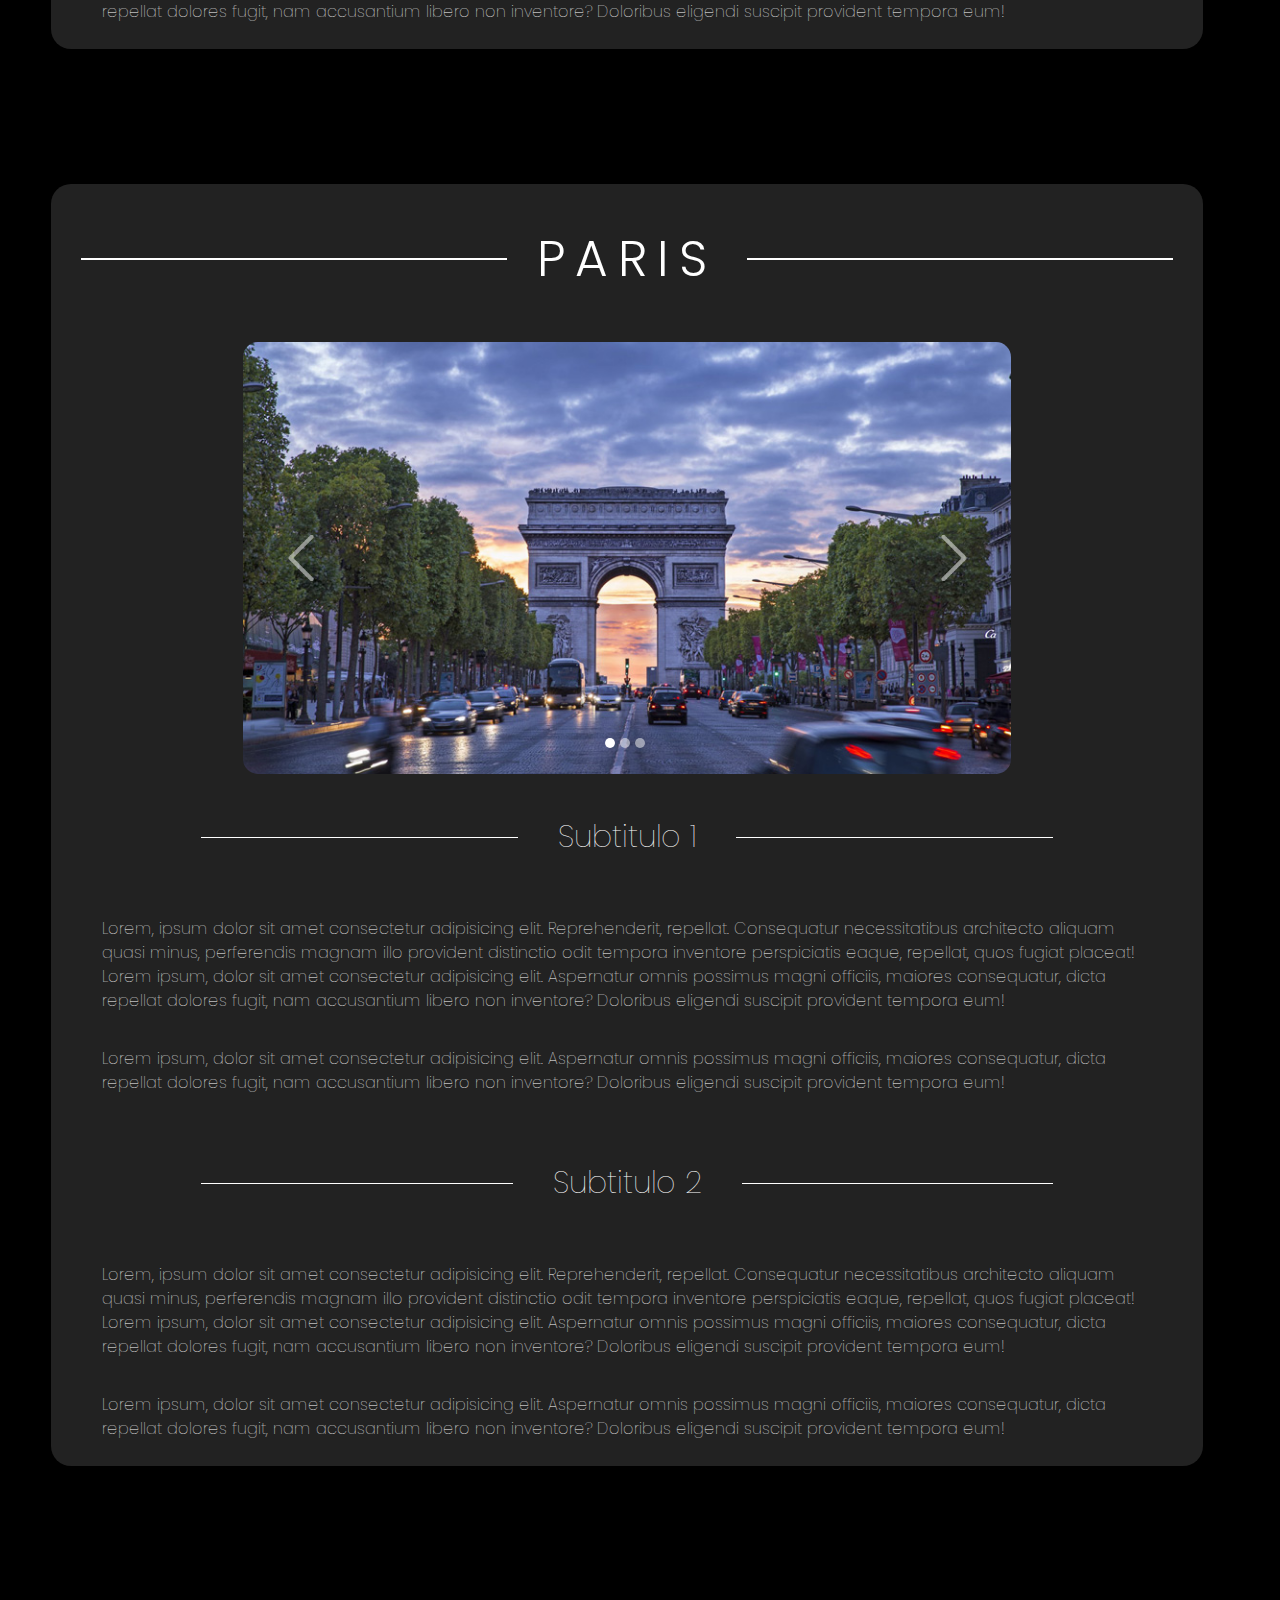
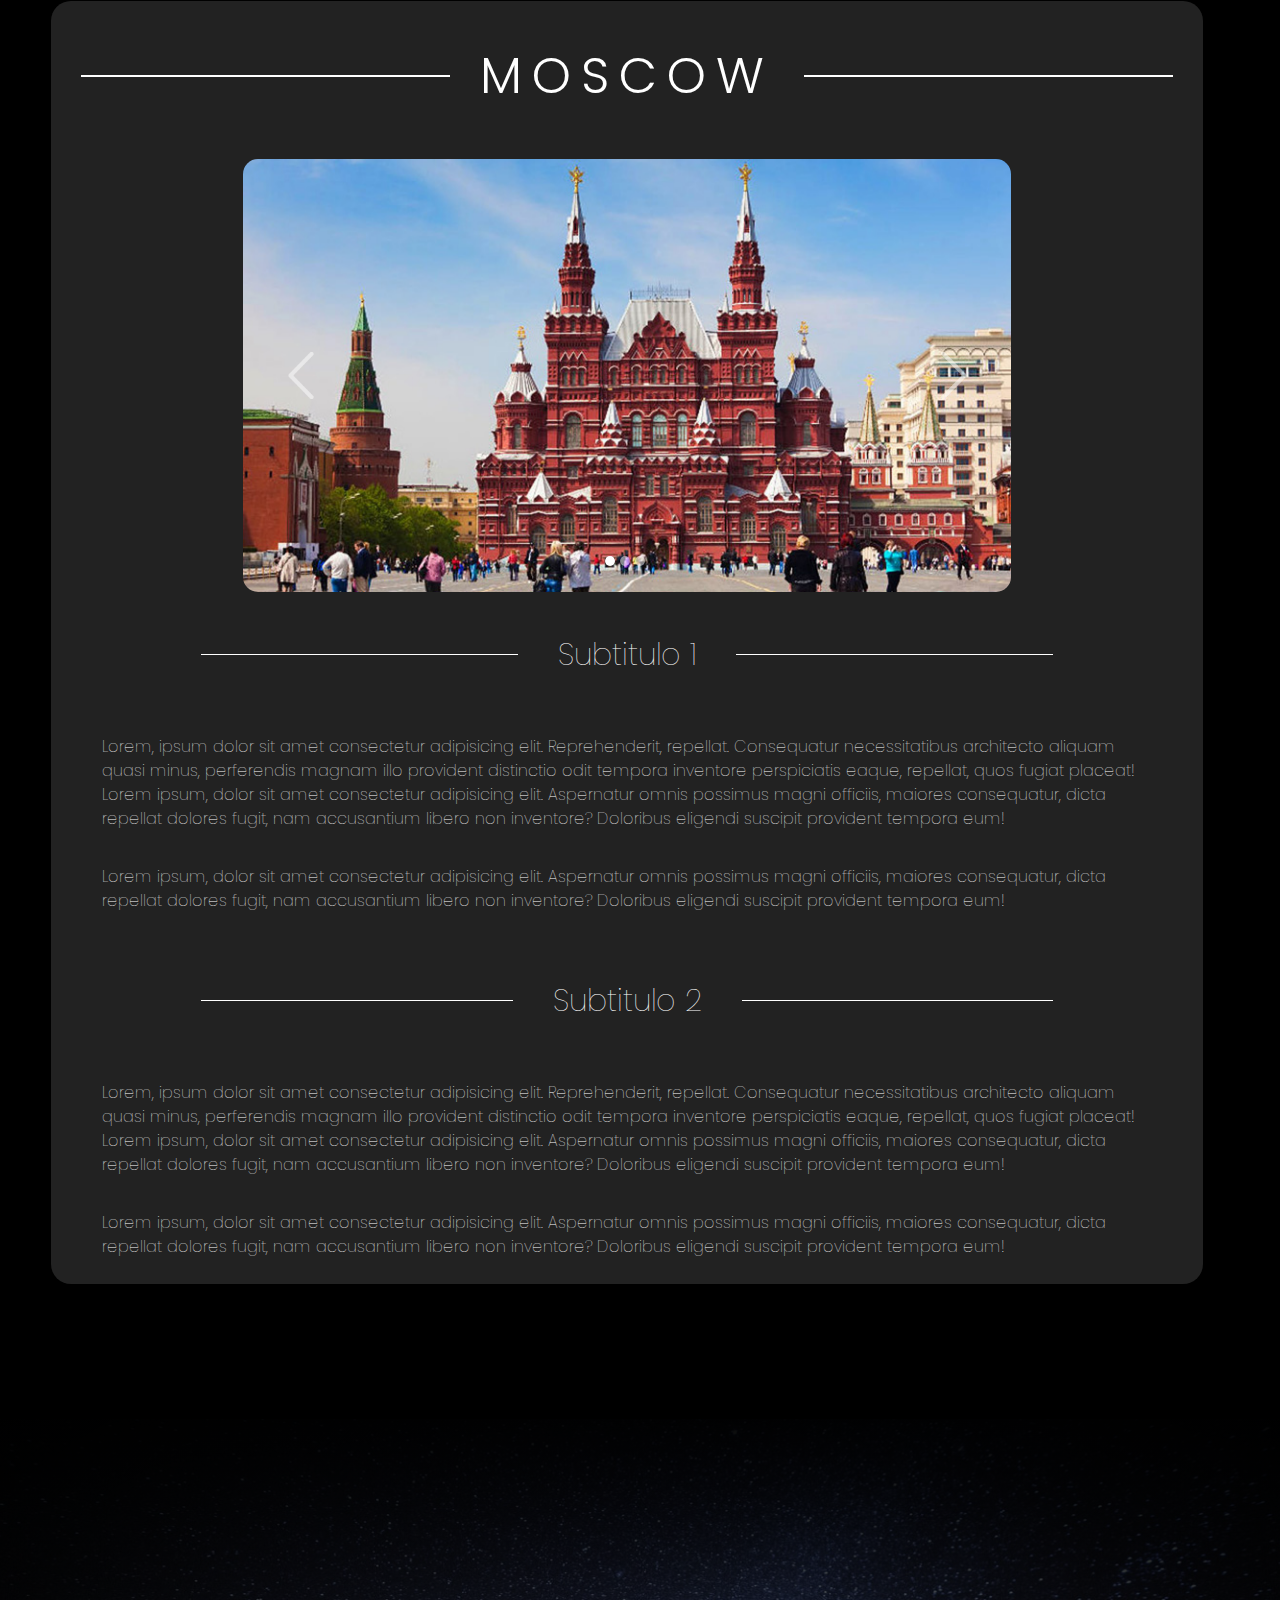
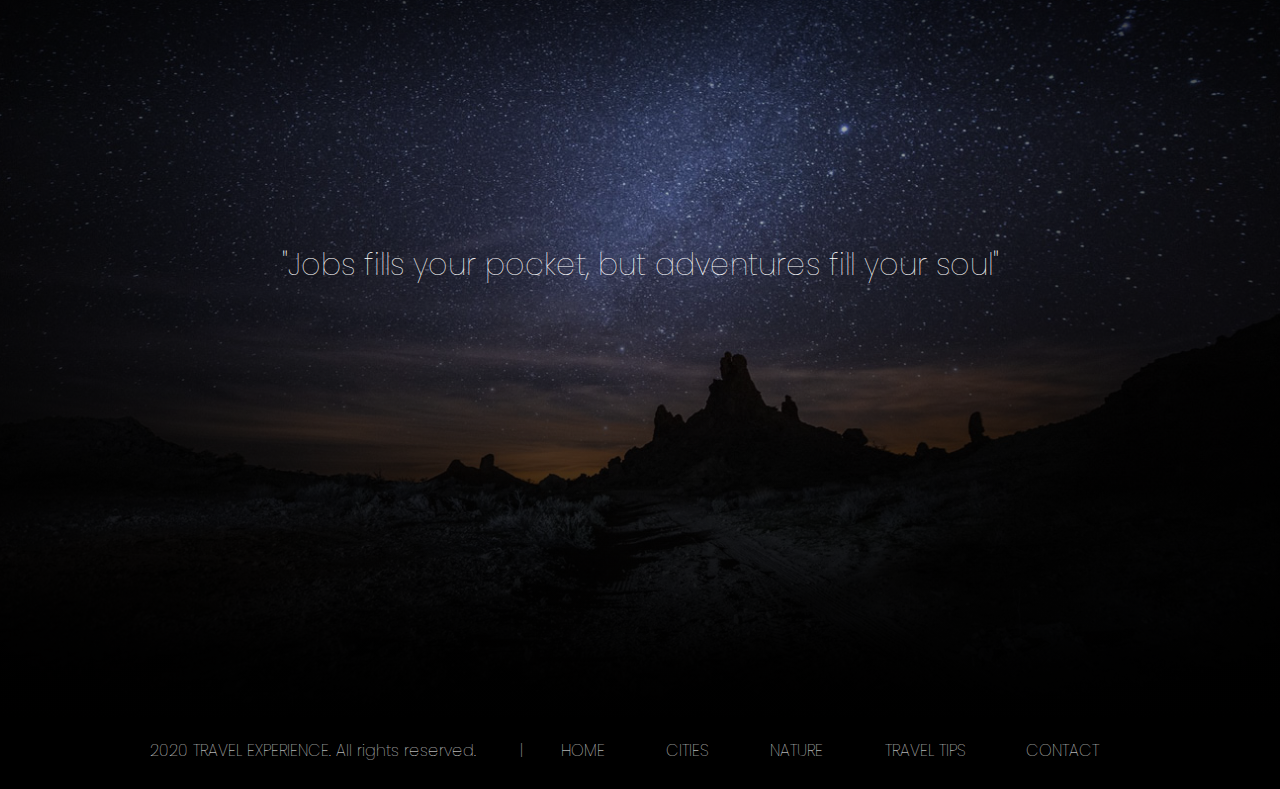
<file: Wanderlust/cities.html>
<!DOCTYPE html>
<html lang="en">
  <head>
    <meta charset="UTF-8" />
    <title>City guides | Wanderlust</title>
    <meta
      name="description"
      content="Experiences, photos, commentaries and guides of some of the greatest places and cities on earth."
      <meta
      name="keywords"
      content="travel blog, travel guides, travel tips, explore cities, explore nature"
    />
    <meta name="viewport" content="width=device-width,initial-scale=1.0" />
    <meta name="viewport" content="width=device-width,initial-scale=1.0" />
    <link
      href="https://fonts.googleapis.com/css2?family=Poppins:wght@200;300&display=swap"
      rel="stylesheet"
    />
    <link
      rel="stylesheet"
      href="https://stackpath.bootstrapcdn.com/bootstrap/4.5.2/css/bootstrap.min.css"
      integrity="sha384-JcKb8q3iqJ61gNV9KGb8thSsNjpSL0n8PARn9HuZOnIxN0hoP+VmmDGMN5t9UJ0Z"
      crossorigin="anonymous"
    />
    <link rel="stylesheet" href="css/main.css" />
  </head>

  <body class="body">
    <header class="cities__header">
      <nav class="navbar">
        <ul class="navbar__menu">
          <li class="navbar__menuItem"><a href="index.html">Home</a></li>
          <li class="navbar__menuItem"><a href="cities.html">Cities</a></li>
          <li class="navbar__menuItem"><a href="nature.html">Nature</a></li>
          <li class="navbar__menuItem">
            <a href="tips.html" class="div__tips">Travel tips</a>
          </li>
          <li class="navbar__menuItem"><a href="contacto.html">Contact</a></li>
        </ul>
      </nav>
      <h1 class="header__title">Explore cities</h1>
      <h2 class="header__subtitle">Explore once. Explore always.</h2>
    </header>

    <h3 class="cities__title">City Guides</h3>

    <section class="cities__guides">
      <a href="#londonguide" class="cities__guide1">
        <h4>LONDON</h4>
      </a>
      <a href="#tokyoguide" class="cities__guide2">
        <h4>TOKYO</h4>
      </a>
      <a href="#parisguide" class="cities__guide3">
        <h4>PARIS</h4>
      </a>
      <a href="#moscowguide" class="cities__guide4">
        <h4>MOSCOW</h4>
      </a>
    </section>

    <section class="guide" id="londonguide">
      <h3 class="guide__title">LONDON</h3>

      <div class="london__slider">
        <div
          id="carouselExampleIndicators1"
          class="carousel slide"
          data-ride="carousel"
        >
          <ol class="carousel-indicators">
            <li
              data-target="#carouselExampleIndicators1"
              data-slide-to="0"
              class="active"
            ></li>
            <li
              data-target="#carouselExampleIndicators1"
              data-slide-to="1"
            ></li>
            <li
              data-target="#carouselExampleIndicators1"
              data-slide-to="2"
            ></li>
          </ol>
          <div class="carousel-inner">
            <div class="carousel-item active">
              <img src="img/l2.jpg" class="d-block w-100" alt="..." />
            </div>
            <div class="carousel-item">
              <img src="img/l3.jpg" class="d-block w-100" alt="..." />
            </div>
            <div class="carousel-item">
              <img src="img/l4.jpg" class="d-block w-100" alt="..." />
            </div>
          </div>
          <a
            class="carousel-control-prev"
            href="#carouselExampleIndicators1"
            role="button"
            data-slide="prev"
          >
            <img src="img/prev.png" style="width: 40%" />
            <span class="sr-only">Previous</span>
          </a>
          <a
            class="carousel-control-next"
            href="#carouselExampleIndicators1"
            role="button"
            data-slide="next"
          >
            <img src="img/next.png" style="width: 40%" />
            <span class="sr-only">Next</span>
          </a>
        </div>
      </div>
      <h4 class="guide__subtitle">Subtitulo 1</h4>
      <div class="guide__text">
        <p>
          Lorem, ipsum dolor sit amet consectetur adipisicing elit.
          Reprehenderit, repellat. Consequatur necessitatibus architecto aliquam
          quasi minus, perferendis magnam illo provident distinctio odit tempora
          inventore perspiciatis eaque, repellat, quos fugiat placeat! Lorem
          ipsum, dolor sit amet consectetur adipisicing elit. Aspernatur omnis
          possimus magni officiis, maiores consequatur, dicta repellat dolores
          fugit, nam accusantium libero non inventore? Doloribus eligendi
          suscipit provident tempora eum!
        </p>
        <p>
          Lorem ipsum, dolor sit amet consectetur adipisicing elit. Aspernatur
          omnis possimus magni officiis, maiores consequatur, dicta repellat
          dolores fugit, nam accusantium libero non inventore? Doloribus
          eligendi suscipit provident tempora eum!
        </p>
      </div>

      <h4 class="guide__subtitle">Subtitulo 2</h4>
      <div class="guide__text">
        <p>
          Lorem, ipsum dolor sit amet consectetur adipisicing elit.
          Reprehenderit, repellat. Consequatur necessitatibus architecto aliquam
          quasi minus, perferendis magnam illo provident distinctio odit tempora
          inventore perspiciatis eaque, repellat, quos fugiat placeat! Lorem
          ipsum, dolor sit amet consectetur adipisicing elit. Aspernatur omnis
          possimus magni officiis, maiores consequatur, dicta repellat dolores
          fugit, nam accusantium libero non inventore? Doloribus eligendi
          suscipit provident tempora eum!
        </p>
        <p>
          Lorem ipsum, dolor sit amet consectetur adipisicing elit. Aspernatur
          omnis possimus magni officiis, maiores consequatur, dicta repellat
          dolores fugit, nam accusantium libero non inventore? Doloribus
          eligendi suscipit provident tempora eum!
        </p>
      </div>
    </section>

    <section class="guide" id="tokyoguide">
      <h3 class="guide__title">TOKYO</h3>

      <div class="tokyo__slider">
        <div
          id="carouselExampleIndicators2"
          class="carousel slide"
          data-ride="carousel"
        >
          <ol class="carousel-indicators">
            <li
              data-target="#carouselExampleIndicators2"
              data-slide-to="0"
              class="active"
            ></li>
            <li
              data-target="#carouselExampleIndicators2"
              data-slide-to="1"
            ></li>
            <li
              data-target="#carouselExampleIndicators2"
              data-slide-to="2"
            ></li>
          </ol>
          <div class="carousel-inner">
            <div class="carousel-item active">
              <img src="img/tokyo2.jpg" class="d-block w-100" alt="..." />
            </div>
            <div class="carousel-item">
              <img src="img/tokyo3.jpg" class="d-block w-100" alt="..." />
            </div>
            <div class="carousel-item">
              <img src="img/tokyo4.jpg" class="d-block w-100" alt="..." />
            </div>
          </div>
          <a
            class="carousel-control-prev"
            href="#carouselExampleIndicators2"
            role="button"
            data-slide="prev"
          >
            <img src="img/prev.png" style="width: 40%" />
            <span class="sr-only">Previous</span>
          </a>
          <a
            class="carousel-control-next"
            href="#carouselExampleIndicators2"
            role="button"
            data-slide="next"
          >
            <img src="img/next.png" style="width: 40%" />
            <span class="sr-only">Next</span>
          </a>
        </div>
      </div>
      <h4 class="guide__subtitle">Subtitulo 1</h4>
      <div class="guide__text">
        <p>
          Lorem, ipsum dolor sit amet consectetur adipisicing elit.
          Reprehenderit, repellat. Consequatur necessitatibus architecto aliquam
          quasi minus, perferendis magnam illo provident distinctio odit tempora
          inventore perspiciatis eaque, repellat, quos fugiat placeat! Lorem
          ipsum, dolor sit amet consectetur adipisicing elit. Aspernatur omnis
          possimus magni officiis, maiores consequatur, dicta repellat dolores
          fugit, nam accusantium libero non inventore? Doloribus eligendi
          suscipit provident tempora eum!
        </p>
        <p>
          Lorem ipsum, dolor sit amet consectetur adipisicing elit. Aspernatur
          omnis possimus magni officiis, maiores consequatur, dicta repellat
          dolores fugit, nam accusantium libero non inventore? Doloribus
          eligendi suscipit provident tempora eum!
        </p>
      </div>

      <h4 class="guide__subtitle">Subtitulo 2</h4>
      <div class="guide__text">
        <p>
          Lorem, ipsum dolor sit amet consectetur adipisicing elit.
          Reprehenderit, repellat. Consequatur necessitatibus architecto aliquam
          quasi minus, perferendis magnam illo provident distinctio odit tempora
          inventore perspiciatis eaque, repellat, quos fugiat placeat! Lorem
          ipsum, dolor sit amet consectetur adipisicing elit. Aspernatur omnis
          possimus magni officiis, maiores consequatur, dicta repellat dolores
          fugit, nam accusantium libero non inventore? Doloribus eligendi
          suscipit provident tempora eum!
        </p>
        <p>
          Lorem ipsum, dolor sit amet consectetur adipisicing elit. Aspernatur
          omnis possimus magni officiis, maiores consequatur, dicta repellat
          dolores fugit, nam accusantium libero non inventore? Doloribus
          eligendi suscipit provident tempora eum!
        </p>
      </div>
    </section>

    <section class="guide" id="parisguide">
      <h3 class="guide__title">PARIS</h3>

      <div class="paris__slider">
        <div
          id="carouselExampleIndicators3"
          class="carousel slide"
          data-ride="carousel"
        >
          <ol class="carousel-indicators">
            <li
              data-target="#carouselExampleIndicators3"
              data-slide-to="0"
              class="active"
            ></li>
            <li
              data-target="#carouselExampleIndicators3"
              data-slide-to="1"
            ></li>
            <li
              data-target="#carouselExampleIndicators3"
              data-slide-to="2"
            ></li>
          </ol>
          <div class="carousel-inner">
            <div class="carousel-item active">
              <img src="img/p2.jpg" class="d-block w-100" alt="..." />
            </div>
            <div class="carousel-item">
              <img src="img/p3.jpg" class="d-block w-100" alt="..." />
            </div>
            <div class="carousel-item">
              <img src="img/p4.jpg" class="d-block w-100" alt="..." />
            </div>
          </div>
          <a
            class="carousel-control-prev"
            href="#carouselExampleIndicators3"
            role="button"
            data-slide="prev"
          >
            <img src="img/prev.png" style="width: 40%" />
            <span class="sr-only">Previous</span>
          </a>
          <a
            class="carousel-control-next"
            href="#carouselExampleIndicators3"
            role="button"
            data-slide="next"
          >
            <img src="img/next.png" style="width: 40%" />
            <span class="sr-only">Next</span>
          </a>
        </div>
      </div>
      <h4 class="guide__subtitle">Subtitulo 1</h4>
      <div class="guide__text">
        <p>
          Lorem, ipsum dolor sit amet consectetur adipisicing elit.
          Reprehenderit, repellat. Consequatur necessitatibus architecto aliquam
          quasi minus, perferendis magnam illo provident distinctio odit tempora
          inventore perspiciatis eaque, repellat, quos fugiat placeat! Lorem
          ipsum, dolor sit amet consectetur adipisicing elit. Aspernatur omnis
          possimus magni officiis, maiores consequatur, dicta repellat dolores
          fugit, nam accusantium libero non inventore? Doloribus eligendi
          suscipit provident tempora eum!
        </p>
        <p>
          Lorem ipsum, dolor sit amet consectetur adipisicing elit. Aspernatur
          omnis possimus magni officiis, maiores consequatur, dicta repellat
          dolores fugit, nam accusantium libero non inventore? Doloribus
          eligendi suscipit provident tempora eum!
        </p>
      </div>

      <h4 class="guide__subtitle">Subtitulo 2</h4>
      <div class="guide__text">
        <p>
          Lorem, ipsum dolor sit amet consectetur adipisicing elit.
          Reprehenderit, repellat. Consequatur necessitatibus architecto aliquam
          quasi minus, perferendis magnam illo provident distinctio odit tempora
          inventore perspiciatis eaque, repellat, quos fugiat placeat! Lorem
          ipsum, dolor sit amet consectetur adipisicing elit. Aspernatur omnis
          possimus magni officiis, maiores consequatur, dicta repellat dolores
          fugit, nam accusantium libero non inventore? Doloribus eligendi
          suscipit provident tempora eum!
        </p>
        <p>
          Lorem ipsum, dolor sit amet consectetur adipisicing elit. Aspernatur
          omnis possimus magni officiis, maiores consequatur, dicta repellat
          dolores fugit, nam accusantium libero non inventore? Doloribus
          eligendi suscipit provident tempora eum!
        </p>
      </div>
    </section>

    <section class="guide" id="moscowguide">
      <h3 class="guide__title">MOSCOW</h3>

      <div class="moscow__slider">
        <div
          id="carouselExampleIndicators4"
          class="carousel slide"
          data-ride="carousel"
        >
          <ol class="carousel-indicators">
            <li
              data-target="#carouselExampleIndicators4"
              data-slide-to="0"
              class="active"
            ></li>
            <li
              data-target="#carouselExampleIndicators4"
              data-slide-to="1"
            ></li>
            <li
              data-target="#carouselExampleIndicators4"
              data-slide-to="2"
            ></li>
          </ol>
          <div class="carousel-inner">
            <div class="carousel-item active">
              <img src="img/w2.jpg" class="d-block w-100" alt="..." />
            </div>
            <div class="carousel-item">
              <img src="img/w3.jpg" class="d-block w-100" alt="..." />
            </div>
            <div class="carousel-item">
              <img src="img/w4.jpg" class="d-block w-100" alt="..." />
            </div>
          </div>
          <a
            class="carousel-control-prev"
            href="#carouselExampleIndicators4"
            role="button"
            data-slide="prev"
          >
            <img src="img/prev.png" style="width: 40%" />
            <span class="sr-only">Previous</span>
          </a>
          <a
            class="carousel-control-next"
            href="#carouselExampleIndicators4"
            role="button"
            data-slide="next"
          >
            <img src="img/next.png" style="width: 40%" />
            <span class="sr-only">Next</span>
          </a>
        </div>
      </div>
      <h4 class="guide__subtitle">Subtitulo 1</h4>
      <div class="guide__text">
        <p>
          Lorem, ipsum dolor sit amet consectetur adipisicing elit.
          Reprehenderit, repellat. Consequatur necessitatibus architecto aliquam
          quasi minus, perferendis magnam illo provident distinctio odit tempora
          inventore perspiciatis eaque, repellat, quos fugiat placeat! Lorem
          ipsum, dolor sit amet consectetur adipisicing elit. Aspernatur omnis
          possimus magni officiis, maiores consequatur, dicta repellat dolores
          fugit, nam accusantium libero non inventore? Doloribus eligendi
          suscipit provident tempora eum!
        </p>
        <p>
          Lorem ipsum, dolor sit amet consectetur adipisicing elit. Aspernatur
          omnis possimus magni officiis, maiores consequatur, dicta repellat
          dolores fugit, nam accusantium libero non inventore? Doloribus
          eligendi suscipit provident tempora eum!
        </p>
      </div>

      <h4 class="guide__subtitle">Subtitulo 2</h4>
      <div class="guide__text">
        <p>
          Lorem, ipsum dolor sit amet consectetur adipisicing elit.
          Reprehenderit, repellat. Consequatur necessitatibus architecto aliquam
          quasi minus, perferendis magnam illo provident distinctio odit tempora
          inventore perspiciatis eaque, repellat, quos fugiat placeat! Lorem
          ipsum, dolor sit amet consectetur adipisicing elit. Aspernatur omnis
          possimus magni officiis, maiores consequatur, dicta repellat dolores
          fugit, nam accusantium libero non inventore? Doloribus eligendi
          suscipit provident tempora eum!
        </p>
        <p>
          Lorem ipsum, dolor sit amet consectetur adipisicing elit. Aspernatur
          omnis possimus magni officiis, maiores consequatur, dicta repellat
          dolores fugit, nam accusantium libero non inventore? Doloribus
          eligendi suscipit provident tempora eum!
        </p>
      </div>
    </section>

    <section class="prefooter">
      <h2 class="prefooter__title">
        "Jobs fills your pocket, but adventures fill your soul"
      </h2>
    </section>

    <footer>
      <p class="footerpar">2020 TRAVEL EXPERIENCE. All rights reserved.</p>
      <p class="linea">|</p>
      <ul class="menufooter">
        <li>HOME</li>
        <li>CITIES</li>
        <li>NATURE</li>
        <li>TRAVEL TIPS</li>
        <li>CONTACT</li>
      </ul>
    </footer>

    <script
      src="https://code.jquery.com/jquery-3.5.1.slim.min.js"
      integrity="sha384-DfXdz2htPH0lsSSs5nCTpuj/zy4C+OGpamoFVy38MVBnE+IbbVYUew+OrCXaRkfj"
      crossorigin="anonymous"
    ></script>
    <script
      src="https://cdn.jsdelivr.net/npm/popper.js@1.16.1/dist/umd/popper.min.js"
      integrity="sha384-9/reFTGAW83EW2RDu2S0VKaIzap3H66lZH81PoYlFhbGU+6BZp6G7niu735Sk7lN"
      crossorigin="anonymous"
    ></script>
    <script
      src="https://stackpath.bootstrapcdn.com/bootstrap/4.5.2/js/bootstrap.min.js"
      integrity="sha384-B4gt1jrGC7Jh4AgTPSdUtOBvfO8shuf57BaghqFfPlYxofvL8/KUEfYiJOMMV+rV"
      crossorigin="anonymous"
    ></script>
  </body>
</html>
</file>
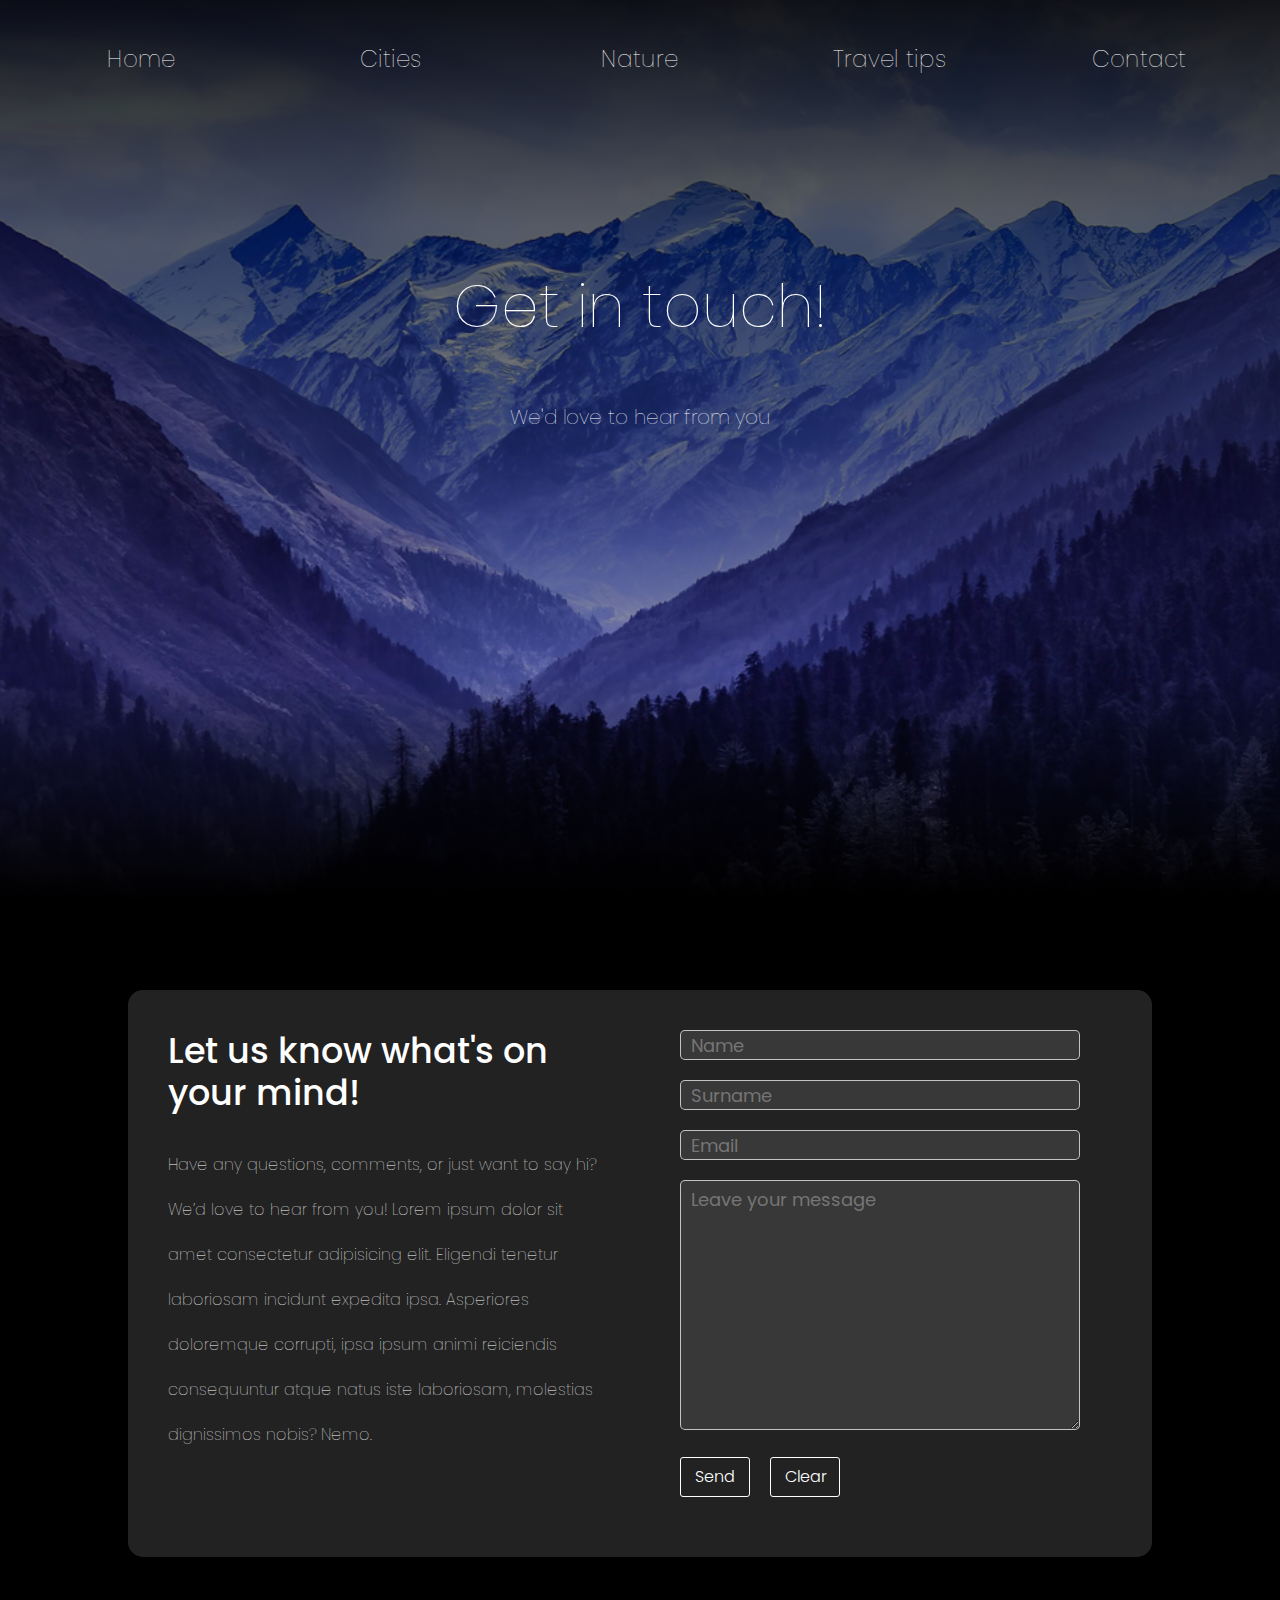
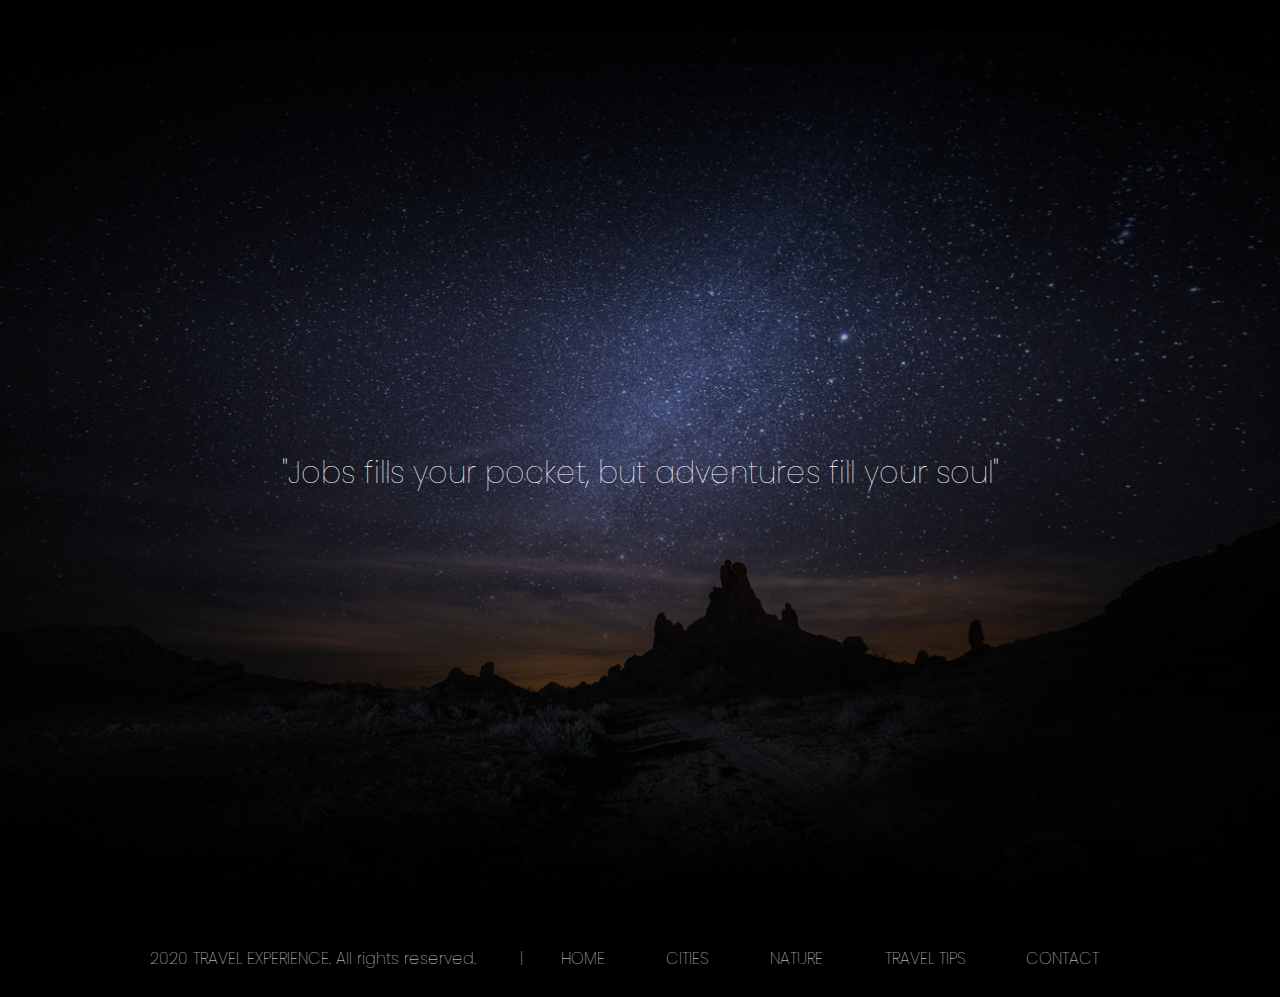
<file: Wanderlust/contacto.html>
<!DOCTYPE html>
<html lang="en">

<head>
    <meta charset="UTF-8">
    <title>Contact | Wanderlust</title>
    <meta name="description"
        content="Experiences, photos, commentaries and guides of some of the greatest places and cities on earth." <meta
        name="keywords" content="travel blog, travel guides, travel tips, explore cities, explore nature">
    <meta name="viewport" content="width=device-width,initial-scale=1.0" />
    <link href="https://fonts.googleapis.com/css2?family=Poppins:wght@200;300&display=swap" rel="stylesheet">
    <link rel="stylesheet" href="https://stackpath.bootstrapcdn.com/bootstrap/4.5.2/css/bootstrap.min.css"
        integrity="sha384-JcKb8q3iqJ61gNV9KGb8thSsNjpSL0n8PARn9HuZOnIxN0hoP+VmmDGMN5t9UJ0Z" crossorigin="anonymous">
    <link rel="stylesheet" href="css/main.css" />
</head>

<body class="body">
    <header class="contact__header">

        <nav class="navbar">

            <ul class="navbar__menu">
                <li class="navbar__menuItem"><a href="index.html">Home</a></li>
                <li class="navbar__menuItem"><a href="cities.html">Cities</a></li>
                <li class="navbar__menuItem"><a href="nature.html">Nature</a></li>
                <li class="navbar__menuItem"><a href="tips.html" class="div__tips">Travel tips</a></li>
                <li class="navbar__menuItem"><a href="contacto.html">Contact</a></li>
            </ul>
        </nav>
        <h1 class="header__title">Get in touch!</h1>
        <h2 class="header__subtitle">We'd love to hear from you</h2>

    </header>

    <section class="center">
        <section class="contact__form">
            <div class="section__intro">
                <h3 class="section__title">Let us know what's on your mind!</h3>
                <p class="section__par">Have any questions, comments, or just want to say hi? We’d love to hear from
                    you! Lorem ipsum dolor sit amet consectetur adipisicing elit. Eligendi tenetur laboriosam incidunt
                    expedita ipsa. Asperiores doloremque corrupti, ipsa ipsum animi reiciendis consequuntur atque natus
                    iste laboriosam, molestias dignissimos nobis? Nemo.
                </p>

            </div>

            <div class="section__form">

                <form action="" class="form1">

                    <div>
                        <input type="text" name="name" placeholder="Name">
                    </div>

                    <div>
                        <input type="text" name="surname" placeholder="Surname">
                    </div>

                    <div>
                        <input type="email" name="email" placeholder="Email">
                    </div>

                    <div>
                        <textarea name="Mensaje" id="" cols="30" rows="10" placeholder="Leave your message"></textarea>
                    </div>

                    <div class="botones">
                        <input type="submit" value="Send"><input type="reset" value="Clear">
                    </div>

                </form>
            </div>
        </section>
    </section>

    <section class="prefooter">
        <h2 class="prefooter__title">"Jobs fills your pocket, but adventures fill your soul"</h2>
    </section>

    <footer>
        <p class="footerpar">2020 TRAVEL EXPERIENCE. All rights reserved.</p>
        <p class="linea">|</p>
        <ul class="menufooter">
            <li>HOME</li>
            <li>CITIES</li>
            <li>NATURE</li>
            <li>TRAVEL TIPS</li>
            <li>CONTACT</li>
        </ul>
    </footer>







    <script src="https://code.jquery.com/jquery-3.5.1.slim.min.js"
        integrity="sha384-DfXdz2htPH0lsSSs5nCTpuj/zy4C+OGpamoFVy38MVBnE+IbbVYUew+OrCXaRkfj" crossorigin="anonymous">
    </script>
    <script src="https://cdn.jsdelivr.net/npm/popper.js@1.16.1/dist/umd/popper.min.js"
        integrity="sha384-9/reFTGAW83EW2RDu2S0VKaIzap3H66lZH81PoYlFhbGU+6BZp6G7niu735Sk7lN" crossorigin="anonymous">
    </script>
    <script src="https://stackpath.bootstrapcdn.com/bootstrap/4.5.2/js/bootstrap.min.js"
        integrity="sha384-B4gt1jrGC7Jh4AgTPSdUtOBvfO8shuf57BaghqFfPlYxofvL8/KUEfYiJOMMV+rV" crossorigin="anonymous">
    </script>

</body>

</html>
</file>
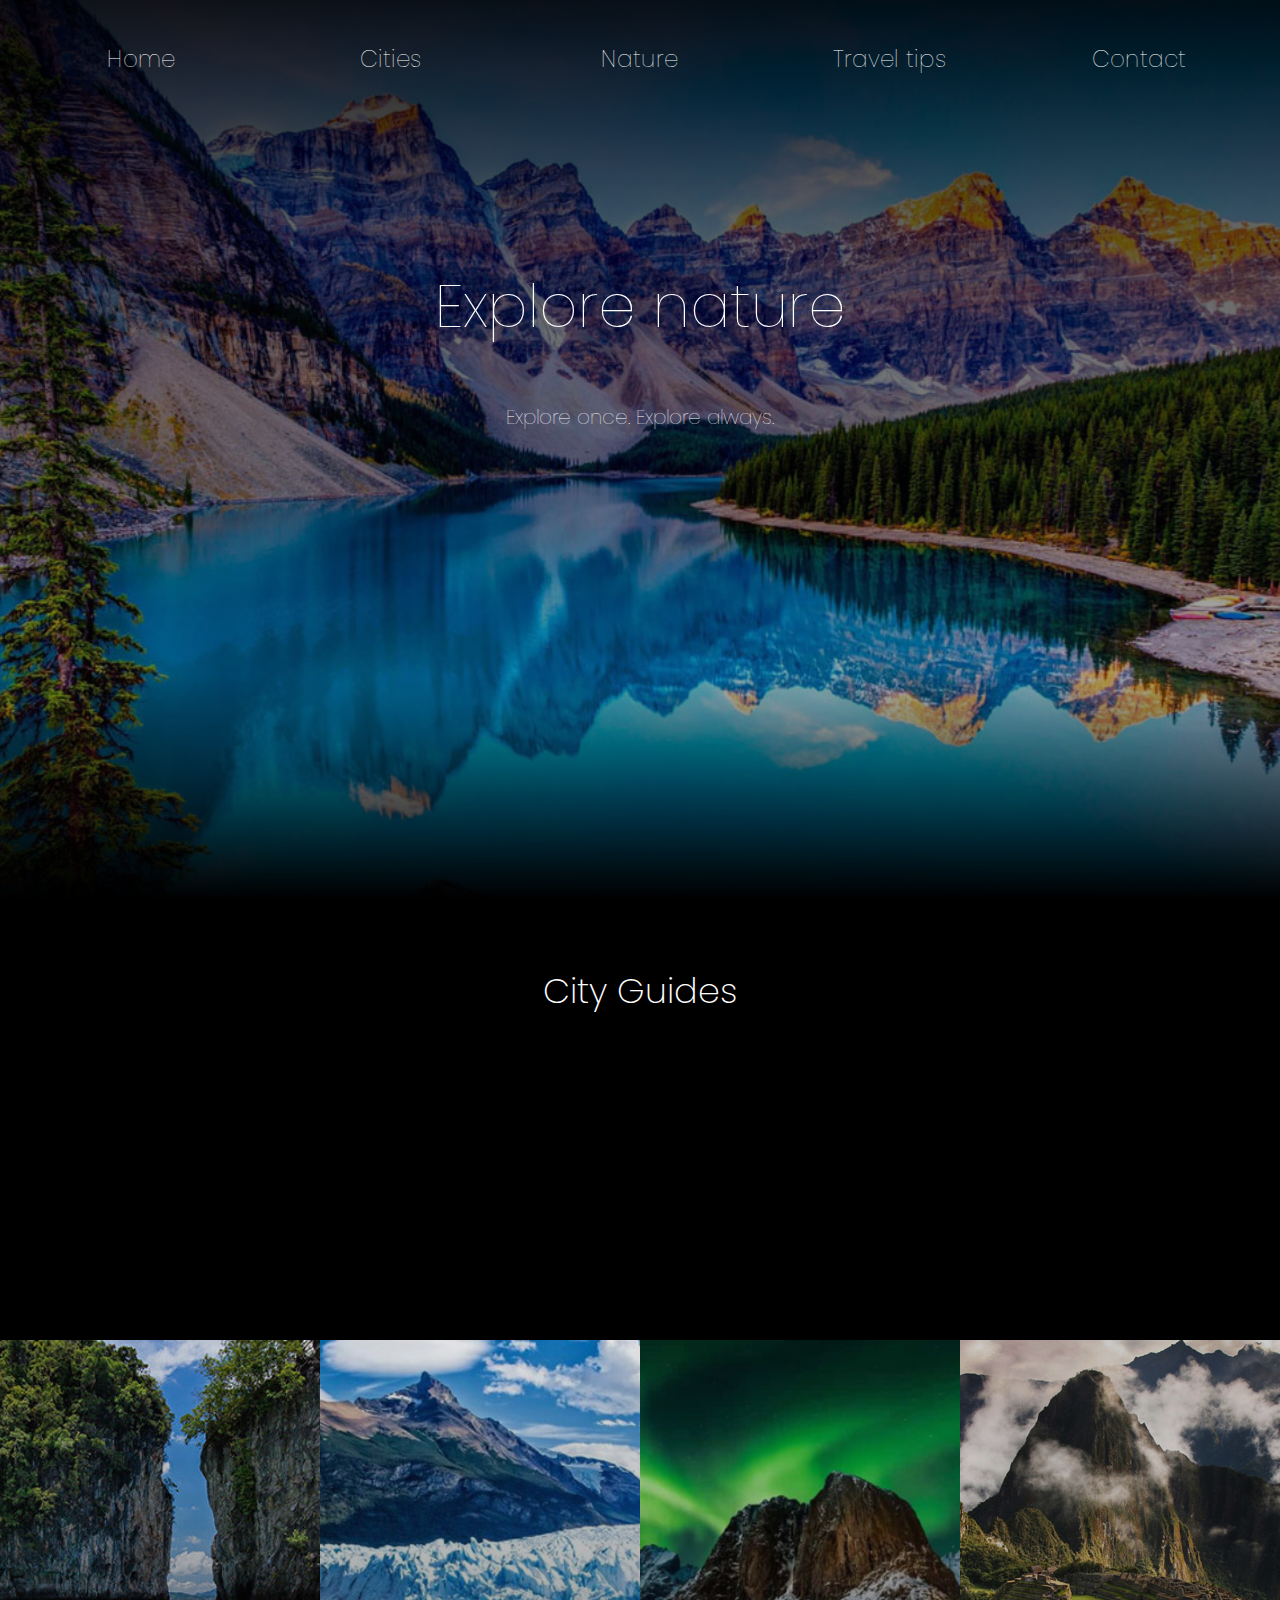
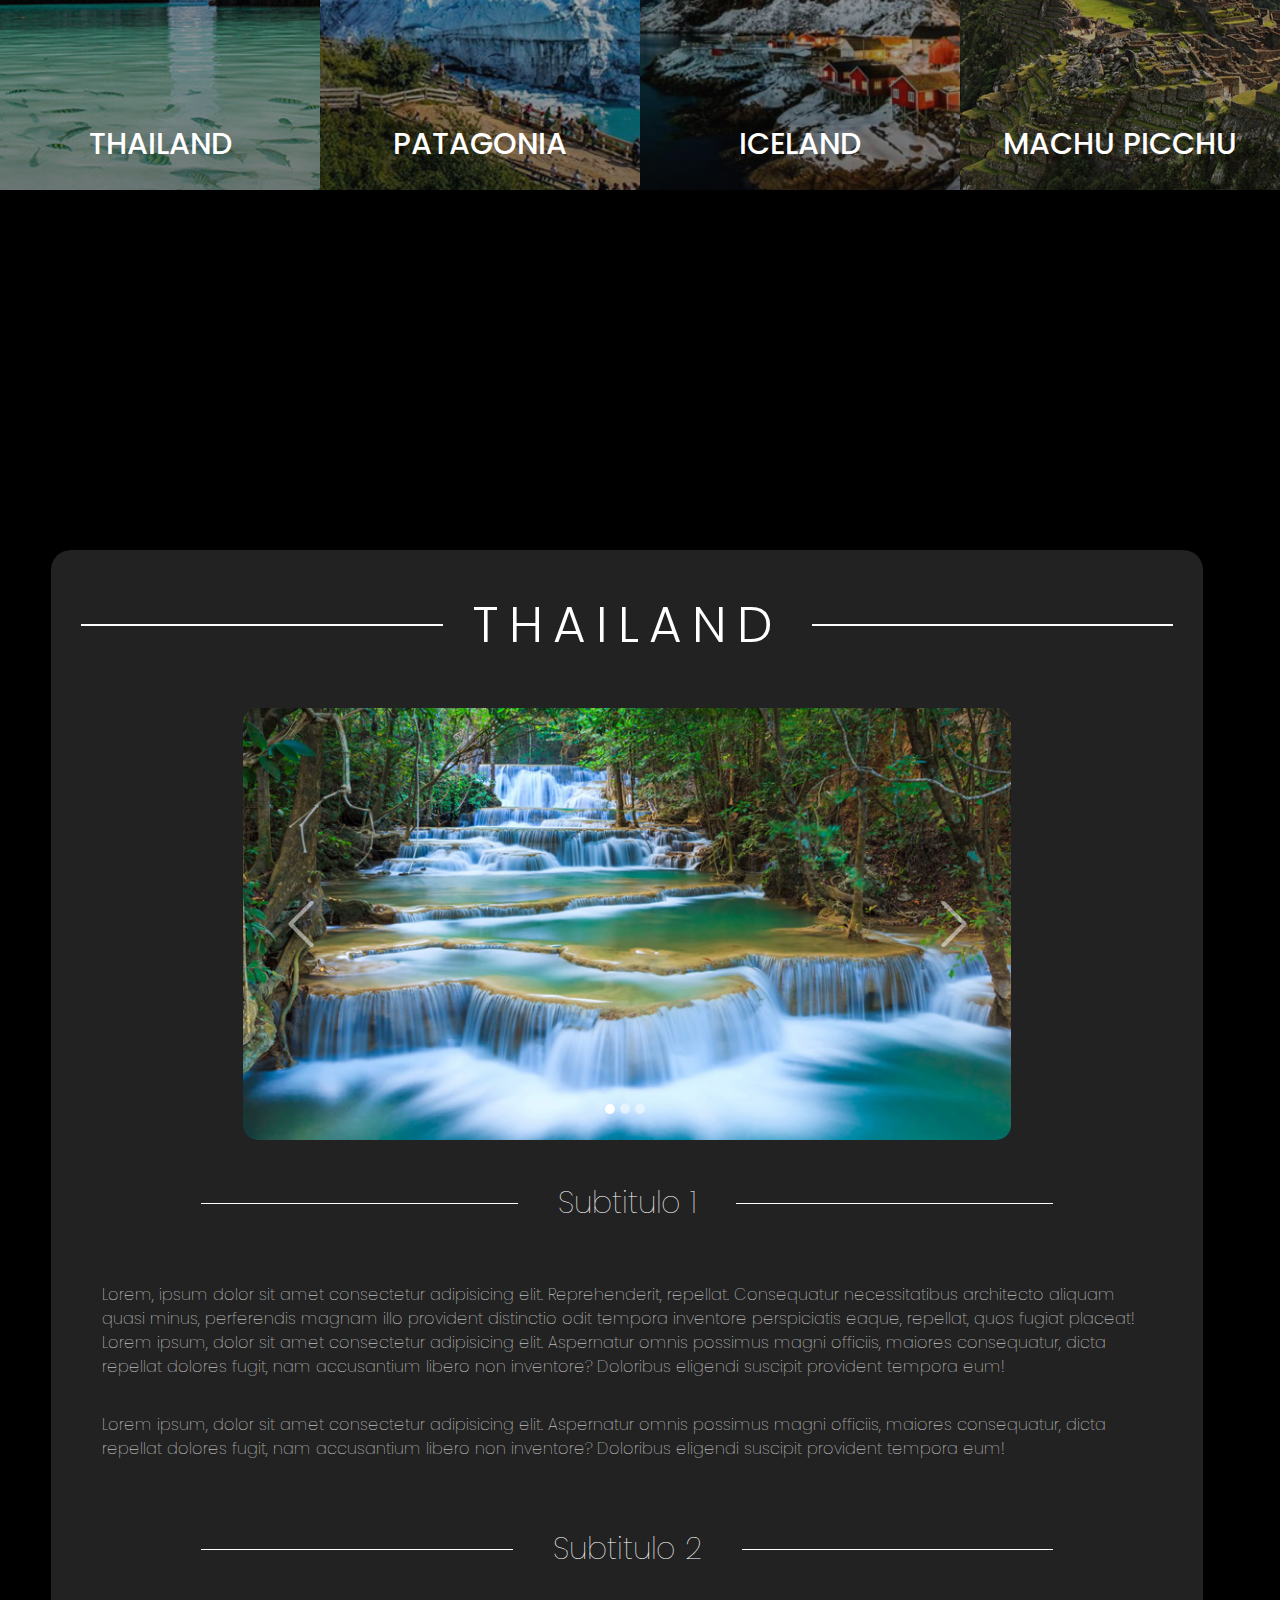
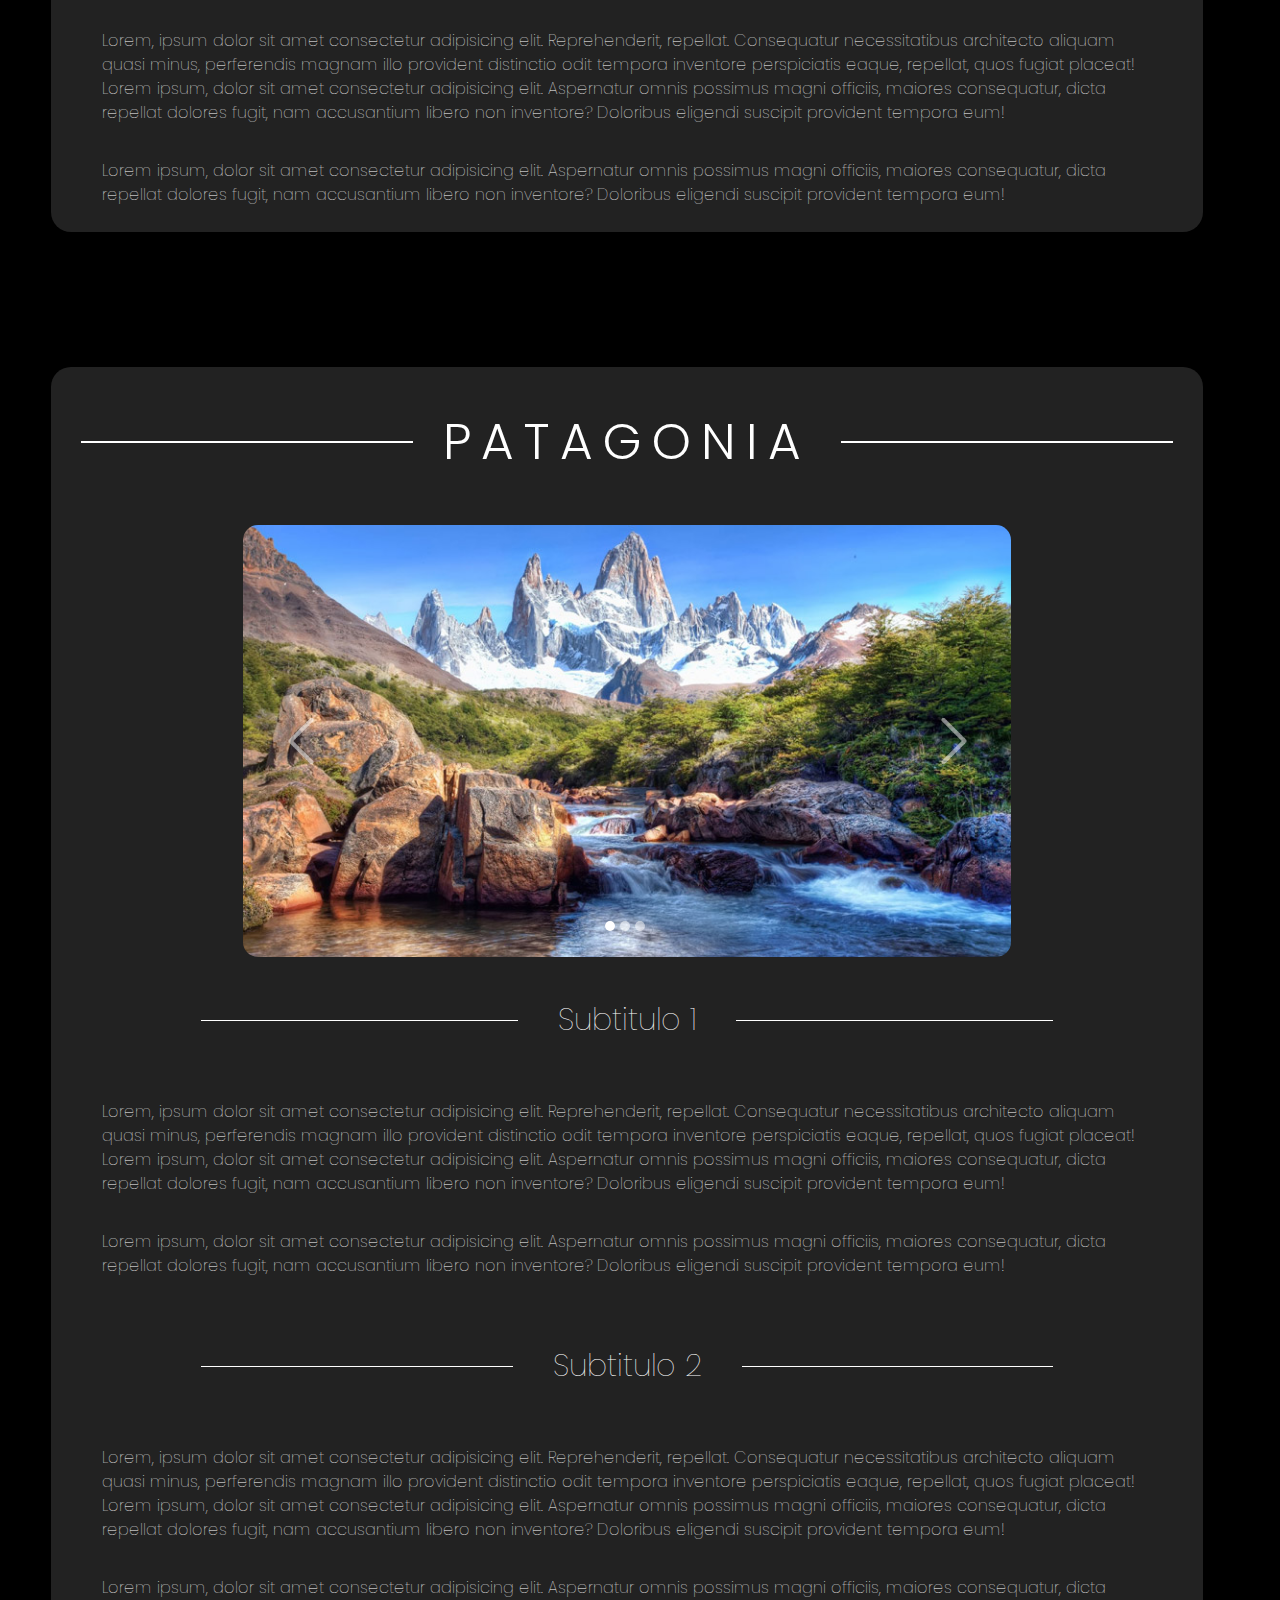
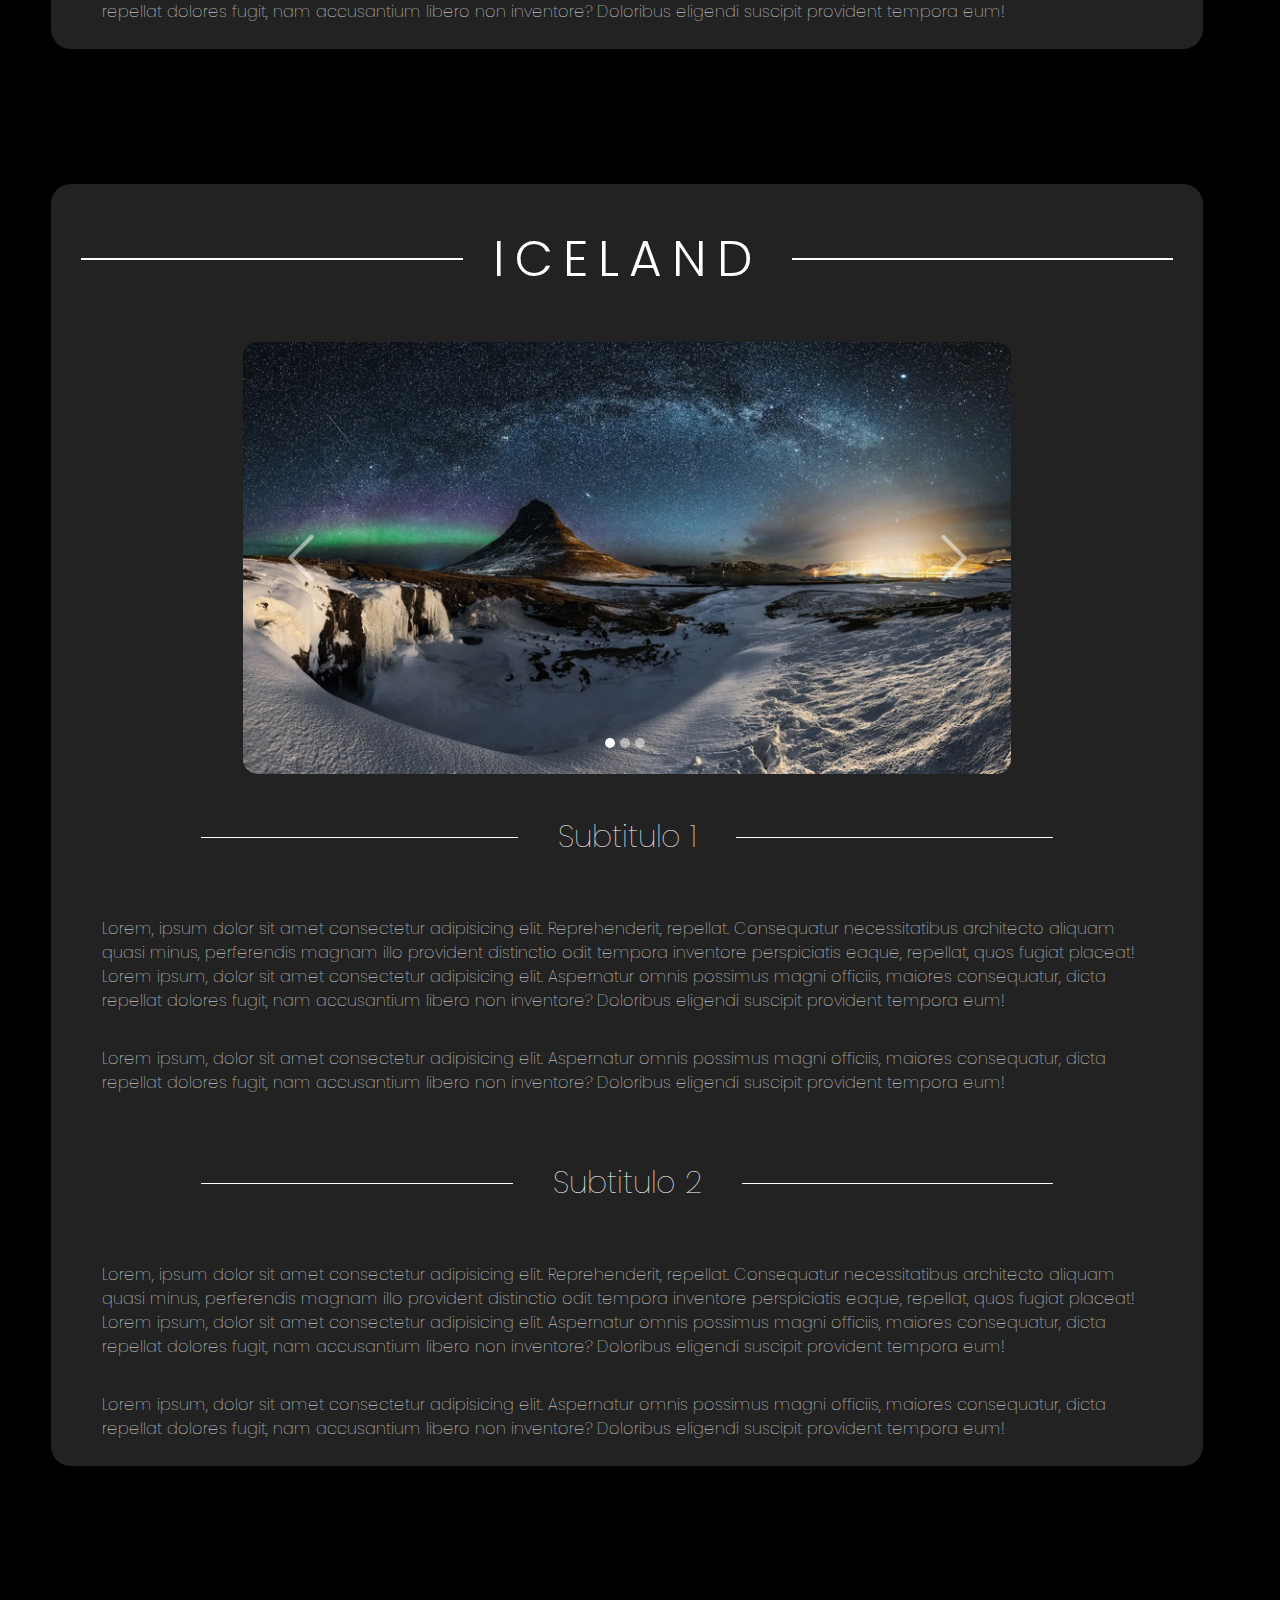
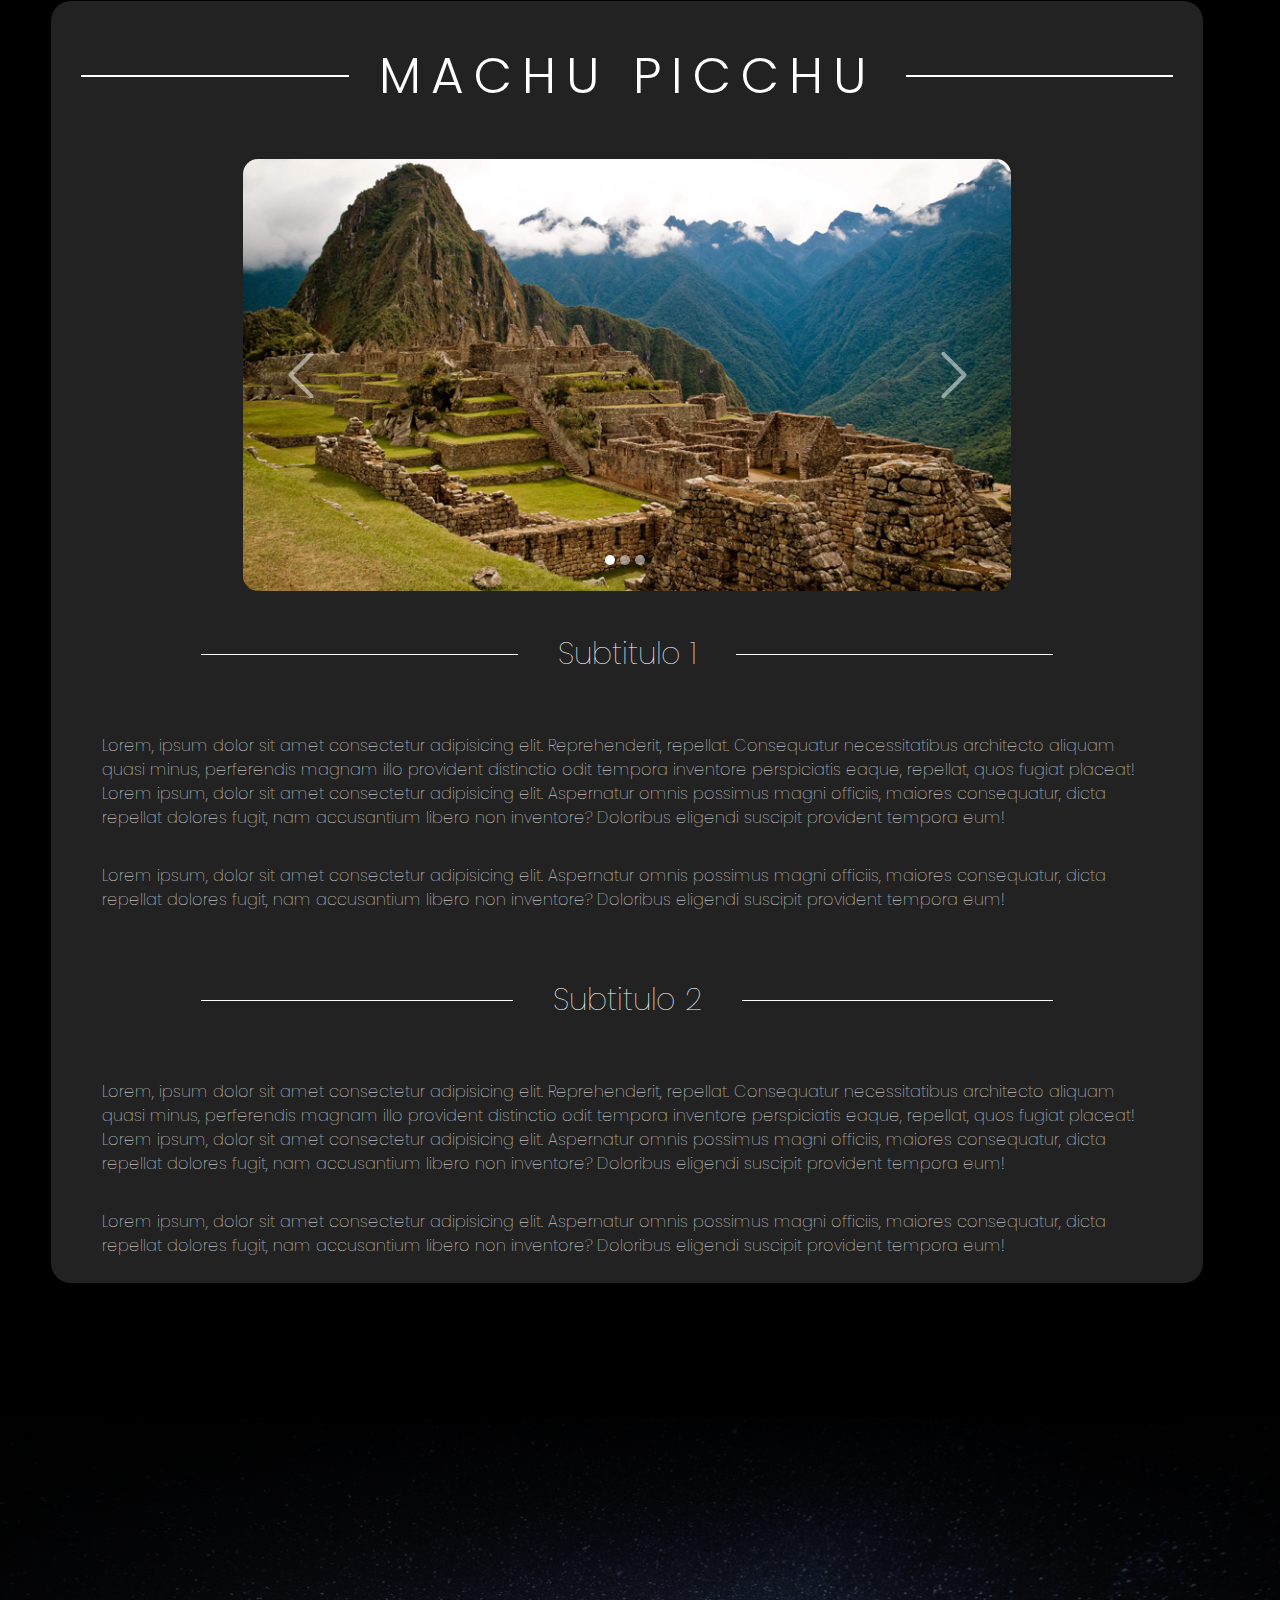
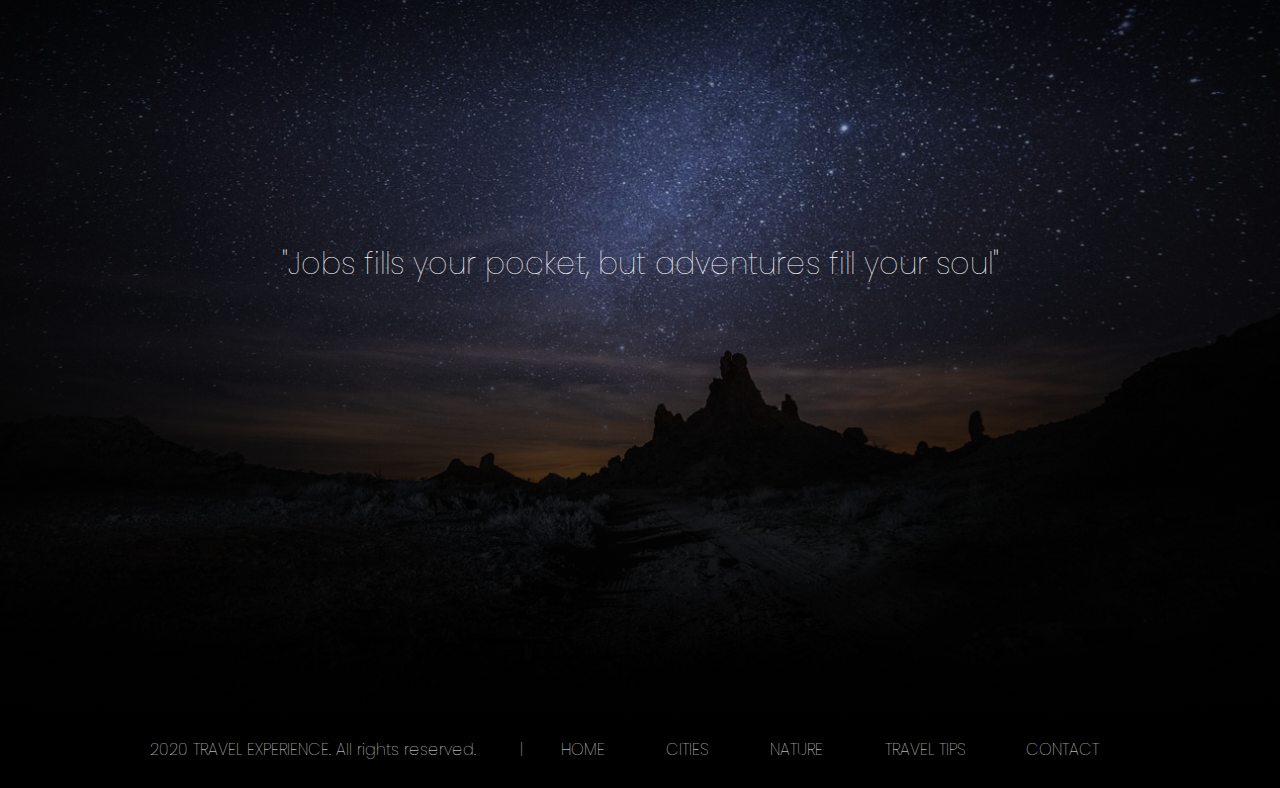
<file: Wanderlust/nature.html>
<!DOCTYPE html>
<html lang="en">

<head>
    <meta charset="UTF-8">
    <title>Nature guides | Wanderlust</title>
    <meta name="description"
        content="Experiences, photos, commentaries and guides of some of the greatest places and cities on earth." <meta
        name="keywords" content="travel blog, travel guides, travel tips, explore cities, explore nature">
    <meta name="viewport" content="width=device-width,initial-scale=1.0" />
    <meta name="viewport" content="width=device-width,initial-scale=1.0" />
    <link href="https://fonts.googleapis.com/css2?family=Poppins:wght@200;300&display=swap" rel="stylesheet">
    <link rel="stylesheet" href="https://stackpath.bootstrapcdn.com/bootstrap/4.5.2/css/bootstrap.min.css"
        integrity="sha384-JcKb8q3iqJ61gNV9KGb8thSsNjpSL0n8PARn9HuZOnIxN0hoP+VmmDGMN5t9UJ0Z" crossorigin="anonymous">
    <link rel="stylesheet" href="css/main.css" />
</head>

<body class="body">
    <header class="nature__header">

        <nav class="navbar">

            <ul class="navbar__menu">
                <li class="navbar__menuItem"><a href="index.html">Home</a></li>
                <li class="navbar__menuItem"><a href="cities.html">Cities</a></li>
                <li class="navbar__menuItem"><a href="nature.html">Nature</a></li>
                <li class="navbar__menuItem"><a href="tips.html" class="div__tips">Travel tips</a></li>
                <li class="navbar__menuItem"><a href="contacto.html">Contact</a></li>
            </ul>
        </nav>
        <h1 class="header__title">Explore nature</h1>
        <h2 class="header__subtitle">Explore once.
            Explore always.</h2>

    </header>



    <h3 class="cities__title">City Guides</h3>



    <section class="cities__guides">

        <a href="#thailandguide" class="cities__guide5">
            <h4>THAILAND</h4>
        </a>
        <a href="#patagoniaguide" class="cities__guide6">
            <h4>PATAGONIA</h4>
        </a>
        <a href="#icelandguide" class="cities__guide7">
            <h4>ICELAND</h4>
        </a>
        <a href="#peruguide" class="cities__guide8">
            <h4>MACHU PICCHU</h4>
        </a>

    </section>


    <section class="guide" id="thailandguide">

        <h3 class="guide__title">THAILAND</h3>


        <div class="thailand__slider">
            <div id="carouselExampleIndicators1" class="carousel slide" data-ride="carousel">
                <ol class="carousel-indicators">
                    <li data-target="#carouselExampleIndicators1" data-slide-to="0" class="active"></li>
                    <li data-target="#carouselExampleIndicators1" data-slide-to="1"></li>
                    <li data-target="#carouselExampleIndicators1" data-slide-to="2"></li>
                </ol>
                <div class="carousel-inner">
                    <div class="carousel-item active">
                        <img src="img/thailand1.jpg" class="d-block w-100" alt="...">
                    </div>
                    <div class="carousel-item">
                        <img src="img/thailand2.jpg" class="d-block w-100" alt="...">
                    </div>
                    <div class="carousel-item">
                        <img src="img/thailand3.jpg" class="d-block w-100" alt="...">
                    </div>
                </div>
                <a class="carousel-control-prev" href="#carouselExampleIndicators1" role="button" data-slide="prev">
                    <img src="img/prev.png" style="width: 40%">
                    <span class="sr-only">Previous</span>
                </a>
                <a class="carousel-control-next" href="#carouselExampleIndicators1" role="button" data-slide="next">
                    <img src="img/next.png" style="width: 40%">
                    <span class="sr-only">Next</span>
                </a>
            </div>
        </div>
        <h4 class="guide__subtitle">Subtitulo 1</h3>
            <div class="guide__text">
                <p>Lorem, ipsum dolor sit amet consectetur adipisicing elit. Reprehenderit, repellat. Consequatur
                    necessitatibus architecto aliquam quasi minus, perferendis magnam illo provident distinctio odit
                    tempora
                    inventore perspiciatis eaque, repellat, quos fugiat placeat!

                    Lorem ipsum, dolor sit amet consectetur adipisicing elit. Aspernatur omnis possimus magni officiis,
                    maiores consequatur, dicta repellat dolores fugit, nam accusantium libero non inventore? Doloribus
                    eligendi suscipit provident tempora eum!</p>
                <p>Lorem ipsum, dolor sit amet consectetur adipisicing elit. Aspernatur omnis possimus magni officiis,
                    maiores consequatur, dicta repellat dolores fugit, nam accusantium libero non inventore? Doloribus
                    eligendi suscipit provident tempora eum!</p>
            </div>

            <h4 class="guide__subtitle">Subtitulo 2</h3>
                <div class="guide__text">
                    <p>Lorem, ipsum dolor sit amet consectetur adipisicing elit. Reprehenderit, repellat. Consequatur
                        necessitatibus architecto aliquam quasi minus, perferendis magnam illo provident distinctio odit
                        tempora
                        inventore perspiciatis eaque, repellat, quos fugiat placeat!

                        Lorem ipsum, dolor sit amet consectetur adipisicing elit. Aspernatur omnis possimus magni
                        officiis,
                        maiores consequatur, dicta repellat dolores fugit, nam accusantium libero non inventore?
                        Doloribus
                        eligendi suscipit provident tempora eum!</p>
                    <p>Lorem ipsum, dolor sit amet consectetur adipisicing elit. Aspernatur omnis possimus magni
                        officiis,
                        maiores consequatur, dicta repellat dolores fugit, nam accusantium libero non inventore?
                        Doloribus
                        eligendi suscipit provident tempora eum!</p>
                </div>
    </section>

    <section class="guide" id="patagoniaguide">

        <h3 class="guide__title">PATAGONIA</h3>


        <div class="patagonia__slider">
            <div id="carouselExampleIndicators2" class="carousel slide" data-ride="carousel">
                <ol class="carousel-indicators">
                    <li data-target="#carouselExampleIndicators2" data-slide-to="0" class="active"></li>
                    <li data-target="#carouselExampleIndicators2" data-slide-to="1"></li>
                    <li data-target="#carouselExampleIndicators2" data-slide-to="2"></li>
                </ol>
                <div class="carousel-inner">
                    <div class="carousel-item active">
                        <img src="img/patagonia1.jpg" class="d-block w-100" alt="...">
                    </div>
                    <div class="carousel-item">
                        <img src="img/patagonia2.jpg" class="d-block w-100" alt="...">
                    </div>
                    <div class="carousel-item">
                        <img src="img/patagonia3.jpg" class="d-block w-100" alt="...">
                    </div>
                </div>
                <a class="carousel-control-prev" href="#carouselExampleIndicators2" role="button" data-slide="prev">
                    <img src="img/prev.png" style="width: 40%">
                    <span class="sr-only">Previous</span>
                </a>
                <a class="carousel-control-next" href="#carouselExampleIndicators2" role="button" data-slide="next">
                    <img src="img/next.png" style="width: 40%">
                    <span class="sr-only">Next</span>
                </a>
            </div>
        </div>
        <h4 class="guide__subtitle">Subtitulo 1</h3>
            <div class="guide__text">
                <p>Lorem, ipsum dolor sit amet consectetur adipisicing elit. Reprehenderit, repellat. Consequatur
                    necessitatibus architecto aliquam quasi minus, perferendis magnam illo provident distinctio odit
                    tempora
                    inventore perspiciatis eaque, repellat, quos fugiat placeat!

                    Lorem ipsum, dolor sit amet consectetur adipisicing elit. Aspernatur omnis possimus magni officiis,
                    maiores consequatur, dicta repellat dolores fugit, nam accusantium libero non inventore? Doloribus
                    eligendi suscipit provident tempora eum!</p>
                <p>Lorem ipsum, dolor sit amet consectetur adipisicing elit. Aspernatur omnis possimus magni officiis,
                    maiores consequatur, dicta repellat dolores fugit, nam accusantium libero non inventore? Doloribus
                    eligendi suscipit provident tempora eum!</p>
            </div>

            <h4 class="guide__subtitle">Subtitulo 2</h3>
                <div class="guide__text">
                    <p>Lorem, ipsum dolor sit amet consectetur adipisicing elit. Reprehenderit, repellat. Consequatur
                        necessitatibus architecto aliquam quasi minus, perferendis magnam illo provident distinctio odit
                        tempora
                        inventore perspiciatis eaque, repellat, quos fugiat placeat!

                        Lorem ipsum, dolor sit amet consectetur adipisicing elit. Aspernatur omnis possimus magni
                        officiis,
                        maiores consequatur, dicta repellat dolores fugit, nam accusantium libero non inventore?
                        Doloribus
                        eligendi suscipit provident tempora eum!</p>
                    <p>Lorem ipsum, dolor sit amet consectetur adipisicing elit. Aspernatur omnis possimus magni
                        officiis,
                        maiores consequatur, dicta repellat dolores fugit, nam accusantium libero non inventore?
                        Doloribus
                        eligendi suscipit provident tempora eum!</p>
                </div>


    </section>

    <section class="guide" id="icelandguide">

        <h3 class="guide__title">ICELAND</h3>


        <div class="iceland__slider">
            <div id="carouselExampleIndicators3" class="carousel slide" data-ride="carousel">
                <ol class="carousel-indicators">
                    <li data-target="#carouselExampleIndicators3" data-slide-to="0" class="active"></li>
                    <li data-target="#carouselExampleIndicators3" data-slide-to="1"></li>
                    <li data-target="#carouselExampleIndicators3" data-slide-to="2"></li>
                </ol>
                <div class="carousel-inner">
                    <div class="carousel-item active">
                        <img src="img/iceland1.jpg" class="d-block w-100" alt="...">
                    </div>
                    <div class="carousel-item">
                        <img src="img/iceland2.jpg" class="d-block w-100" alt="...">
                    </div>
                    <div class="carousel-item">
                        <img src="img/iceland3.jpg" class="d-block w-100" alt="...">
                    </div>
                </div>
                <a class="carousel-control-prev" href="#carouselExampleIndicators3" role="button" data-slide="prev">
                    <img src="img/prev.png" style="width: 40%">
                    <span class="sr-only">Previous</span>
                </a>
                <a class="carousel-control-next" href="#carouselExampleIndicators3" role="button" data-slide="next">
                    <img src="img/next.png" style="width: 40%">
                    <span class="sr-only">Next</span>
                </a>
            </div>
        </div>
        <h4 class="guide__subtitle">Subtitulo 1</h3>
            <div class="guide__text">
                <p>Lorem, ipsum dolor sit amet consectetur adipisicing elit. Reprehenderit, repellat. Consequatur
                    necessitatibus architecto aliquam quasi minus, perferendis magnam illo provident distinctio odit
                    tempora
                    inventore perspiciatis eaque, repellat, quos fugiat placeat!

                    Lorem ipsum, dolor sit amet consectetur adipisicing elit. Aspernatur omnis possimus magni officiis,
                    maiores consequatur, dicta repellat dolores fugit, nam accusantium libero non inventore? Doloribus
                    eligendi suscipit provident tempora eum!</p>
                <p>Lorem ipsum, dolor sit amet consectetur adipisicing elit. Aspernatur omnis possimus magni officiis,
                    maiores consequatur, dicta repellat dolores fugit, nam accusantium libero non inventore? Doloribus
                    eligendi suscipit provident tempora eum!</p>
            </div>

            <h4 class="guide__subtitle">Subtitulo 2</h3>
                <div class="guide__text">
                    <p>Lorem, ipsum dolor sit amet consectetur adipisicing elit. Reprehenderit, repellat. Consequatur
                        necessitatibus architecto aliquam quasi minus, perferendis magnam illo provident distinctio odit
                        tempora
                        inventore perspiciatis eaque, repellat, quos fugiat placeat!

                        Lorem ipsum, dolor sit amet consectetur adipisicing elit. Aspernatur omnis possimus magni
                        officiis,
                        maiores consequatur, dicta repellat dolores fugit, nam accusantium libero non inventore?
                        Doloribus
                        eligendi suscipit provident tempora eum!</p>
                    <p>Lorem ipsum, dolor sit amet consectetur adipisicing elit. Aspernatur omnis possimus magni
                        officiis,
                        maiores consequatur, dicta repellat dolores fugit, nam accusantium libero non inventore?
                        Doloribus
                        eligendi suscipit provident tempora eum!</p>
                </div>


    </section>

    <section class="guide" id="peruguide">

        <h3 class="guide__title">MACHU PICCHU</h3>


        <div class="peru__slider">
            <div id="carouselExampleIndicators4" class="carousel slide" data-ride="carousel">
                <ol class="carousel-indicators">
                    <li data-target="#carouselExampleIndicators4" data-slide-to="0" class="active"></li>
                    <li data-target="#carouselExampleIndicators4" data-slide-to="1"></li>
                    <li data-target="#carouselExampleIndicators4" data-slide-to="2"></li>
                </ol>
                <div class="carousel-inner">
                    <div class="carousel-item active">
                        <img src="img/peru1.jpg" class="d-block w-100" alt="...">
                    </div>
                    <div class="carousel-item">
                        <img src="img/peru2.jpg" class="d-block w-100" alt="...">
                    </div>
                    <div class="carousel-item">
                        <img src="img/peru3.jpg" class="d-block w-100" alt="...">
                    </div>
                </div>
                <a class="carousel-control-prev" href="#carouselExampleIndicators4" role="button" data-slide="prev">
                    <img src="img/prev.png" style="width: 40%">
                    <span class="sr-only">Previous</span>
                </a>
                <a class="carousel-control-next" href="#carouselExampleIndicators4" role="button" data-slide="next">
                    <img src="img/next.png" style="width: 40%">
                    <span class="sr-only">Next</span>
                </a>
            </div>
        </div>
        <h4 class="guide__subtitle">Subtitulo 1</h3>
            <div class="guide__text">
                <p>Lorem, ipsum dolor sit amet consectetur adipisicing elit. Reprehenderit, repellat. Consequatur
                    necessitatibus architecto aliquam quasi minus, perferendis magnam illo provident distinctio odit
                    tempora
                    inventore perspiciatis eaque, repellat, quos fugiat placeat!

                    Lorem ipsum, dolor sit amet consectetur adipisicing elit. Aspernatur omnis possimus magni officiis,
                    maiores consequatur, dicta repellat dolores fugit, nam accusantium libero non inventore? Doloribus
                    eligendi suscipit provident tempora eum!</p>
                <p>Lorem ipsum, dolor sit amet consectetur adipisicing elit. Aspernatur omnis possimus magni officiis,
                    maiores consequatur, dicta repellat dolores fugit, nam accusantium libero non inventore? Doloribus
                    eligendi suscipit provident tempora eum!</p>
            </div>

            <h4 class="guide__subtitle">Subtitulo 2</h3>
                <div class="guide__text">
                    <p>Lorem, ipsum dolor sit amet consectetur adipisicing elit. Reprehenderit, repellat. Consequatur
                        necessitatibus architecto aliquam quasi minus, perferendis magnam illo provident distinctio odit
                        tempora
                        inventore perspiciatis eaque, repellat, quos fugiat placeat!

                        Lorem ipsum, dolor sit amet consectetur adipisicing elit. Aspernatur omnis possimus magni
                        officiis,
                        maiores consequatur, dicta repellat dolores fugit, nam accusantium libero non inventore?
                        Doloribus
                        eligendi suscipit provident tempora eum!</p>
                    <p>Lorem ipsum, dolor sit amet consectetur adipisicing elit. Aspernatur omnis possimus magni
                        officiis,
                        maiores consequatur, dicta repellat dolores fugit, nam accusantium libero non inventore?
                        Doloribus
                        eligendi suscipit provident tempora eum!</p>
                </div>


    </section>




    <section class="prefooter">
        <h2 class="prefooter__title">"Jobs fills your pocket, but adventures fill your soul"</h2>
    </section>

    <footer>
        <p class="footerpar">2020 TRAVEL EXPERIENCE. All rights reserved.</p>
        <p class="linea">|</p>
        <ul class="menufooter">
            <li>HOME</li>
            <li>CITIES</li>
            <li>NATURE</li>
            <li>TRAVEL TIPS</li>
            <li>CONTACT</li>
        </ul>
    </footer>


    <script src="https://code.jquery.com/jquery-3.5.1.slim.min.js"
        integrity="sha384-DfXdz2htPH0lsSSs5nCTpuj/zy4C+OGpamoFVy38MVBnE+IbbVYUew+OrCXaRkfj" crossorigin="anonymous">
    </script>
    <script src="https://cdn.jsdelivr.net/npm/popper.js@1.16.1/dist/umd/popper.min.js"
        integrity="sha384-9/reFTGAW83EW2RDu2S0VKaIzap3H66lZH81PoYlFhbGU+6BZp6G7niu735Sk7lN" crossorigin="anonymous">
    </script>
    <script src="https://stackpath.bootstrapcdn.com/bootstrap/4.5.2/js/bootstrap.min.js"
        integrity="sha384-B4gt1jrGC7Jh4AgTPSdUtOBvfO8shuf57BaghqFfPlYxofvL8/KUEfYiJOMMV+rV" crossorigin="anonymous">
    </script>

</body>

</html>
</file>
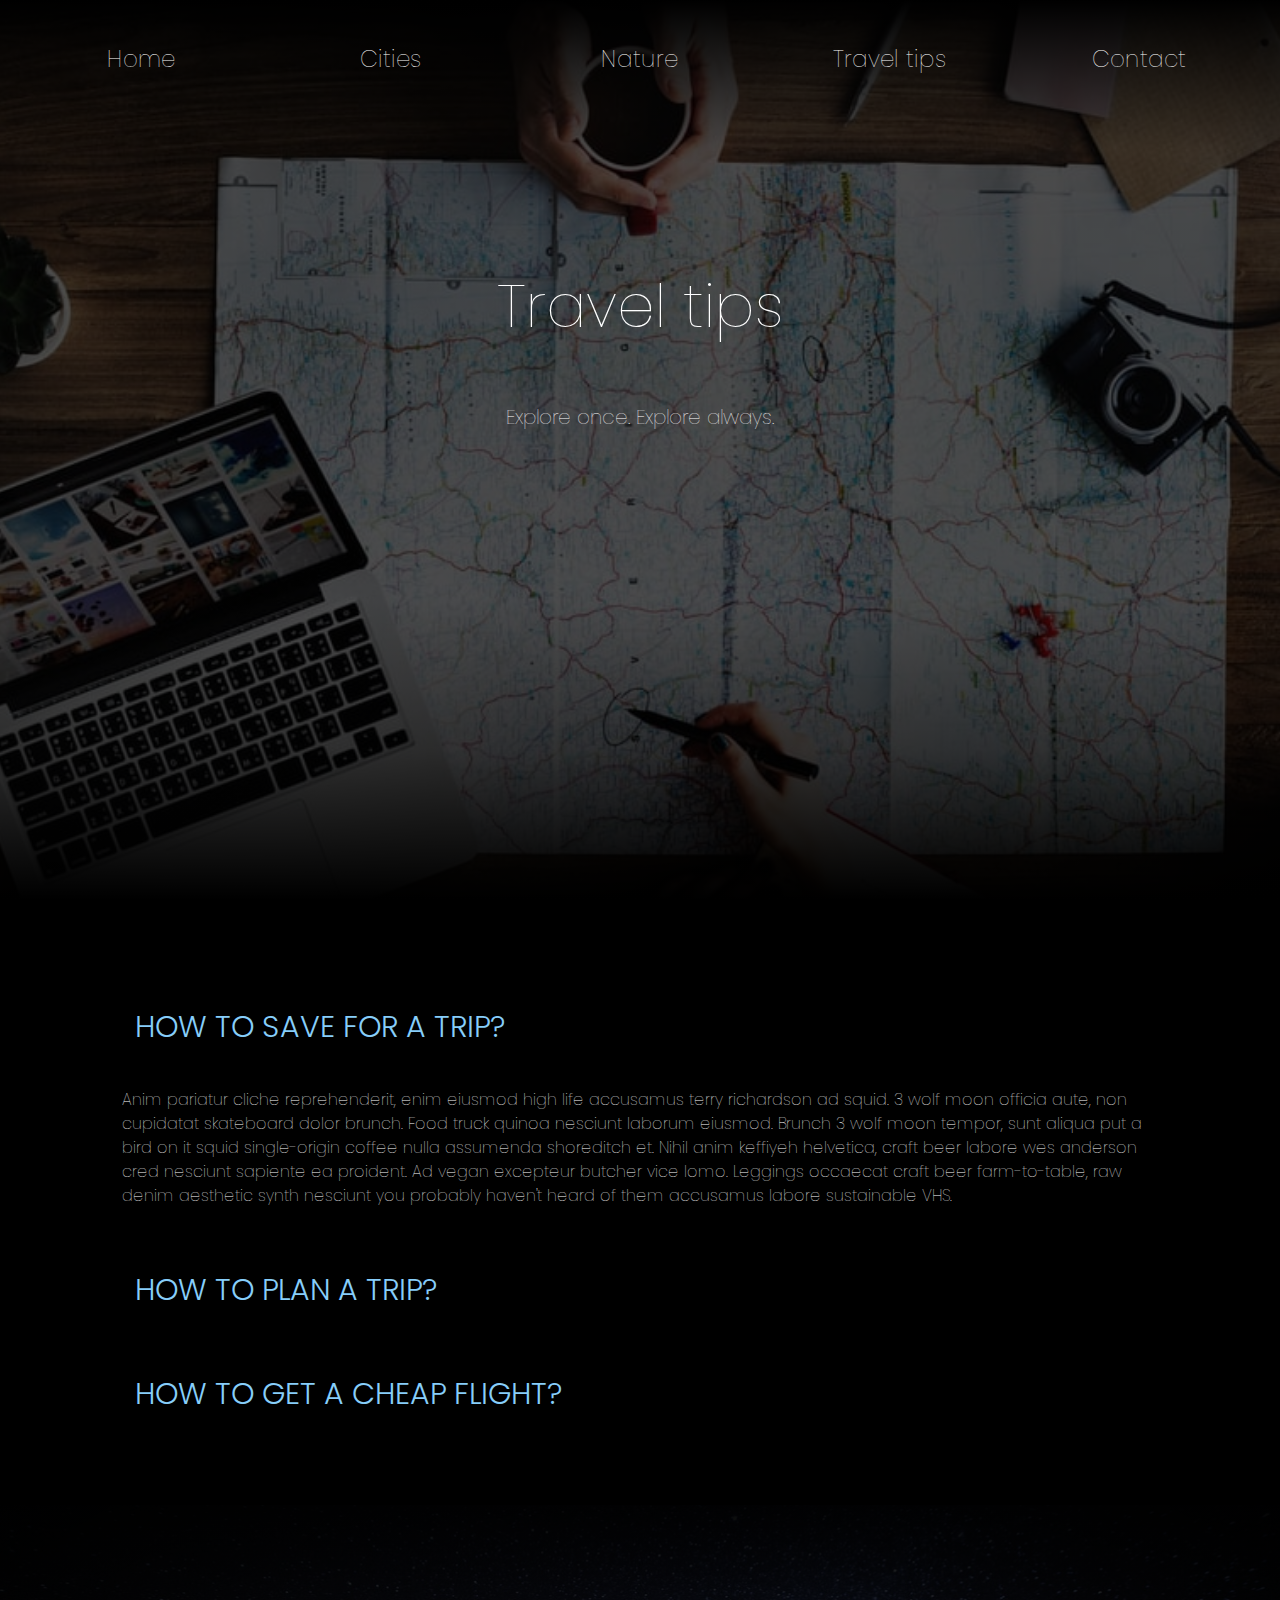
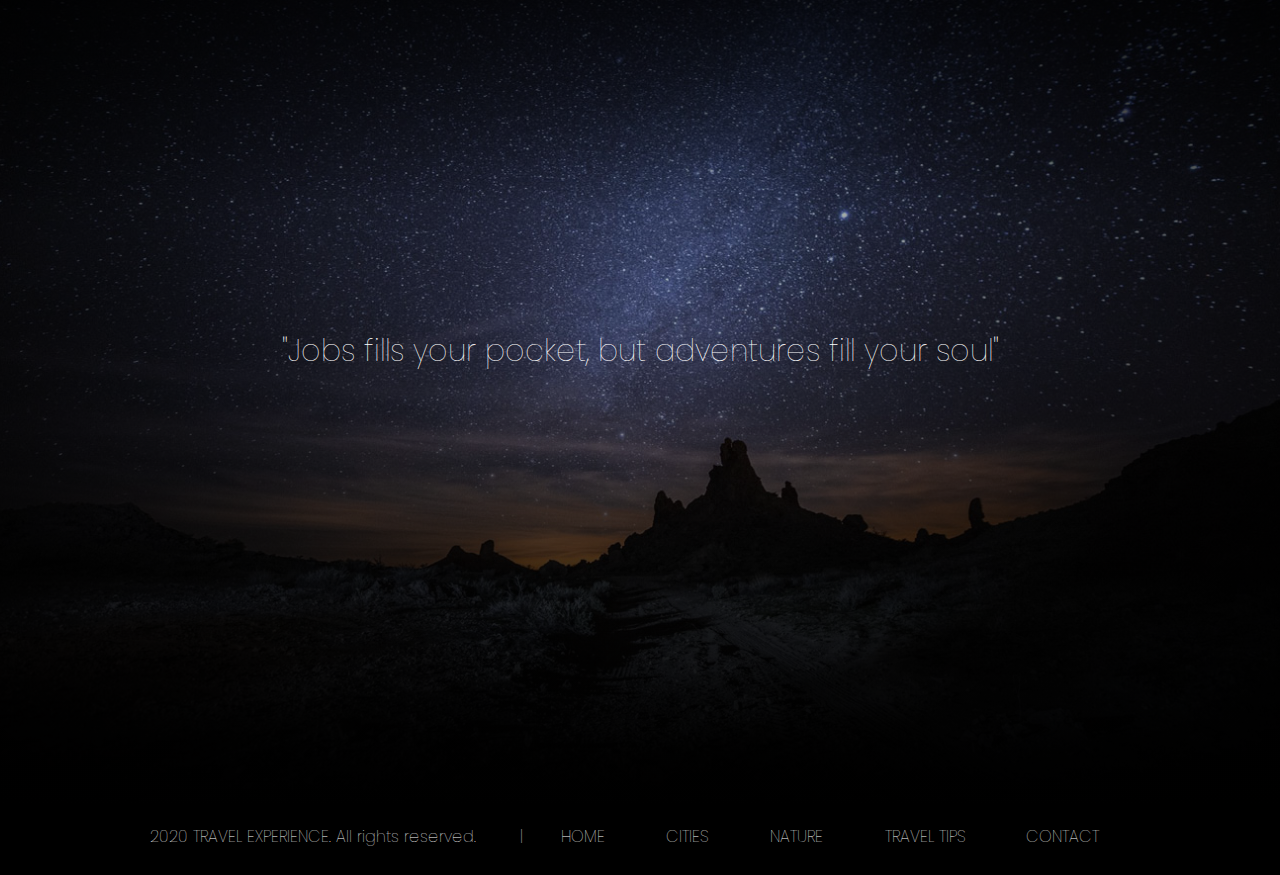
<file: Wanderlust/tips.html>
<!DOCTYPE html>
<html lang="en">

<head>
    <meta charset="UTF-8">
    <title>Travel tips | Wanderlust</title>
    <meta name="description"
        content="Experiences, photos, commentaries and guides of some of the greatest places and cities on earth." <meta
        name="keywords" content="travel blog, travel guides, travel tips, explore cities, explore nature">
    <meta name="viewport" content="width=device-width,initial-scale=1.0" />
    <link href="https://fonts.googleapis.com/css2?family=Poppins:wght@200;300&display=swap" rel="stylesheet">
    <link rel="stylesheet" href="https://stackpath.bootstrapcdn.com/bootstrap/4.5.2/css/bootstrap.min.css"
        integrity="sha384-JcKb8q3iqJ61gNV9KGb8thSsNjpSL0n8PARn9HuZOnIxN0hoP+VmmDGMN5t9UJ0Z" crossorigin="anonymous">
    <link rel="stylesheet" href="css/main.css" />
</head>

<body class="body">
    <header class="tips__header">

        <nav class="navbar">

            <ul class="navbar__menu">
                <li class="navbar__menuItem"><a href="index.html">Home</a></li>
                <li class="navbar__menuItem"><a href="cities.html">Cities</a></li>
                <li class="navbar__menuItem"><a href="nature.html">Nature</a></li>
                <li class="navbar__menuItem"><a href="tips.html" class="div__tips">Travel tips</a></li>
                <li class="navbar__menuItem"><a href="contacto.html">Contact</a></li>
            </ul>
        </nav>
        <h1 class="header__title">Travel tips</h1>
        <h2 class="header__subtitle">Explore once.
            Explore always.</h2>

    </header>


    <section class="backbl centrado">
        <div class="accordion backbl" id="accordionExample1">
            <div class="card backbl">
                <div class="card-header backbl" id="headingOne">
                    <h2 class="mb-0 backbl">
                        <button class="btn btn-link btn-block text-left bfont backbl" type="button"
                            data-toggle="collapse" data-target="#collapseOne" aria-expanded="false"
                            aria-controls="collapseOne">
                            HOW TO SAVE FOR A TRIP?
                        </button>
                    </h2>
                </div>

                <div id="collapseOne" class="collapse show backbl" aria-labelledby="headingOne"
                    data-parent="#accordionExample1">
                    <div class="card-body pfont backbl">
                        Anim pariatur cliche reprehenderit, enim eiusmod high life accusamus terry richardson ad
                        squid.
                        3 wolf moon officia aute, non cupidatat skateboard dolor brunch. Food truck quinoa nesciunt
                        laborum eiusmod. Brunch 3 wolf moon tempor, sunt aliqua put a bird on it squid single-origin
                        coffee nulla assumenda shoreditch et. Nihil anim keffiyeh helvetica, craft beer labore wes
                        anderson cred nesciunt sapiente ea proident. Ad vegan excepteur butcher vice lomo. Leggings
                        occaecat craft beer farm-to-table, raw denim aesthetic synth nesciunt you probably haven't
                        heard
                        of them accusamus labore sustainable VHS.
                    </div>
                </div>
            </div>
            <div class="card">
                <div class="card-header" id="headingTwo">
                    <h2 class="mb-0">
                        <button class="btn btn-link btn-block text-left collapsed  bfont" type="button"
                            data-toggle="collapse" data-target="#collapseTwo" aria-expanded="false"
                            aria-controls="collapseTwo">
                            HOW TO PLAN A TRIP?
                        </button>
                    </h2>
                </div>
                <div id="collapseTwo" class="collapse" aria-labelledby="headingTwo" data-parent="#accordionExample1">
                    <div class="card-body pfont">
                        Anim pariatur cliche reprehenderit, enim eiusmod high life accusamus terry richardson ad
                        squid.
                        3 wolf moon officia aute, non cupidatat skateboard dolor brunch. Food truck quinoa nesciunt
                        laborum eiusmod. Brunch 3 wolf moon tempor, sunt aliqua put a bird on it squid single-origin
                        coffee nulla assumenda shoreditch et. Nihil anim keffiyeh helvetica, craft beer labore wes
                        anderson cred nesciunt sapiente ea proident. Ad vegan excepteur butcher vice lomo. Leggings
                        occaecat craft beer farm-to-table, raw denim aesthetic synth nesciunt you probably haven't
                        heard
                        of them accusamus labore sustainable VHS.
                    </div>
                </div>
            </div>
            <div class="card">
                <div class="card-header" id="headingThree">
                    <h2 class="mb-0">
                        <button class="btn btn-link btn-block text-left collapsed bfont" type="button"
                            data-toggle="collapse" data-target="#collapseThree" aria-expanded="false"
                            aria-controls="collapseThree">
                            HOW TO GET A CHEAP FLIGHT?
                        </button>
                    </h2>
                </div>
                <div id="collapseThree" class="collapse" aria-labelledby="headingThree"
                    data-parent="#accordionExample1">
                    <div class="card-body pfont">
                        Anim pariatur cliche reprehenderit, enim eiusmod high life accusamus terry richardson ad
                        squid.
                        3 wolf moon officia aute, non cupidatat skateboard dolor brunch. Food truck quinoa nesciunt
                        laborum eiusmod. Brunch 3 wolf moon tempor, sunt aliqua put a bird on it squid single-origin
                        coffee nulla assumenda shoreditch et. Nihil anim keffiyeh helvetica, craft beer labore wes
                        anderson cred nesciunt sapiente ea proident. Ad vegan excepteur butcher vice lomo. Leggings
                        occaecat craft beer farm-to-table, raw denim aesthetic synth nesciunt you probably haven't
                        heard
                        of them accusamus labore sustainable VHS.
                    </div>
                </div>
            </div>
        </div>
    </section>


    <section class="prefooter">
        <h2 class="prefooter__title">"Jobs fills your pocket, but adventures fill your soul"</h2>
    </section>

    <footer>
        <p class="footerpar">2020 TRAVEL EXPERIENCE. All rights reserved.</p>
        <p class="linea">|</p>
        <ul class="menufooter">
            <li>HOME</li>
            <li>CITIES</li>
            <li>NATURE</li>
            <li>TRAVEL TIPS</li>
            <li>CONTACT</li>
        </ul>
    </footer>







    <script src="https://code.jquery.com/jquery-3.5.1.slim.min.js"
        integrity="sha384-DfXdz2htPH0lsSSs5nCTpuj/zy4C+OGpamoFVy38MVBnE+IbbVYUew+OrCXaRkfj" crossorigin="anonymous">
    </script>
    <script src="https://cdn.jsdelivr.net/npm/popper.js@1.16.1/dist/umd/popper.min.js"
        integrity="sha384-9/reFTGAW83EW2RDu2S0VKaIzap3H66lZH81PoYlFhbGU+6BZp6G7niu735Sk7lN" crossorigin="anonymous">
    </script>
    <script src="https://stackpath.bootstrapcdn.com/bootstrap/4.5.2/js/bootstrap.min.js"
        integrity="sha384-B4gt1jrGC7Jh4AgTPSdUtOBvfO8shuf57BaghqFfPlYxofvL8/KUEfYiJOMMV+rV" crossorigin="anonymous">
    </script>

</body>

</html>
</file>
<file: css/main.css>
.prefooter, .index__cities .cities__div .index__cities__img, .index__cities, .index__nature .nature__div .index__nature__img, .index__nature, header, .cities__header, .contact__header, .tips__header, .nature__header {
  background-size: cover;
  background-position: center;
}

.index__cities .cities__div .index__cities__img, .index__nature .nature__div .index__nature__img {
  box-shadow: 0px 0px 19px 18px rgba(0, 0, 0, 0.75);
}

.center form textarea, .center form input[type=email], .center form input[type=text] {
  background-color: rgba(255, 255, 255, 0.1);
  color: white;
  padding: 5px 10px 5px 10px;
  border: solid rgba(255, 255, 255, 0.7) 1px;
  font-family: "Poppins", sans-serif;
  font-size: 18px;
  font-weight: 400;
  border-radius: 5px;
}

.center form input[type=reset], .center form input[type=submit] {
  background-color: rgba(0, 0, 0, 0);
  height: 40px;
  width: 70px;
  border: solid white 1px;
  font-family: "Poppins", sans-serif;
  font-weight: 300;
  font-size: 16px;
  color: white;
  border-radius: 3px;
}

* {
  margin: 0;
  padding: 0;
  box-sizing: border-box;
  list-style-type: none;
  text-decoration: none !important;
  margin-left: 0 !important;
  font-weight: 70;
}

html,
body {
  scroll-behavior: smooth;
  overflow-x: hidden;
}

body {
  font-family: "Poppins", sans-serif;
  color: white;
  background-color: black;
}

nav {
  padding: 0;
}

.cities__title {
  height: 15vh;
  text-align: center;
  padding-top: 70px;
  font-size: 40px;
  font-weight: 200;
}

.cities__guides {
  height: 100vh;
  display: flex;
  flex-direction: row;
  justify-content: center;
  align-items: center;
}
.cities__guides a {
  display: flex;
  justify-content: center;
  align-items: flex-end;
  background-size: cover;
  width: 25%;
  height: 450px;
}
.cities__guides a h4 {
  font-size: 30px;
  padding-bottom: 20px;
  color: white;
  transition: color 0.8s;
}
.cities__guides .cities__guide1 {
  background-image: linear-gradient(to bottom, rgba(10, 10, 10, 0.1), rgba(10, 10, 10, 0.5)), url(../img/london1.jpg);
  transition: width 0.5s;
  background-position: left;
}
.cities__guides .cities__guide1:hover {
  width: 70vw;
}
.cities__guides .cities__guide1:hover h4 {
  color: lightskyblue;
}
.cities__guides .cities__guide2 {
  background-image: linear-gradient(to bottom, rgba(10, 10, 10, 0.1), rgba(10, 10, 10, 0.5)), url(../img/tokyo1.jpg);
  transition: width 0.5s;
  background-position: center;
}
.cities__guides .cities__guide2:hover {
  width: 70vw;
}
.cities__guides .cities__guide2:hover h4 {
  color: lightskyblue;
}
.cities__guides .cities__guide3 {
  background-image: linear-gradient(to bottom, rgba(10, 10, 10, 0.1), rgba(10, 10, 10, 0.5)), url(../img/paris1.jpg);
  transition: width 0.5s;
  background-position: center;
}
.cities__guides .cities__guide3:hover {
  width: 70vw;
}
.cities__guides .cities__guide3:hover h4 {
  color: lightskyblue;
}
.cities__guides .cities__guide4 {
  background-image: linear-gradient(to bottom, rgba(10, 10, 10, 0.1), rgba(10, 10, 10, 0.5)), url(../img/moscow1.jpg);
  transition: width 0.5s;
  background-position: right;
}
.cities__guides .cities__guide4:hover {
  width: 70vw;
}
.cities__guides .cities__guide4:hover h4 {
  color: lightskyblue;
}
.cities__guides .cities__guide5 {
  background-image: linear-gradient(to bottom, rgba(10, 10, 10, 0.1), rgba(10, 10, 10, 0.5)), url(../img/01phiphi.jpg);
  transition: width 0.5s;
  background-position: center;
}
.cities__guides .cities__guide5:hover {
  width: 70vw;
}
.cities__guides .cities__guide5:hover h4 {
  color: lightskyblue;
}
.cities__guides .cities__guide6 {
  background-image: linear-gradient(to bottom, rgba(10, 10, 10, 0.1), rgba(10, 10, 10, 0.5)), url(../img/01patagonia.jpg);
  transition: width 0.5s;
  background-position: center;
}
.cities__guides .cities__guide6:hover {
  width: 70vw;
}
.cities__guides .cities__guide6:hover h4 {
  color: lightskyblue;
}
.cities__guides .cities__guide7 {
  background-image: linear-gradient(to bottom, rgba(10, 10, 10, 0.1), rgba(10, 10, 10, 0.5)), url(../img/01boreal.jpg);
  transition: width 0.5s;
  background-position: center;
}
.cities__guides .cities__guide7:hover {
  width: 70vw;
}
.cities__guides .cities__guide7:hover h4 {
  color: lightskyblue;
}
.cities__guides .cities__guide8 {
  background-image: linear-gradient(to bottom, rgba(10, 10, 10, 0.1), rgba(10, 10, 10, 0.5)), url(../img/peru2.jpg);
  transition: width 0.5s;
  background-position: center;
}
.cities__guides .cities__guide8:hover {
  width: 70vw;
}
.cities__guides .cities__guide8:hover h4 {
  color: lightskyblue;
}

.collapse__grid {
  display: flex;
  flex-direction: row;
  flex-wrap: wrap;
  justify-content: space-evenly;
  align-items: flex-start;
}
.collapse__grid .collapse__a {
  width: 30%;
  border-radius: 20px;
  border: solid #444 2px;
  background-color: #444;
  padding: 20px 0 30px 0;
  margin: 3% 0 3% 0;
}
.collapse__grid .collapse__a .fullcard {
  display: flex;
  flex-direction: column;
  align-items: center;
}
.collapse__grid .collapse__a .fullcard img {
  padding: 10px 0 10px 0;
}
.collapse__grid .collapse__a .fullcard h2 {
  padding: 10px 35px 10px 35px;
  font-size: 26px;
  text-align: center;
  height: 80px;
}
.collapse__grid .collapse__a .accordion {
  padding: 0 20px 0 20px;
}
.collapse__grid .collapse__a .accordion .card {
  border: none;
  background-color: #222;
  border-radius: 20px;
}
.collapse__grid .collapse__a .accordion .card .card-header {
  background-color: #222;
  height: 50px;
}
.collapse__grid .collapse__a .accordion .card .card-header .btn-link {
  font-weight: 300;
  display: flex;
  justify-content: left;
  font-size: 20px;
}
.collapse__grid .collapse__a .accordion .card .card-header .btn-link:hover {
  color: lightskyblue;
}
.collapse__grid .collapse__a .accordion .card .card-header .btn {
  padding: 0;
  border: 0;
  line-height: 25px;
}
.collapse__grid .collapse__a .accordion .card .card-header .btn:focus {
  box-shadow: none;
}
.collapse__grid .collapse__a .accordion .card .card-header .bfont {
  color: lightskyblue;
}
.collapse__grid .collapse__a .accordion .card .pfont {
  background-color: #333;
}

.center {
  display: flex;
  flex-direction: column;
  justify-content: center;
  align-items: center;
  margin-top: 5vh;
}
.center .contact__form {
  background-color: #222;
  width: 80vw;
  margin-top: 5vh;
  border-radius: 15px;
  display: flex;
  direction: row;
}
.center .contact__form .section__intro {
  width: 50%;
  padding: 40px;
}
.center .contact__form .section__intro .section__title {
  font-size: 35px;
}
.center .contact__form .section__intro .section__par {
  padding-top: 20px;
  line-height: 45px;
  text-align: justify;
}
.center .contact__form .section__form {
  width: 50%;
  padding: 40px;
}
.center form div {
  margin-bottom: 20px;
}
.center form input[type=text] {
  width: 400px;
  height: 30px;
}
.center form input[type=email] {
  width: 400px;
  height: 30px;
}
.center form textarea {
  width: 400px;
  height: 250px;
}
.center form input[type=submit] {
  margin-right: 20px;
}
.nature__header {
  background-image: linear-gradient(to top, black, rgba(0, 0, 0, 0.3), rgba(0, 0, 0, 0.5), rgba(0, 0, 0, 0.6), rgba(0, 0, 0, 0.9)), url(../img/nature1.jpg);
}

.tips__header {
  background-image: linear-gradient(to top, black, rgba(0, 0, 0, 0.8), rgba(0, 0, 0, 0.7), rgba(0, 0, 0, 0.7), rgba(0, 0, 0, 0.7), rgba(0, 0, 0, 0.7), black), url(../img/tips.jpg);
}

.contact__header {
  background-image: linear-gradient(to top, black, rgba(0, 0, 0, 0.3), rgba(0, 0, 0, 0.5), rgba(0, 0, 0, 0.6), rgba(0, 0, 0, 0.9)), url(../img/contact.jpg);
}

.cities__header {
  background-image: linear-gradient(to top, black, rgba(0, 0, 0, 0.3), rgba(0, 0, 0, 0.5), rgba(0, 0, 0, 0.6), rgba(0, 0, 0, 0.9)), url(../img/ncity1.jpg);
}

header {
  width: 100vw;
  display: grid;
  grid-template-columns: 100vw;
  grid-template-rows: 15vh 60vh 25vh;
  grid-template-areas: "menu" "titulo" "subtitulo";
  height: 100vh;
  background-image: linear-gradient(to top, black, rgba(0, 0, 0, 0.3), rgba(0, 0, 0, 0.5), rgba(0, 0, 0, 0.6), rgba(0, 0, 0, 0.9)), url(../img/stars1.jpg);
}
header .open {
  display: none;
}
header .navbar {
  -ms-grid-row: 1;
  -ms-grid-column: 1;
  grid-area: menu;
  margin-right: 0 !important;
}
header .navbar .close {
  display: none;
}
header .navbar .navbar__menu {
  width: 100vw;
  display: flex;
  flex-direction: row;
  justify-content: space-around;
  align-items: center;
}
header .navbar .navbar__menu .hiddenlogo {
  display: none;
}
header .navbar .navbar__menu .navbar__menuItem {
  width: 10%;
  text-align: center;
}
header .navbar .navbar__menu .navbar__menuItem a {
  color: white;
  font-size: 23px;
  transition: color 0.5s;
  white-space: nowrap;
  font-weight: 300;
}
header .navbar .navbar__menu .navbar__menuItem a:hover {
  color: lightskyblue;
}
header .logos {
  -ms-grid-row: 2;
  -ms-grid-column: 1;
  grid-area: titulo;
  display: flex;
  flex-direction: column;
  justify-content: center;
  align-items: center;
}
header .logos img {
  width: 350px;
}
header h1 {
  -ms-grid-row: 2;
  -ms-grid-column: 1;
  grid-area: titulo;
  font-size: 60px;
  text-align: center;
  font-weight: 100;
  padding-top: 15vh;
}
header h2 {
  -ms-grid-row: 3;
  -ms-grid-column: 1;
  grid-area: subtitulo;
  font-size: 20px;
  text-align: center;
  font-weight: 100;
}

.index__header h1 {
  letter-spacing: 6px;
}

.intro {
  height: 200px;
  margin: 5% 30% 0 30% !important;
  text-align: center;
}
.intro .intro__title {
  font-size: 30px;
}
.intro .intro__text {
  margin-top: 5%;
}

.index__nature {
  display: flex;
  flex-direction: column;
  justify-content: center;
  align-items: center;
  height: 100vh;
  background-image: linear-gradient(to top, rgba(0, 0, 0, 0.9), rgba(0, 0, 0, 0.6), rgba(0, 0, 0, 0.5), rgba(0, 0, 0, 0.5), rgba(0, 0, 0, 0.5), rgba(0, 0, 0, 0.7), black), url(../img/route2.jpg);
}
.index__nature .nature__div {
  display: grid;
  grid-template-columns: 35% 48%;
  grid-template-rows: 60px 320px;
  grid-template-areas: "img tit" "img sub";
  grid-column-gap: 50px;
  margin-left: 10% !important;
}
.index__nature .nature__div .index__nature__img {
  -ms-grid-row: 1;
  -ms-grid-row-span: 2;
  -ms-grid-column: 1;
  grid-area: img;
  background-image: url(../img/route2.jpg);
}
.index__nature .nature__div .index__nature__title {
  -ms-grid-row: 1;
  -ms-grid-column: 3;
  color: #aaa;
  grid-area: tit;
  border-bottom: solid #888 2px;
  font-size: 30px;
}
.index__nature .nature__div .index__nature__text {
  line-height: 30px;
  padding-top: 25px;
  text-align: justify;
  line-height: 40px;
}

.index__cities {
  display: flex;
  flex-direction: column;
  justify-content: center;
  align-items: center;
  height: 100vh;
  background-image: linear-gradient(to top, black, rgba(0, 0, 0, 0.8), rgba(0, 0, 0, 0.7), rgba(0, 0, 0, 0.7), rgba(0, 0, 0, 0.7), rgba(0, 0, 0, 0.7), black), url(../img/ncity9.jpg);
}
.index__cities .cities__div {
  display: grid;
  grid-template-columns: 48% 35%;
  grid-template-rows: 60px 320px;
  grid-template-areas: "tit img" "sub img";
  grid-column-gap: 50px;
  margin-left: 10% !important;
}
.index__cities .cities__div .index__cities__img {
  -ms-grid-row: 1;
  -ms-grid-row-span: 2;
  -ms-grid-column: 3;
  grid-area: img;
  background-image: url(../img/ncity9.jpg);
}
.index__cities .cities__div .index__cities__title {
  -ms-grid-row: 1;
  -ms-grid-column: 1;
  color: #aaa;
  grid-area: tit;
  border-bottom: solid #888 2px;
  font-size: 30px;
  text-align: right;
}
.index__cities .cities__div .index__cities__text {
  line-height: 30px;
  padding-top: 25px;
  text-align: justify;
  line-height: 40px;
}

.prefooter {
  margin-top: 70px;
  height: 100vh;
  background-image: radial-gradient(rgba(0, 0, 0, 0), rgba(0, 0, 0, 0.5), rgba(0, 0, 0, 0.8)), linear-gradient(to bottom, rgba(0, 0, 0, 0), rgba(0, 0, 0, 0), rgba(0, 0, 0, 0.5), black), linear-gradient(to top, rgba(0, 0, 0, 0), rgba(0, 0, 0, 0), rgba(0, 0, 0, 0), rgba(0, 0, 0, 0.9)), url(../img/footer1.jpg);
  display: flex;
  justify-content: center;
  align-items: center;
}
.prefooter .prefooter__title {
  font-weight: 100;
  font-size: 30px;
}

footer {
  display: grid;
  grid-template-columns: 370px 10px 600px;
  grid-template-rows: 50px;
  grid-template-areas: "par linea menu";
  justify-content: center;
  margin-top: 20px;
}
footer .footerpar {
  -ms-grid-row: 1;
  -ms-grid-column: 1;
  grid-area: par;
}
footer .linea {
  -ms-grid-row: 1;
  -ms-grid-column: 2;
  grid-area: linea;
}
footer .menufooter {
  display: flex;
  flex-direction: row;
  justify-content: space-around;
  align-items: flex-start;
}

.guide {
  display: flex;
  flex-direction: column;
  align-items: center;
  margin: 15vh 0 15vh 4vw !important;
  border-radius: 20px;
  width: 90vw;
  background-color: #222;
}
.guide .guide__title {
  width: 100%;
  font-size: 50px;
  font-weight: 300;
  letter-spacing: 10px;
  padding: 5vh 0 5vh 0;
  display: flex;
  flex-direction: row;
}
.guide .guide__title:before, .guide .guide__title:after {
  content: "";
  flex: 1 1;
  border-bottom: 2px solid #FFF;
  margin: auto 30px;
}
.guide .guide__about {
  background-color: rgba(135, 206, 250, 0.3);
  width: 90%;
  margin-top: 3%;
  border-radius: 10px;
}
.guide .guide__about h4 {
  padding-bottom: 1%;
}
.guide .about1 {
  background-color: rgba(200, 200, 200, 0.3);
}
.guide .about2 {
  background-color: rgba(212, 175, 55, 0.3);
}
.guide .about4 {
  background-color: rgba(255, 0, 0, 0.25);
}
.guide .about5 {
  background-color: rgba(127, 255, 212, 0.3);
}
.guide .about6 {
  background-color: rgba(0, 255, 0, 0.15);
}
.guide .about7 {
  background-color: rgba(255, 255, 255, 0.3);
}
.guide .about8 {
  background-color: rgba(104, 70, 39, 0.5);
}
.guide .carousel {
  width: 60vw;
  margin: 0;
}
.guide .carousel .carousel-indicators {
  margin-left: 15% !important;
}
.guide .carousel .carousel-indicators li {
  width: 10px;
  height: 10px;
  border-radius: 50%;
  margin-right: 5px !important;
}
.guide .carousel .carousel-inner {
  border-radius: 15px;
}
.guide .guide__subtitle {
  width: 100%;
  font-size: 30px;
  font-weight: 50;
  text-align: center;
  padding: 5vh 0 5vh 0;
  display: flex;
  flex-direction: row;
}
.guide .guide__subtitle:before {
  content: "";
  flex: 1 1;
  border-bottom: 1px solid #FFF;
  margin: auto 40px auto 150px;
}
.guide .guide__subtitle:after {
  content: "";
  flex: 1 1;
  border-bottom: 1px solid #FFF;
  margin: auto 150px auto 40px;
}
.guide p {
  padding: 1vh 4vw 1vh 4vw;
}
.guide p .highlight {
  font-weight: bold;
}

@media screen and (max-width: 768px) {
  * {
    padding: 0;
    box-sizing: border-box;
  }

  html,
body {
    overflow-x: hidden;
  }

  header h1 {
    margin-top: 15%;
    font-weight: 300;
  }
  header .navbar {
    top: 0;
    left: -100%;
    position: fixed;
    width: 100%;
    height: 100%;
    background-color: rgba(0, 0, 0, 0.7);
    z-index: 1;
    transition: left 0.5s;
  }
  header .navbar .close {
    display: block;
    position: absolute;
    left: 20px;
    top: 20px;
  }
  header .navbar .close img {
    width: 40px;
  }
  header .navbar .navbar__menu {
    height: 90%;
    margin-top: 5%;
    display: flex;
    flex-direction: column;
    justify-content: center;
    align-items: center;
  }
  header .navbar .navbar__menu .navbar__menuItem {
    height: 15%;
    width: 100%;
  }
  header .navbar .navbar__menu .navbar__menuItem a {
    font-size: 30px;
    width: 100%;
  }
  header .navbar .navbar__menu .navbar__menuItem .div__tips {
    margin-left: 0 !important;
  }
  header .navbar .navbar__menu .hiddenlogo {
    display: block;
    margin-bottom: 35%;
  }
  header .open {
    display: block;
    position: absolute;
    left: 20px;
    top: 20px;
  }
  header .open img {
    width: 40px;
  }

  #nav:target {
    left: 0;
  }

  #nav:target ~ .logos {
    display: none;
  }

  #nav:target ~ h1 {
    display: none;
  }

  #nav:target ~ .open {
    display: none;
  }

  .div__tips {
    margin-left: -15% !important;
  }

  header .header__title {
    font-size: 45px;
  }
  header .header__subtitle {
    font-size: 18px;
  }

  .intro {
    margin: 10% 10% 5% 10% !important;
  }
  .intro .intro__title {
    font-size: 25px;
  }
  .intro .intro__text {
    font-size: 12px;
  }

  .index__nature .nature__div {
    display: grid;
    grid-template-columns: 90%;
    grid-template-rows: 50vh 10vh 30vh;
    grid-template-areas: "img" "tit" "sub";
  }
  .index__nature .nature__div .index__nature__img {
    -ms-grid-row: 1;
    -ms-grid-row-span: 2;
    -ms-grid-column: 1;
    grid-area: img;
  }
  .index__nature .nature__div .index__nature__title {
    -ms-grid-row: 1;
    -ms-grid-column: 3;
    grid-area: tit;
    padding-top: 10px;
  }
  .index__nature .nature__div .index__nature__text {
    -ms-grid-row: 2;
    -ms-grid-column: 3;
    grid-area: sub;
    font-size: 12px;
    line-height: 30px;
    padding-top: 5px;
  }

  .index__cities {
    margin-top: 15vh;
  }
  .index__cities .cities__div {
    display: grid;
    grid-template-columns: 90%;
    grid-template-rows: 50vh 10vh 30vh;
    grid-template-areas: "img" "tit" "sub";
  }
  .index__cities .cities__div .index__cities__img {
    -ms-grid-row: 1;
    -ms-grid-row-span: 2;
    -ms-grid-column: 3;
    grid-area: img;
  }
  .index__cities .cities__div .index__cities__title {
    -ms-grid-row: 1;
    -ms-grid-column: 1;
    grid-area: tit;
    padding-top: 10px;
    text-align: left;
  }
  .index__cities .cities__div .index__cities__text {
    -ms-grid-row: 2;
    -ms-grid-column: 1;
    grid-area: sub;
    font-size: 12px;
    line-height: 30px;
    padding-top: 5px;
  }
  @media screen and (max-width: 768px) {

  .index__nature .nature__div .index__nature__img {
      -ms-grid-row: 1;
      -ms-grid-row-span: 1;
      -ms-grid-column: 1;
  }
  .index__cities .cities__div > .index__nature__img {
      -ms-grid-row: 1;
      -ms-grid-row-span: 1;
      -ms-grid-column: 1;
  }

  .index__nature .nature__div .index__nature__title {
      -ms-grid-row: 2;
      -ms-grid-column: 1;
  }
  .index__cities .cities__div > .index__nature__title {
      -ms-grid-row: 2;
      -ms-grid-column: 1;
  }

  .index__nature .nature__div .index__nature__text {
      -ms-grid-row: 3;
      -ms-grid-column: 1;
  }
  .index__cities .cities__div > .index__nature__text {
      -ms-grid-row: 3;
      -ms-grid-column: 1;
  }

  .index__cities .cities__div .index__cities__img {
      -ms-grid-row: 1;
      -ms-grid-row-span: 1;
      -ms-grid-column: 1;
  }
  .index__cities .cities__div > .index__cities__img {
      -ms-grid-row: 1;
      -ms-grid-row-span: 1;
      -ms-grid-column: 1;
  }

  .index__cities .cities__div .index__cities__title {
      -ms-grid-row: 2;
      -ms-grid-column: 1;
  }
  .index__cities .cities__div > .index__cities__title {
      -ms-grid-row: 2;
      -ms-grid-column: 1;
  }

  .index__cities .cities__div .index__cities__text {
      -ms-grid-row: 3;
      -ms-grid-column: 1;
  }
  .index__cities .cities__div > .index__cities__text {
      -ms-grid-row: 3;
      -ms-grid-column: 1;
  }
  }

  .prefooter .prefooter__title {
    font-size: 20px;
    text-align: center;
    margin: 0 10% 0 10% !important;
  }

  .linea {
    display: none;
  }

  footer {
    grid-template-columns: 90vw;
    grid-template-rows: 5vh 6vh;
    grid-template-areas: "par" "menu";
  }
  footer .footerpar {
    text-align: center;
    font-size: 10px;
  }
  footer .menufooter {
    font-size: 10px;
  }

  .cities__guides {
    height: 100vh;
    width: 100vw;
    display: grid;
    grid-template-columns: 50vw 50vw;
    grid-template-rows: 50vh 50vh;
    grid-template-areas: "g1 g2" "g3 g4";
  }
  .cities__guides a {
    width: 45vw;
    height: 45vh;
    border-radius: 5px;
    margin-left: 2.5vw !important;
  }
  .cities__guides a h4 {
    text-align: center;
    font-size: 20px;
  }
  .cities__guides .cities__guide1 {
    grid-area: g1;
  }
  .cities__guides .cities__guide1:hover {
    width: 45vw;
  }
  .cities__guides .cities__guide2 {
    grid-area: g2;
  }
  .cities__guides .cities__guide2:hover {
    width: 45vw;
  }
  .cities__guides .cities__guide3 {
    grid-area: g3;
  }
  .cities__guides .cities__guide3:hover {
    width: 45vw;
  }
  .cities__guides .cities__guide4 {
    grid-area: g4;
  }
  .cities__guides .cities__guide4:hover {
    width: 45vw;
  }
  .cities__guides .cities__guide5:hover,
.cities__guides .cities__guide6:hover,
.cities__guides .cities__guide7:hover,
.cities__guides .cities__guide8:hover {
    width: 45vw;
  }

  .guide {
    margin: 10vh 0 10vh 5vw !important;
    border-radius: 10px;
    width: 90vw;
    background-color: #222;
  }
  .guide .guide__title {
    width: 100%;
    font-size: 35px;
    font-weight: 300;
    letter-spacing: 5px;
    padding: 5vh 0 5vh 0;
    display: flex;
    flex-direction: row;
  }
  .guide .guide__title:before, .guide .guide__title:after {
    content: "";
    flex: 1 1;
    border-bottom: 1.7px solid #fff;
    margin: auto 10px;
  }
  .guide .carousel {
    width: 80vw;
    margin: 0;
  }
  .guide .carousel .carousel-inner {
    border-radius: 15px;
  }
  .guide .guide__subtitle {
    width: 100%;
    font-size: 25px;
    font-weight: 50;
    text-align: center;
    padding: 5vh 0 5vh 0;
    display: flex;
    flex-direction: row;
  }
  .guide .guide__subtitle:before {
    content: "";
    flex: 1 1;
    border-bottom: 1px solid #fff;
    margin: auto 15px auto 30px;
  }
  .guide .guide__subtitle:after {
    content: "";
    flex: 1 1;
    border-bottom: 1px solid #fff;
    margin: auto 30px auto 15px;
  }
  .guide p {
    padding: 1vh 4vw 1vh 4vw;
    font-size: 14px;
    line-height: 25px;
    text-align: justify;
  }

  .btn-link {
    font-size: 25px;
    padding: 0;
  }

  .card-body {
    font-size: 12px;
  }

  .center .contact__form {
    display: flex;
    flex-direction: column;
    width: 90vw;
  }
  .center .contact__form .section__intro {
    width: 100%;
    padding: 20px;
  }
  .center .contact__form .section__intro .section__title {
    font-size: 25px;
  }
  .center .contact__form .section__intro .section__par {
    font-size: 14px;
    line-height: 30px;
    text-align: justify;
  }
  .center .contact__form .section__form {
    width: 100%;
    padding: 20px;
  }
  .center .contact__form .section__form input[type=text],
.center .contact__form .section__form input[type=email] {
    width: 100%;
    height: 30px;
  }
  .center .contact__form .section__form textarea {
    width: 100%;
    height: 200px;
  }

  .collapse__grid {
    display: flex;
    flex-direction: column;
    justify-content: center;
    align-items: center;
  }
  .collapse__grid .collapse__a {
    width: 85%;
  }
  .collapse__grid .collapse__a .pfont {
    font-size: 16px;
  }

  footer > .navbar {
    -ms-grid-row: 2;
    -ms-grid-column: 1;
  }

  .index__nature .nature__div .index__nature__img {
    -ms-grid-row: 1;
    -ms-grid-row-span: 1;
    -ms-grid-column: 1;
  }
  .index__cities .cities__div > .index__nature__img {
    -ms-grid-row: 1;
    -ms-grid-row-span: 1;
    -ms-grid-column: 1;
  }

  .index__nature .nature__div .index__nature__title {
    -ms-grid-row: 2;
    -ms-grid-column: 1;
  }
  .index__cities .cities__div > .index__nature__title {
    -ms-grid-row: 2;
    -ms-grid-column: 1;
  }

  .index__cities .cities__div .index__cities__img {
    -ms-grid-row: 1;
    -ms-grid-row-span: 1;
    -ms-grid-column: 1;
  }
  .index__cities .cities__div > .index__cities__img {
    -ms-grid-row: 1;
    -ms-grid-row-span: 1;
    -ms-grid-column: 1;
  }

  .index__cities .cities__div .index__cities__title {
    -ms-grid-row: 2;
    -ms-grid-column: 1;
  }
  .index__cities .cities__div > .index__cities__title {
    -ms-grid-row: 2;
    -ms-grid-column: 1;
  }

  footer .footerpar {
    -ms-grid-row: 1;
    -ms-grid-column: 1;
  }
}

@media screen and (max-width: 768px) {

  .cities__guides .cities__guide1 {
    -ms-grid-row: 1;
    -ms-grid-column: 1;
  }

  .cities__guides .cities__guide2 {
    -ms-grid-row: 1;
    -ms-grid-column: 2;
  }

  .cities__guides .cities__guide3 {
    -ms-grid-row: 2;
    -ms-grid-column: 1;
  }

  .cities__guides .cities__guide4 {
    -ms-grid-row: 2;
    -ms-grid-column: 2;
  }
}
</file>
<file: Wanderlust/css/main.css>
.contact__header, .tips__header, .nature__header, .cities__header, .prefooter, .index__cities .cities__div .index__cities__img, .index__cities, .index__nature .nature__div .index__nature__img, .index__nature, header {
  background-size: cover;
  background-position: center;
}

.index__cities .cities__div .index__cities__img, .index__nature .nature__div .index__nature__img {
  box-shadow: 0px 0px 19px 18px rgba(0, 0, 0, 0.75);
}

* {
  margin: 0;
  padding: 0;
  box-sizing: border-box;
  list-style-type: none;
  text-decoration: none !important;
  margin-left: 0 !important;
  font-weight: 70;
}

html,
body {
  scroll-behavior: smooth;
  overflow-x: hidden;
}

body {
  font-family: "Poppins", sans-serif;
  color: white;
  background-color: black;
}

nav {
  padding: 0;
}

.cities__title {
  height: 23vh;
  text-align: center;
  padding-top: 70px;
  font-size: 35px;
  font-weight: 200;
}

.cities__guides a {
  display: flex;
  justify-content: center;
  align-items: flex-end;
  background-size: cover;
  width: 25%;
  height: 450px;
}

.cities__guides h4 {
  font-size: 30px;
  padding-bottom: 20px;
  color: white;
  transition: color 0.8s;
}

.cities__guides {
  height: 100vh;
  display: flex;
  display: flex;
  flex-direction: row;
  justify-content: center;
  align-items: center;
}
.cities__guides .cities__guide1 {
  background-image: linear-gradient(to bottom, rgba(10, 10, 10, 0.1), rgba(10, 10, 10, 0.5)), url(../img/london1.jpg);
  transition: width 0.5s;
  background-position: left;
}
.cities__guides .cities__guide1:hover {
  width: 70vw;
}
.cities__guides .cities__guide1:hover h4 {
  color: lightskyblue;
}
.cities__guides .cities__guide2 {
  background-image: linear-gradient(to bottom, rgba(10, 10, 10, 0.1), rgba(10, 10, 10, 0.5)), url(../img/tokyo1.jpg);
  transition: width 0.5s;
  background-position: center;
}
.cities__guides .cities__guide2:hover {
  width: 70vw;
}
.cities__guides .cities__guide2:hover h4 {
  color: lightskyblue;
}
.cities__guides .cities__guide3 {
  background-image: linear-gradient(to bottom, rgba(10, 10, 10, 0.1), rgba(10, 10, 10, 0.5)), url(../img/paris1.jpg);
  transition: width 0.5s;
  background-position: center;
}
.cities__guides .cities__guide3:hover {
  width: 70vw;
}
.cities__guides .cities__guide3:hover h4 {
  color: lightskyblue;
}
.cities__guides .cities__guide4 {
  background-image: linear-gradient(to bottom, rgba(10, 10, 10, 0.1), rgba(10, 10, 10, 0.5)), url(../img/moscow1.jpg);
  transition: width 0.5s;
  background-position: right;
}
.cities__guides .cities__guide4:hover {
  width: 70vw;
}
.cities__guides .cities__guide4:hover h4 {
  color: lightskyblue;
}
.cities__guides .cities__guide5 {
  background-image: linear-gradient(to bottom, rgba(10, 10, 10, 0.1), rgba(10, 10, 10, 0.5)), url(../img/01phiphi.jpg);
  transition: width 0.5s;
  background-position: center;
}
.cities__guides .cities__guide5:hover {
  width: 70vw;
}
.cities__guides .cities__guide5:hover h4 {
  color: lightskyblue;
}
.cities__guides .cities__guide6 {
  background-image: linear-gradient(to bottom, rgba(10, 10, 10, 0.1), rgba(10, 10, 10, 0.5)), url(../img/01patagonia.jpg);
  transition: width 0.5s;
  background-position: center;
}
.cities__guides .cities__guide6:hover {
  width: 70vw;
}
.cities__guides .cities__guide6:hover h4 {
  color: lightskyblue;
}
.cities__guides .cities__guide7 {
  background-image: linear-gradient(to bottom, rgba(10, 10, 10, 0.1), rgba(10, 10, 10, 0.5)), url(../img/01boreal.jpg);
  transition: width 0.5s;
  background-position: center;
}
.cities__guides .cities__guide7:hover {
  width: 70vw;
}
.cities__guides .cities__guide7:hover h4 {
  color: lightskyblue;
}
.cities__guides .cities__guide8 {
  background-image: linear-gradient(to bottom, rgba(10, 10, 10, 0.1), rgba(10, 10, 10, 0.5)), url(../img/peru2.jpg);
  transition: width 0.5s;
  background-position: center;
}
.cities__guides .cities__guide8:hover {
  width: 70vw;
}
.cities__guides .cities__guide8:hover h4 {
  color: lightskyblue;
}

/* NATURE */
.bfont {
  font-family: "Poppins", sans-serif;
  color: lightskyblue;
}

.pfont {
  font-family: "Poppins", sans-serif;
  background-color: black;
}

.container {
  background-color: black;
}

.btn-link {
  font-weight: 300;
  color: lightskyblue !important;
  text-align: left;
  display: flex;
  justify-content: left;
  font-size: 30px;
}

.card-header {
  background-color: black;
}

.card {
  border: none;
  background-color: black;
}

.btn:focus {
  text-decoration: none;
}

.btn:hover {
  text-decoration: none;
}

.btn:focus {
  outline: 0;
  box-shadow: none;
}

.centrado {
  margin: 5% 8% 3% 8% !important;
}

.btn {
  margin-top: 2%;
}

form {
  grid-area: form;
}

form div {
  margin: 0 0 20px 0;
}

.form {
  display: flex;
  flex-direction: column;
  justify-content: left;
}

form input[type=text],
input[type=email],
textarea {
  background-color: rgba(255, 255, 255, 0.1);
  color: white;
  padding: 5px 10px 5px 10px;
  border: solid rgba(255, 255, 255, 0.7) 1px;
  font-family: "Poppins", sans-serif;
  font-size: 18px;
  font-weight: 400;
  border-radius: 5px;
}

input[type=text],
input[type=email] {
  width: 400px;
  height: 30px;
}

textarea {
  width: 400px;
  height: 250px;
}

input[type=submit],
input[type=reset] {
  background-color: rgba(0, 0, 0, 0);
  height: 40px;
  width: 70px;
  border: solid white 1px;
  font-family: "Poppins", sans-serif;
  font-weight: 300;
  font-size: 16px;
  color: white;
  border-radius: 3px;
}

input[type=reset] {
  margin-left: 20px !important;
}

.center {
  display: flex;
  flex-direction: column;
  justify-content: center;
  align-items: center;
  margin-top: 5vh;
}
.center .contact__form {
  background-color: #222;
  width: 80vw;
  margin-top: 5vh;
  border-radius: 15px;
  display: flex;
  direction: row;
}
.center .contact__form .section__intro {
  width: 50%;
  padding: 40px;
}
.center .contact__form .section__intro .section__title {
  font-size: 35px;
}
.center .contact__form .section__intro .section__par {
  padding-top: 20px;
  line-height: 45px;
}
.center .contact__form .section__form {
  width: 50%;
  padding: 40px;
}

header {
  width: 100vw;
  display: grid;
  grid-template-columns: 100vw;
  grid-template-rows: 15vh 30vh 55vh;
  grid-template-areas: "menu" "titulo" "subtitulo";
  height: 100vh;
  background-image: linear-gradient(to top, black, rgba(0, 0, 0, 0.3), rgba(0, 0, 0, 0.5), rgba(0, 0, 0, 0.6), rgba(0, 0, 0, 0.9)), url(../img/stars1.jpg);
}
header .navbar {
  -ms-grid-row: 1;
  -ms-grid-column: 1;
  grid-area: menu;
  margin-right: 0 !important;
}
header .navbar .navbar__menu {
  width: 100vw;
  display: flex;
  flex-direction: row;
  justify-content: space-around;
  align-items: center;
}
header .navbar .navbar__menu .navbar__menuItem {
  width: 10%;
  text-align: center;
}
header .navbar .navbar__menu .navbar__menuItem a {
  color: white;
  font-size: 23px;
  transition: color 0.5s;
  white-space: nowrap;
}
header .navbar .navbar__menu .navbar__menuItem a:hover {
  color: lightskyblue;
}
header h1 {
  -ms-grid-row: 2;
  -ms-grid-column: 1;
  grid-area: titulo;
  font-size: 60px;
  text-align: center;
  font-weight: 100;
  padding-top: 15vh;
}
header h2 {
  -ms-grid-row: 3;
  -ms-grid-column: 1;
  grid-area: subtitulo;
  font-size: 20px;
  text-align: center;
  font-weight: 100;
}

.index__header h1 {
  letter-spacing: 6px;
}

.intro {
  height: 200px;
  margin: 5% 30% 0 30% !important;
  text-align: center;
}
.intro .intro__title {
  font-size: 30px;
}
.intro .intro__text {
  margin-top: 5%;
}

.index__nature {
  display: flex;
  flex-direction: column;
  justify-content: center;
  align-items: center;
  height: 100vh;
  background-image: linear-gradient(to top, rgba(0, 0, 0, 0.9), rgba(0, 0, 0, 0.6), rgba(0, 0, 0, 0.5), rgba(0, 0, 0, 0.5), rgba(0, 0, 0, 0.5), rgba(0, 0, 0, 0.7), black), url(../img/route2.jpg);
}
.index__nature .nature__div {
  display: grid;
  grid-template-columns: 35% 48%;
  grid-template-rows: 60px 320px;
  grid-template-areas: "img tit" "img sub";
  grid-column-gap: 50px;
  margin-left: 10% !important;
}
.index__nature .nature__div .index__nature__img {
  -ms-grid-row: 1;
  -ms-grid-row-span: 2;
  -ms-grid-column: 1;
  grid-area: img;
  background-image: url(../img/route2.jpg);
}
.index__nature .nature__div .index__nature__title {
  -ms-grid-row: 1;
  -ms-grid-column: 3;
  color: #aaa;
  grid-area: tit;
  border-bottom: solid #888 2px;
  font-size: 30px;
}
.index__nature .nature__div .index__nature__text {
  line-height: 30px;
  padding-top: 25px;
  text-align: justify;
  line-height: 40px;
}

.index__cities {
  display: flex;
  flex-direction: column;
  justify-content: center;
  align-items: center;
  height: 100vh;
  background-image: linear-gradient(to top, black, rgba(0, 0, 0, 0.8), rgba(0, 0, 0, 0.7), rgba(0, 0, 0, 0.7), rgba(0, 0, 0, 0.7), rgba(0, 0, 0, 0.7), black), url(../img/ncity9.jpg);
}
.index__cities .cities__div {
  display: grid;
  grid-template-columns: 48% 35%;
  grid-template-rows: 60px 320px;
  grid-template-areas: "tit img" "sub img";
  grid-column-gap: 50px;
  margin-left: 10% !important;
}
.index__cities .cities__div .index__cities__img {
  -ms-grid-row: 1;
  -ms-grid-row-span: 2;
  -ms-grid-column: 3;
  grid-area: img;
  background-image: url(../img/ncity9.jpg);
}
.index__cities .cities__div .index__cities__title {
  -ms-grid-row: 1;
  -ms-grid-column: 1;
  color: #aaa;
  grid-area: tit;
  border-bottom: solid #888 2px;
  font-size: 30px;
  text-align: right;
}
.index__cities .cities__div .index__cities__text {
  line-height: 30px;
  padding-top: 25px;
  text-align: justify;
  line-height: 40px;
}

.prefooter {
  margin-top: 70px;
  height: 100vh;
  background-image: radial-gradient(rgba(0, 0, 0, 0), rgba(0, 0, 0, 0.5), rgba(0, 0, 0, 0.8)), linear-gradient(to bottom, rgba(0, 0, 0, 0), rgba(0, 0, 0, 0), rgba(0, 0, 0, 0.5), black), linear-gradient(to top, rgba(0, 0, 0, 0), rgba(0, 0, 0, 0), rgba(0, 0, 0, 0), rgba(0, 0, 0, 0.9)), url(../img/footer1.jpg);
  display: flex;
  justify-content: center;
  align-items: center;
}
.prefooter .prefooter__title {
  font-weight: 100;
  font-size: 30px;
}

footer {
  display: grid;
  grid-template-columns: 370px 10px 600px;
  grid-template-rows: 50px;
  grid-template-areas: "par linea menu";
  justify-content: center;
  margin-top: 20px;
}
footer .footerpar {
  -ms-grid-row: 1;
  -ms-grid-column: 1;
  grid-area: par;
}
footer .linea {
  -ms-grid-row: 1;
  -ms-grid-column: 2;
  grid-area: linea;
}
footer .menufooter {
  display: flex;
  flex-direction: row;
  justify-content: space-around;
  align-items: flex-start;
}

/** CITIES **/
.cities__header {
  background-image: linear-gradient(to top, black, rgba(0, 0, 0, 0.3), rgba(0, 0, 0, 0.5), rgba(0, 0, 0, 0.6), rgba(0, 0, 0, 0.9)), url(../img/ncity1.jpg);
}

.guide {
  display: flex;
  flex-direction: column;
  align-items: center;
  margin: 15vh 0 15vh 4vw !important;
  border-radius: 20px;
  width: 90vw;
  background-color: #222;
}
.guide .guide__title {
  width: 100%;
  font-size: 50px;
  font-weight: 300;
  letter-spacing: 10px;
  padding: 5vh 0 5vh 0;
  display: flex;
  flex-direction: row;
}
.guide .guide__title:before, .guide .guide__title:after {
  content: "";
  flex: 1 1;
  border-bottom: 2px solid #FFF;
  margin: auto 30px;
}
.guide .carousel {
  width: 60vw;
  margin: 0;
}
.guide .carousel .carousel-indicators {
  margin-left: 15% !important;
}
.guide .carousel .carousel-indicators li {
  width: 10px;
  height: 10px;
  border-radius: 50%;
  margin-right: 5px !important;
}
.guide .carousel .carousel-inner {
  border-radius: 15px;
}
.guide .guide__subtitle {
  width: 100%;
  font-size: 30px;
  font-weight: 50;
  text-align: center;
  padding: 5vh 0 5vh 0;
  display: flex;
  flex-direction: row;
}
.guide .guide__subtitle:before {
  content: "";
  flex: 1 1;
  border-bottom: 1px solid #FFF;
  margin: auto 40px auto 150px;
}
.guide .guide__subtitle:after {
  content: "";
  flex: 1 1;
  border-bottom: 1px solid #FFF;
  margin: auto 150px auto 40px;
}
.guide p {
  padding: 1vh 4vw 1vh 4vw;
}

.nature__header {
  background-image: linear-gradient(to top, black, rgba(0, 0, 0, 0.3), rgba(0, 0, 0, 0.5), rgba(0, 0, 0, 0.6), rgba(0, 0, 0, 0.9)), url(../img/nature1.jpg);
}

.tips__header {
  background-image: linear-gradient(to top, black, rgba(0, 0, 0, 0.8), rgba(0, 0, 0, 0.7), rgba(0, 0, 0, 0.7), rgba(0, 0, 0, 0.7), rgba(0, 0, 0, 0.7), black), url(../img/tips.jpg);
}

.contact__header {
  background-image: linear-gradient(to top, black, rgba(0, 0, 0, 0.3), rgba(0, 0, 0, 0.5), rgba(0, 0, 0, 0.6), rgba(0, 0, 0, 0.9)), url(../img/contact.jpg);
}

/* MOBILE */
@media screen and (max-width: 768px) {
  * {
    padding: 0;
    box-sizing: border-box;
  }

  html,
body {
    overflow-x: hidden;
  }

  header .navbar .navbar__menu .navbar__menuItem a {
    font-size: 12px;
  }

  .div__tips {
    margin-left: -15% !important;
  }

  header .header__title {
    font-size: 45px;
  }
  header .header__subtitle {
    font-size: 18px;
  }

  .intro {
    margin: 10% 10% 5% 10% !important;
  }
  .intro .intro__title {
    font-size: 25px;
  }
  .intro .intro__text {
    font-size: 12px;
  }

  .index__nature .nature__div {
    display: grid;
    grid-template-columns: 90%;
    grid-template-rows: 50vh 10vh 30vh;
    grid-template-areas: "img" "tit" "sub";
  }
  .index__nature .nature__div .index__nature__img {
    -ms-grid-row: 1;
    -ms-grid-row-span: 2;
    -ms-grid-column: 1;
    grid-area: img;
  }
  .index__nature .nature__div .index__nature__title {
    -ms-grid-row: 1;
    -ms-grid-column: 3;
    grid-area: tit;
    padding-top: 10px;
  }
  .index__nature .nature__div .index__nature__text {
    -ms-grid-row: 2;
    -ms-grid-column: 3;
    grid-area: sub;
    font-size: 12px;
    line-height: 30px;
    padding-top: 5px;
  }

  .index__cities {
    margin-top: 15vh;
  }
  .index__cities .cities__div {
    display: grid;
    grid-template-columns: 90%;
    grid-template-rows: 50vh 10vh 30vh;
    grid-template-areas: "img" "tit" "sub";
  }
  .index__cities .cities__div .index__cities__img {
    -ms-grid-row: 1;
    -ms-grid-row-span: 2;
    -ms-grid-column: 3;
    grid-area: img;
  }
  .index__cities .cities__div .index__cities__title {
    -ms-grid-row: 1;
    -ms-grid-column: 1;
    grid-area: tit;
    padding-top: 10px;
    text-align: left;
  }
  .index__cities .cities__div .index__cities__text {
    -ms-grid-row: 2;
    -ms-grid-column: 1;
    grid-area: sub;
    font-size: 12px;
    line-height: 30px;
    padding-top: 5px;
  }
  @media screen and (max-width: 768px) {

  .index__nature .nature__div .index__nature__img {
      -ms-grid-row: 1;
      -ms-grid-row-span: 1;
      -ms-grid-column: 1;
  }
  .index__cities .cities__div > .index__nature__img {
      -ms-grid-row: 1;
      -ms-grid-row-span: 1;
      -ms-grid-column: 1;
  }

  .index__nature .nature__div .index__nature__title {
      -ms-grid-row: 2;
      -ms-grid-column: 1;
  }
  .index__cities .cities__div > .index__nature__title {
      -ms-grid-row: 2;
      -ms-grid-column: 1;
  }

  .index__nature .nature__div .index__nature__text {
      -ms-grid-row: 3;
      -ms-grid-column: 1;
  }
  .index__cities .cities__div > .index__nature__text {
      -ms-grid-row: 3;
      -ms-grid-column: 1;
  }

  .index__cities .cities__div .index__cities__img {
      -ms-grid-row: 1;
      -ms-grid-row-span: 1;
      -ms-grid-column: 1;
  }
  .index__cities .cities__div > .index__cities__img {
      -ms-grid-row: 1;
      -ms-grid-row-span: 1;
      -ms-grid-column: 1;
  }

  .index__cities .cities__div .index__cities__title {
      -ms-grid-row: 2;
      -ms-grid-column: 1;
  }
  .index__cities .cities__div > .index__cities__title {
      -ms-grid-row: 2;
      -ms-grid-column: 1;
  }

  .index__cities .cities__div .index__cities__text {
      -ms-grid-row: 3;
      -ms-grid-column: 1;
  }
  .index__cities .cities__div > .index__cities__text {
      -ms-grid-row: 3;
      -ms-grid-column: 1;
  }
  }

  .prefooter .prefooter__title {
    font-size: 20px;
    text-align: center;
    margin: 0 10% 0 10% !important;
  }

  .linea {
    display: none;
  }

  footer {
    grid-template-columns: 90vw;
    grid-template-rows: 5vh 6vh;
    grid-template-areas: "par" "menu";
  }
  footer .footerpar {
    text-align: center;
    font-size: 10px;
  }
  footer .menufooter {
    font-size: 10px;
  }

  .cities__guides {
    height: 100vh;
    width: 100vw;
    display: grid;
    grid-template-columns: 50vw 50vw;
    grid-template-rows: 50vh 50vh;
    grid-template-areas: "g1 g2" "g3 g4";
  }
  .cities__guides a {
    width: 45vw;
    height: 45vh;
    border-radius: 5px;
    margin-left: 2.5vw !important;
  }
  .cities__guides a h4 {
    text-align: center;
    font-size: 20px;
  }
  .cities__guides .cities__guide1 {
    grid-area: g1;
  }
  .cities__guides .cities__guide2 {
    grid-area: g2;
  }
  .cities__guides .cities__guide3 {
    grid-area: g3;
  }
  .cities__guides .cities__guide4 {
    grid-area: g4;
  }

  .guide {
    margin: 10vh 0 10vh 5vw !important;
    border-radius: 10px;
    width: 90vw;
    background-color: #222;
  }
  .guide .guide__title {
    width: 100%;
    font-size: 35px;
    font-weight: 300;
    letter-spacing: 5px;
    padding: 5vh 0 5vh 0;
    display: flex;
    flex-direction: row;
  }
  .guide .guide__title:before, .guide .guide__title:after {
    content: "";
    flex: 1 1;
    border-bottom: 1.7px solid #FFF;
    margin: auto 10px;
  }
  .guide .carousel {
    width: 80vw;
    margin: 0;
  }
  .guide .carousel .carousel-inner {
    border-radius: 15px;
  }
  .guide .guide__subtitle {
    width: 100%;
    font-size: 25px;
    font-weight: 50;
    text-align: center;
    padding: 5vh 0 5vh 0;
    display: flex;
    flex-direction: row;
  }
  .guide .guide__subtitle:before {
    content: "";
    flex: 1 1;
    border-bottom: 1px solid #FFF;
    margin: auto 15px auto 30px;
  }
  .guide .guide__subtitle:after {
    content: "";
    flex: 1 1;
    border-bottom: 1px solid #FFF;
    margin: auto 30px auto 15px;
  }
  .guide p {
    padding: 1vh 4vw 1vh 4vw;
    font-size: 14px;
    line-height: 25px;
    text-align: justify;
  }

  .btn-link {
    font-size: 25px;
    padding: 0;
  }

  .card-body {
    font-size: 12px;
  }

  .center .contact__form {
    display: flex;
    flex-direction: column;
    width: 90vw;
  }
  .center .contact__form .section__intro {
    width: 100%;
    padding: 20px;
  }
  .center .contact__form .section__intro .section__title {
    font-size: 25px;
  }
  .center .contact__form .section__intro .section__par {
    font-size: 14px;
    line-height: 30px;
    text-align: justify;
  }
  .center .contact__form .section__form {
    width: 100%;
    padding: 20px;
  }
  .center .contact__form .section__form input[type=text],
.center .contact__form .section__form input[type=email] {
    width: 100%;
    height: 30px;
  }
  .center .contact__form .section__form textarea {
    width: 100%;
    height: 200px;
  }

  footer > .navbar {
    -ms-grid-row: 2;
    -ms-grid-column: 1;
  }

  .index__nature .nature__div .index__nature__img {
    -ms-grid-row: 1;
    -ms-grid-row-span: 1;
    -ms-grid-column: 1;
  }
  .index__cities .cities__div > .index__nature__img {
    -ms-grid-row: 1;
    -ms-grid-row-span: 1;
    -ms-grid-column: 1;
  }

  .index__nature .nature__div .index__nature__title {
    -ms-grid-row: 2;
    -ms-grid-column: 1;
  }
  .index__cities .cities__div > .index__nature__title {
    -ms-grid-row: 2;
    -ms-grid-column: 1;
  }

  .index__cities .cities__div .index__cities__img {
    -ms-grid-row: 1;
    -ms-grid-row-span: 1;
    -ms-grid-column: 1;
  }
  .index__cities .cities__div > .index__cities__img {
    -ms-grid-row: 1;
    -ms-grid-row-span: 1;
    -ms-grid-column: 1;
  }

  .index__cities .cities__div .index__cities__title {
    -ms-grid-row: 2;
    -ms-grid-column: 1;
  }
  .index__cities .cities__div > .index__cities__title {
    -ms-grid-row: 2;
    -ms-grid-column: 1;
  }

  footer .footerpar {
    -ms-grid-row: 1;
    -ms-grid-column: 1;
  }
}
@media screen and (max-width: 768px) {

  .cities__guides .cities__guide1 {
    -ms-grid-row: 1;
    -ms-grid-column: 1;
  }

  .cities__guides .cities__guide2 {
    -ms-grid-row: 1;
    -ms-grid-column: 2;
  }

  .cities__guides .cities__guide3 {
    -ms-grid-row: 2;
    -ms-grid-column: 1;
  }

  .cities__guides .cities__guide4 {
    -ms-grid-row: 2;
    -ms-grid-column: 2;
  }
}
</file>
